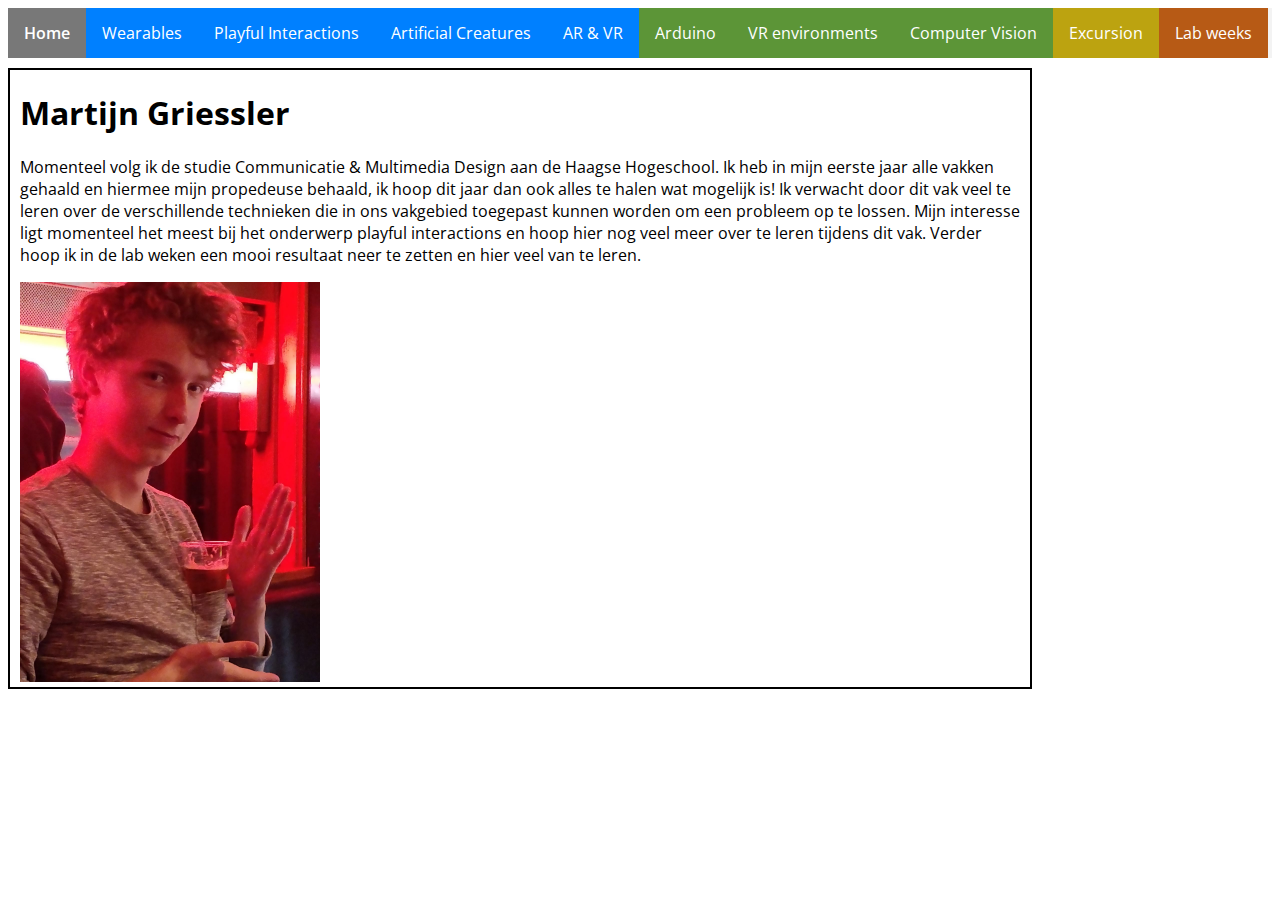
<file: index.html>
<!DOCTYPE html>
<html>
	<head>
		<meta charset="utf-8"/>
		<title>Portfolio</title>
		<link rel="stylesheet" type="text/css" href="css/style.css">
	</head>
	<body>
		<ul>
			<li><a class="grey active" 	href="index.html">Home</a></li>
			<li><a class="blue" 		href="html/wearables.html">Wearables</a></li>
			<li><a class="blue" 		href="html/playful.html">Playful Interactions</a></li>
			<li><a class="blue" 		href="html/creatures.html">Artificial Creatures</a></li>
			<li><a class="blue" 		href="html/arvr.html">AR &#38; VR</a></li>
			<li><a class="green" 		href="html/arduino.html">Arduino</a></li>
			<li><a class="green" 		href="html/vrworkshop.html">VR environments</a></li>
			<li><a class="green"		href="html/computer.html">Computer Vision</a></li>
			<li><a class="yellow" 		href="html/excursion.html">Excursion</a></li>
			<li><a class="orange" 		href="html/labweeks.html">Lab weeks</a></li>
		</ul>
		<div class="border">
			<h1>Martijn Griessler</h1>
			<p>Momenteel volg ik de studie Communicatie & Multimedia Design aan de Haagse Hogeschool. Ik heb in mijn eerste jaar alle vakken gehaald en hiermee mijn propedeuse behaald, ik hoop dit jaar dan ook alles te halen wat mogelijk is! Ik verwacht door dit vak veel te leren over de verschillende technieken die in ons vakgebied toegepast kunnen worden om een probleem op te lossen. Mijn interesse ligt momenteel het meest bij het onderwerp playful interactions en hoop hier nog veel meer over te leren tijdens dit vak. Verder hoop ik in de lab weken een mooi resultaat neer te zetten en hier veel van te leren.</p>
			<img style="width: 300px;" src="img/profielfoto.jpg"/>
		</div>
	</body>
</html>
</file>
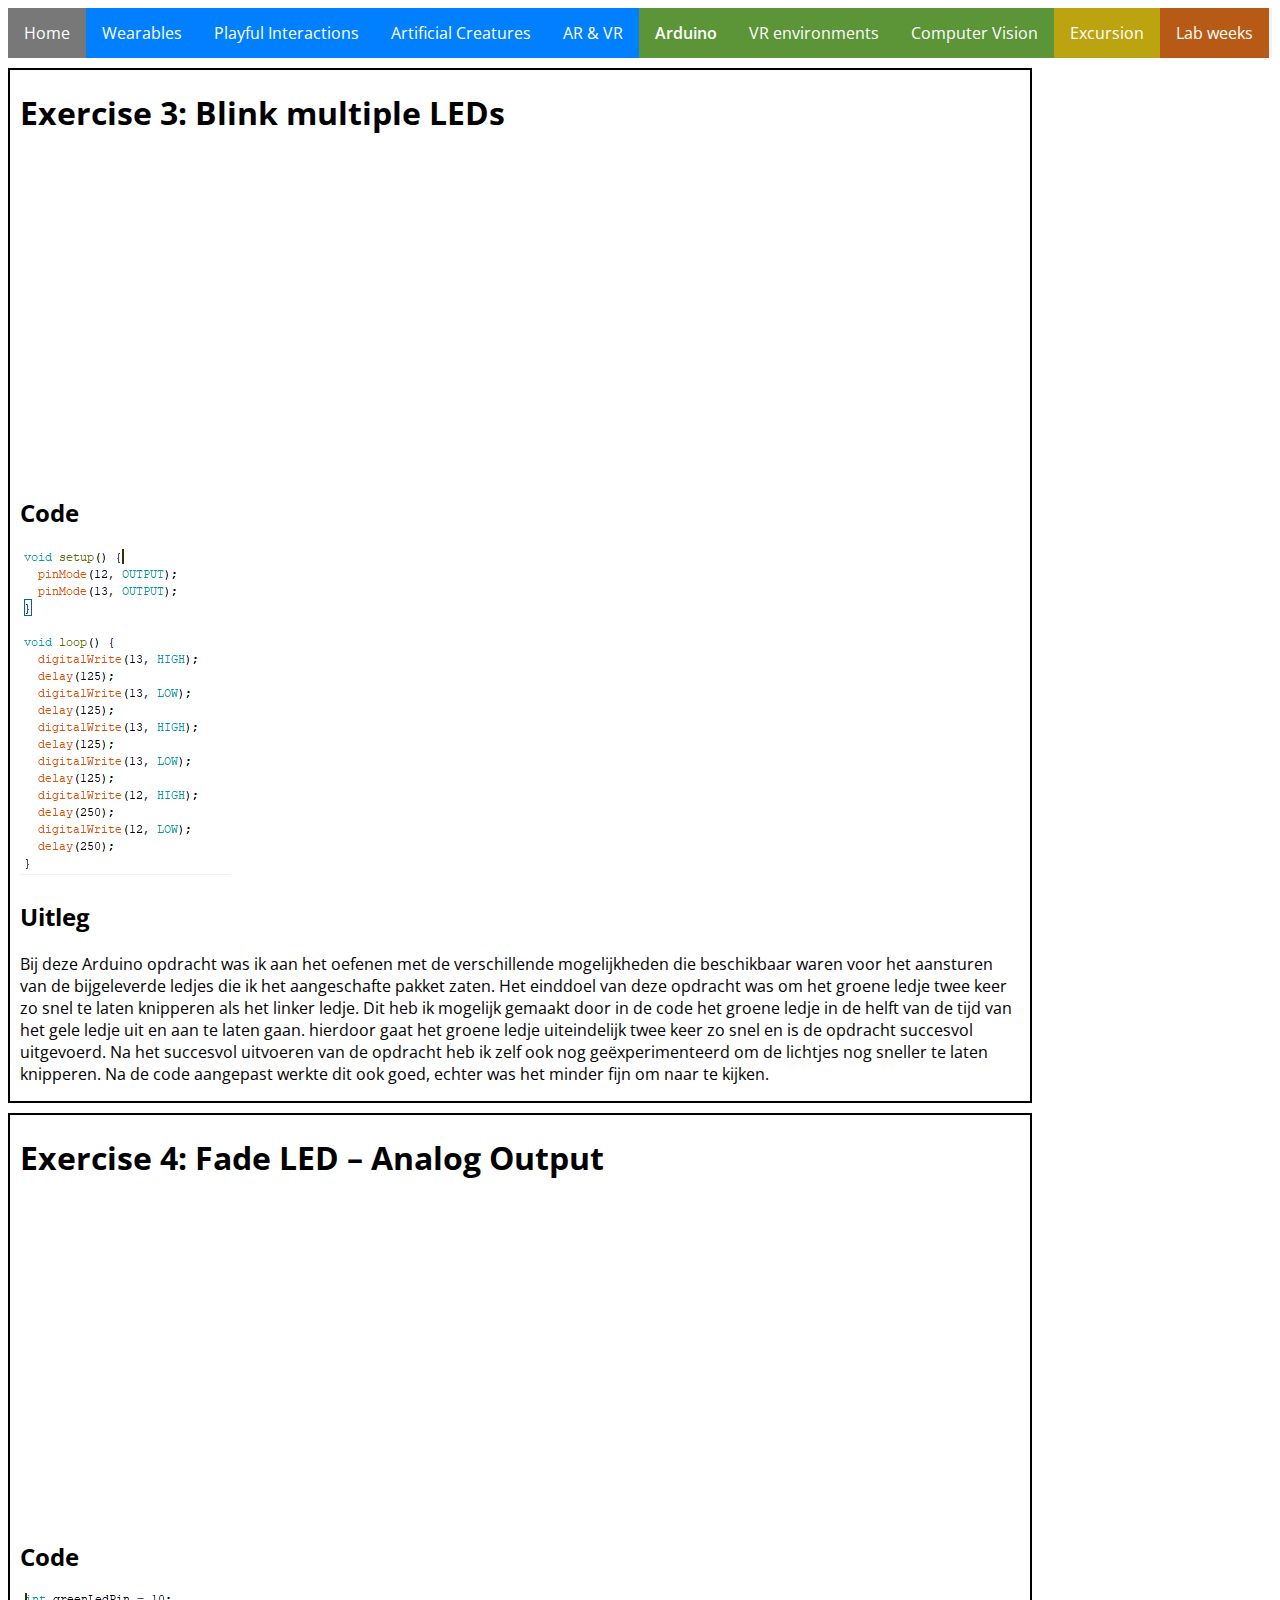
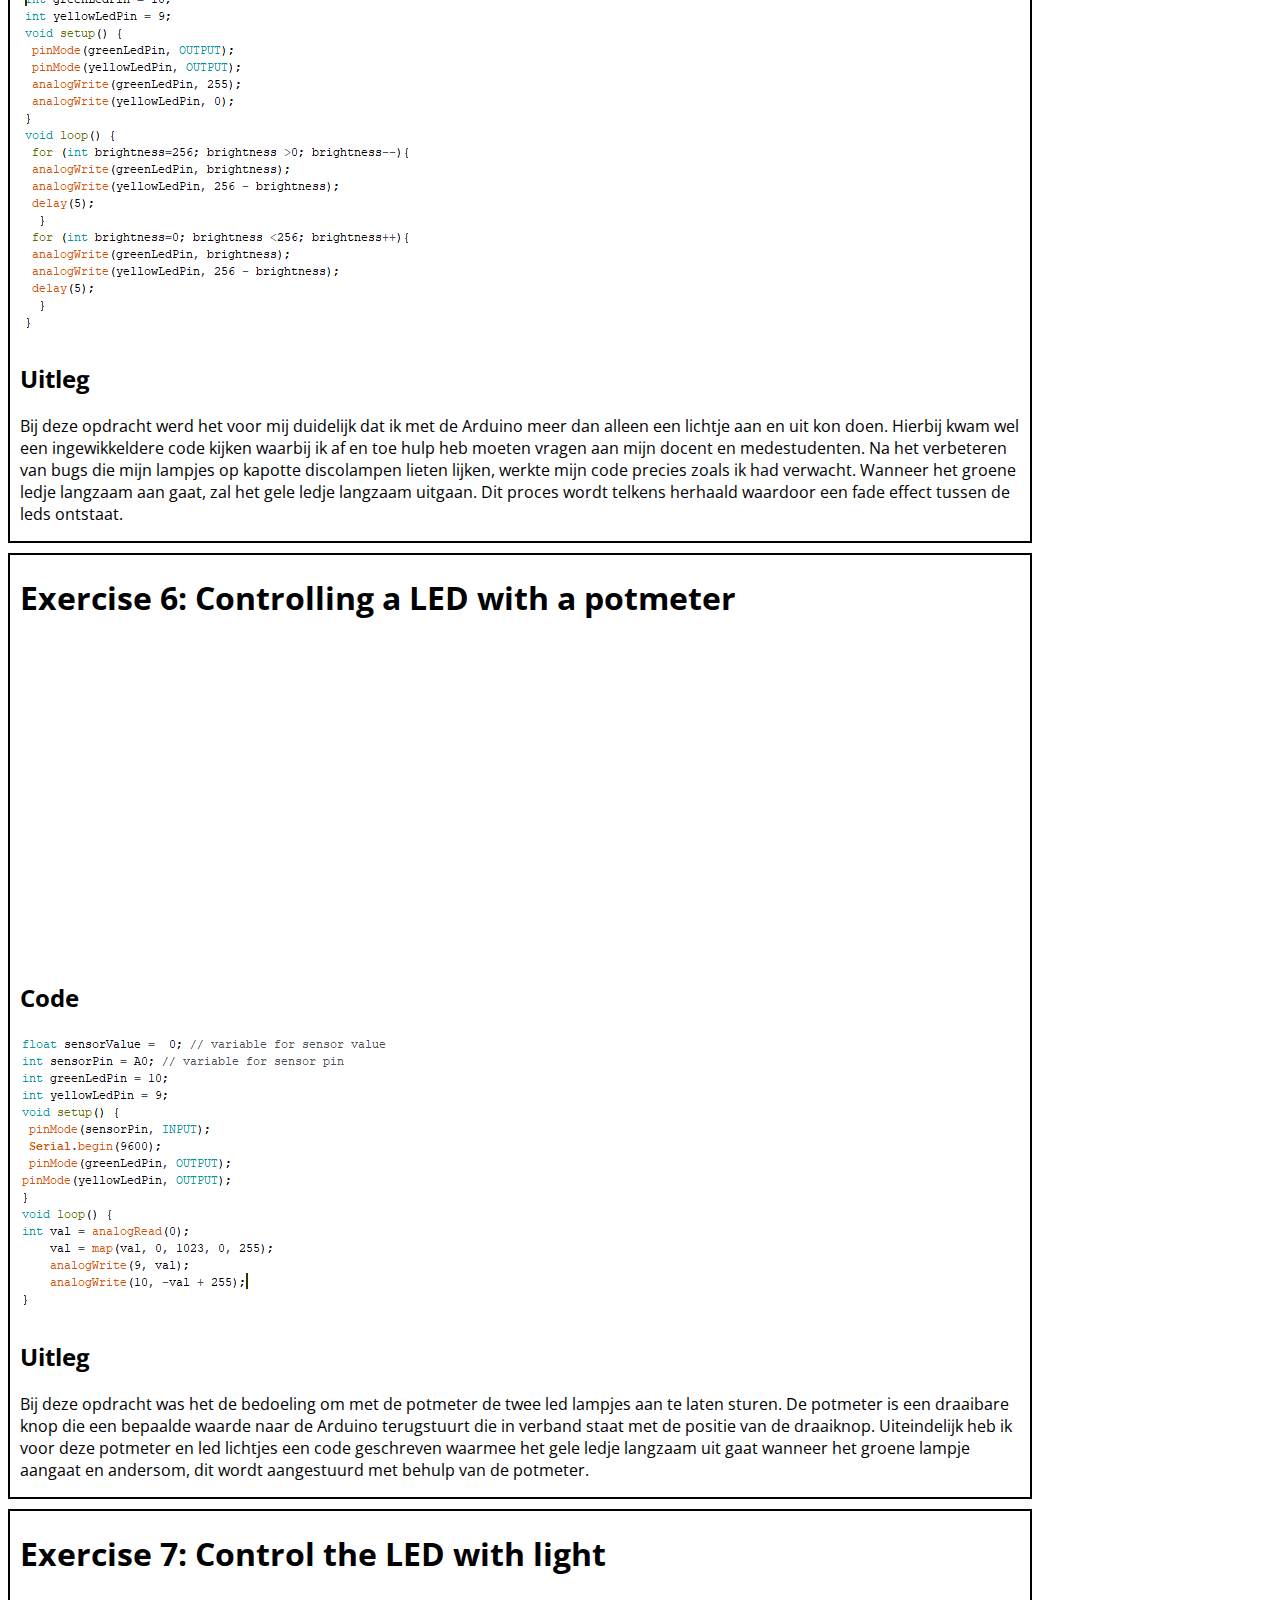
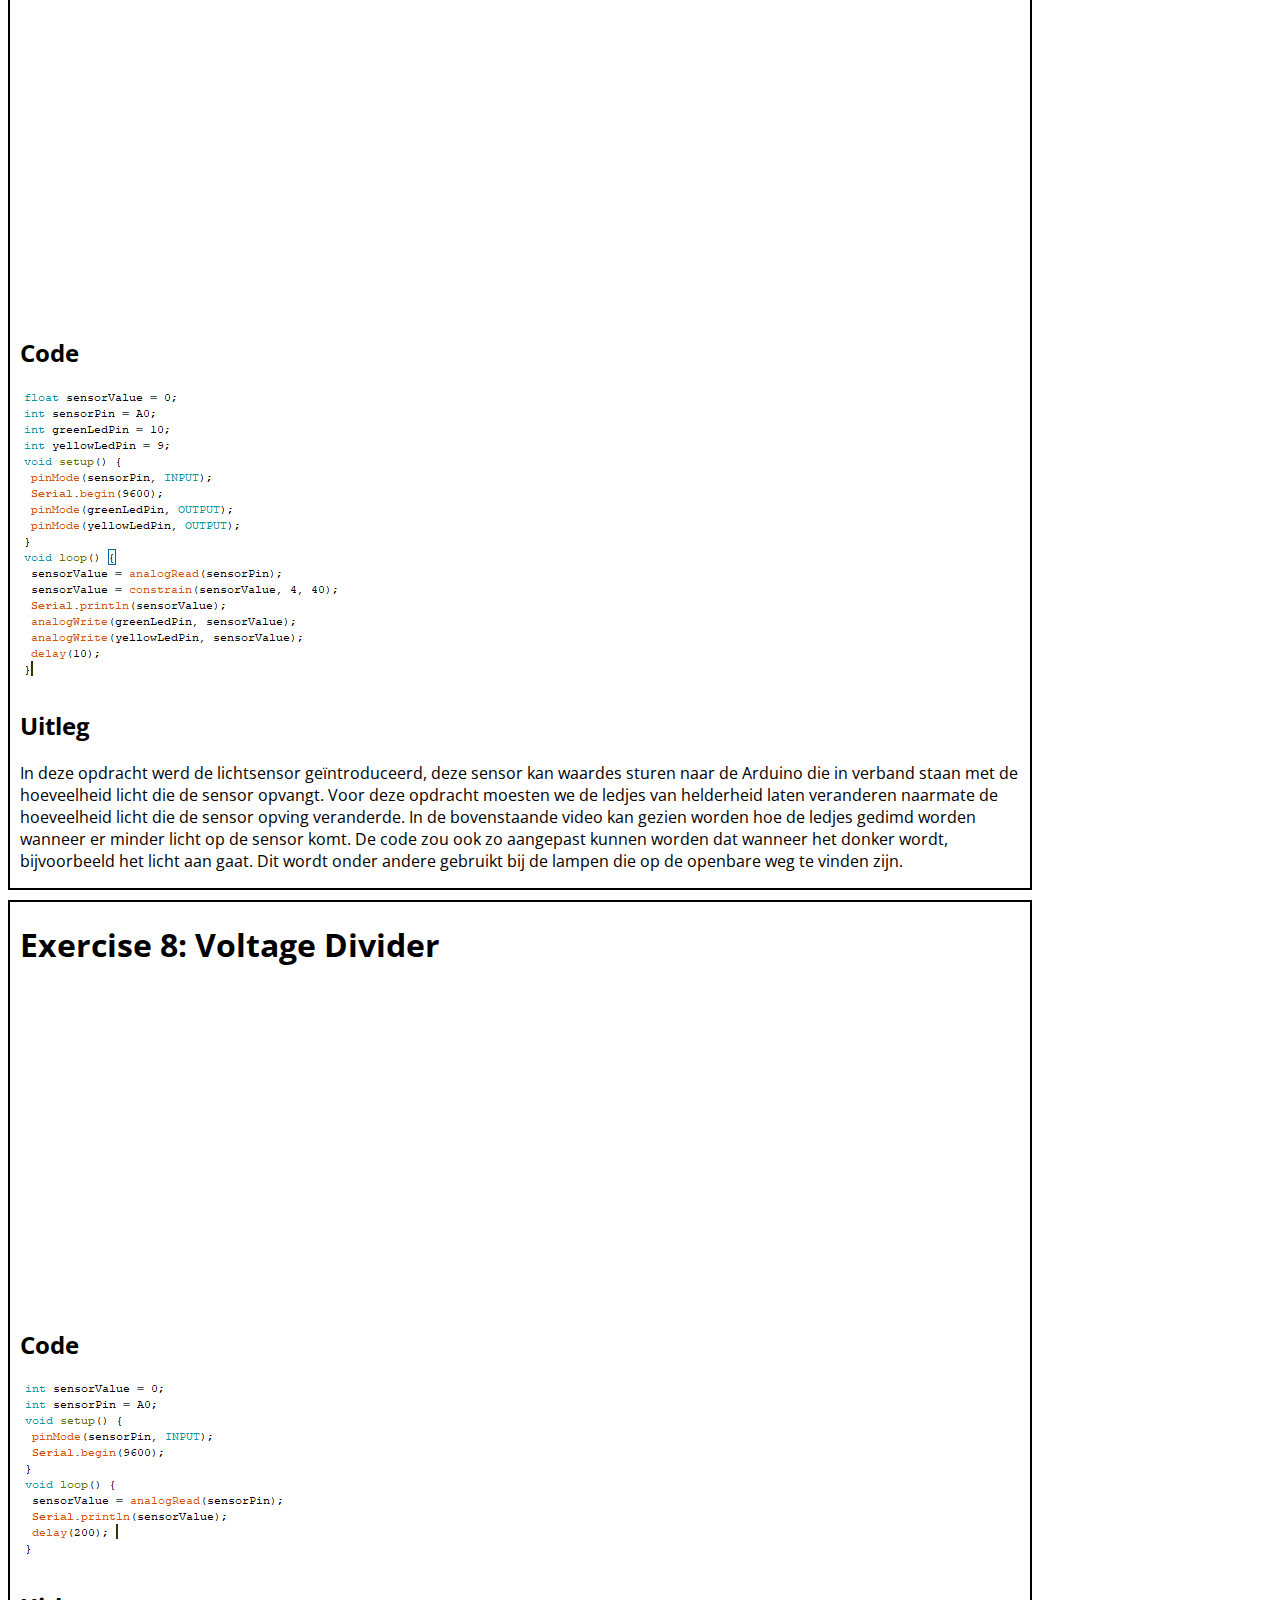
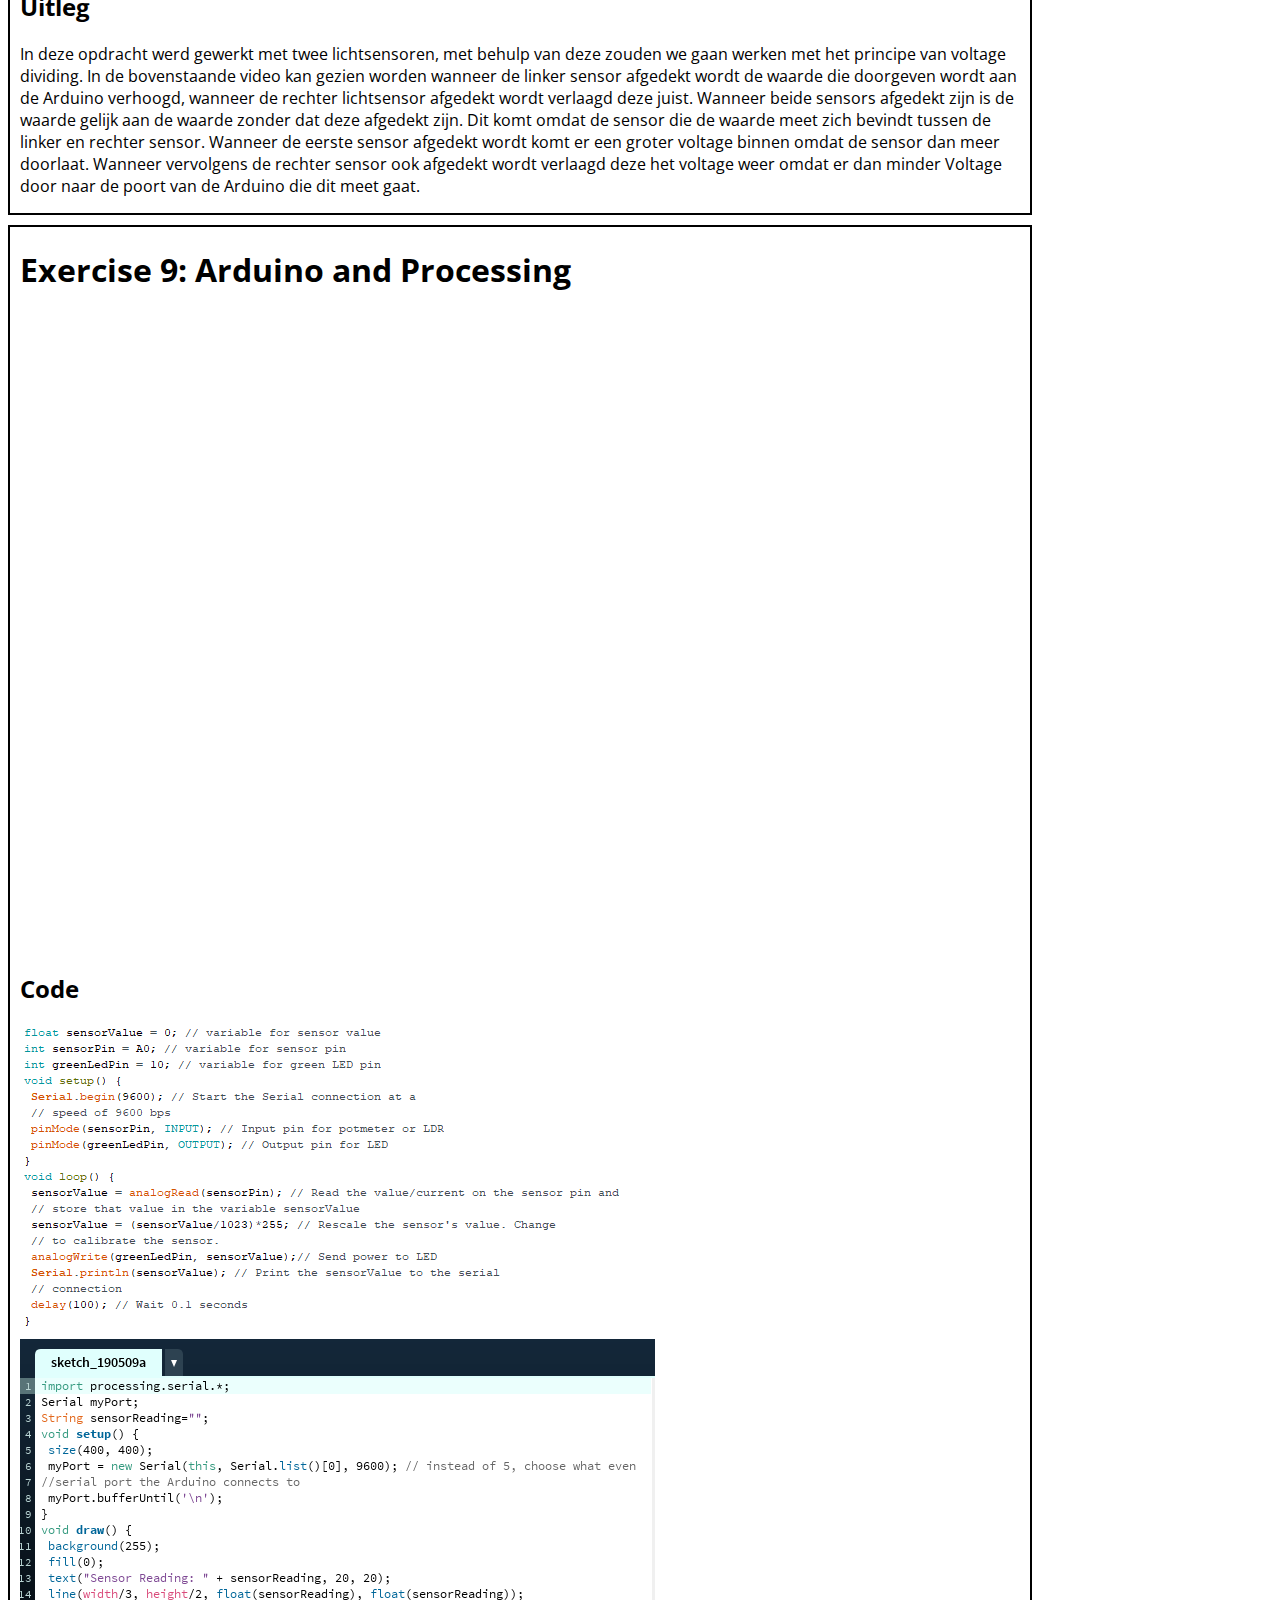
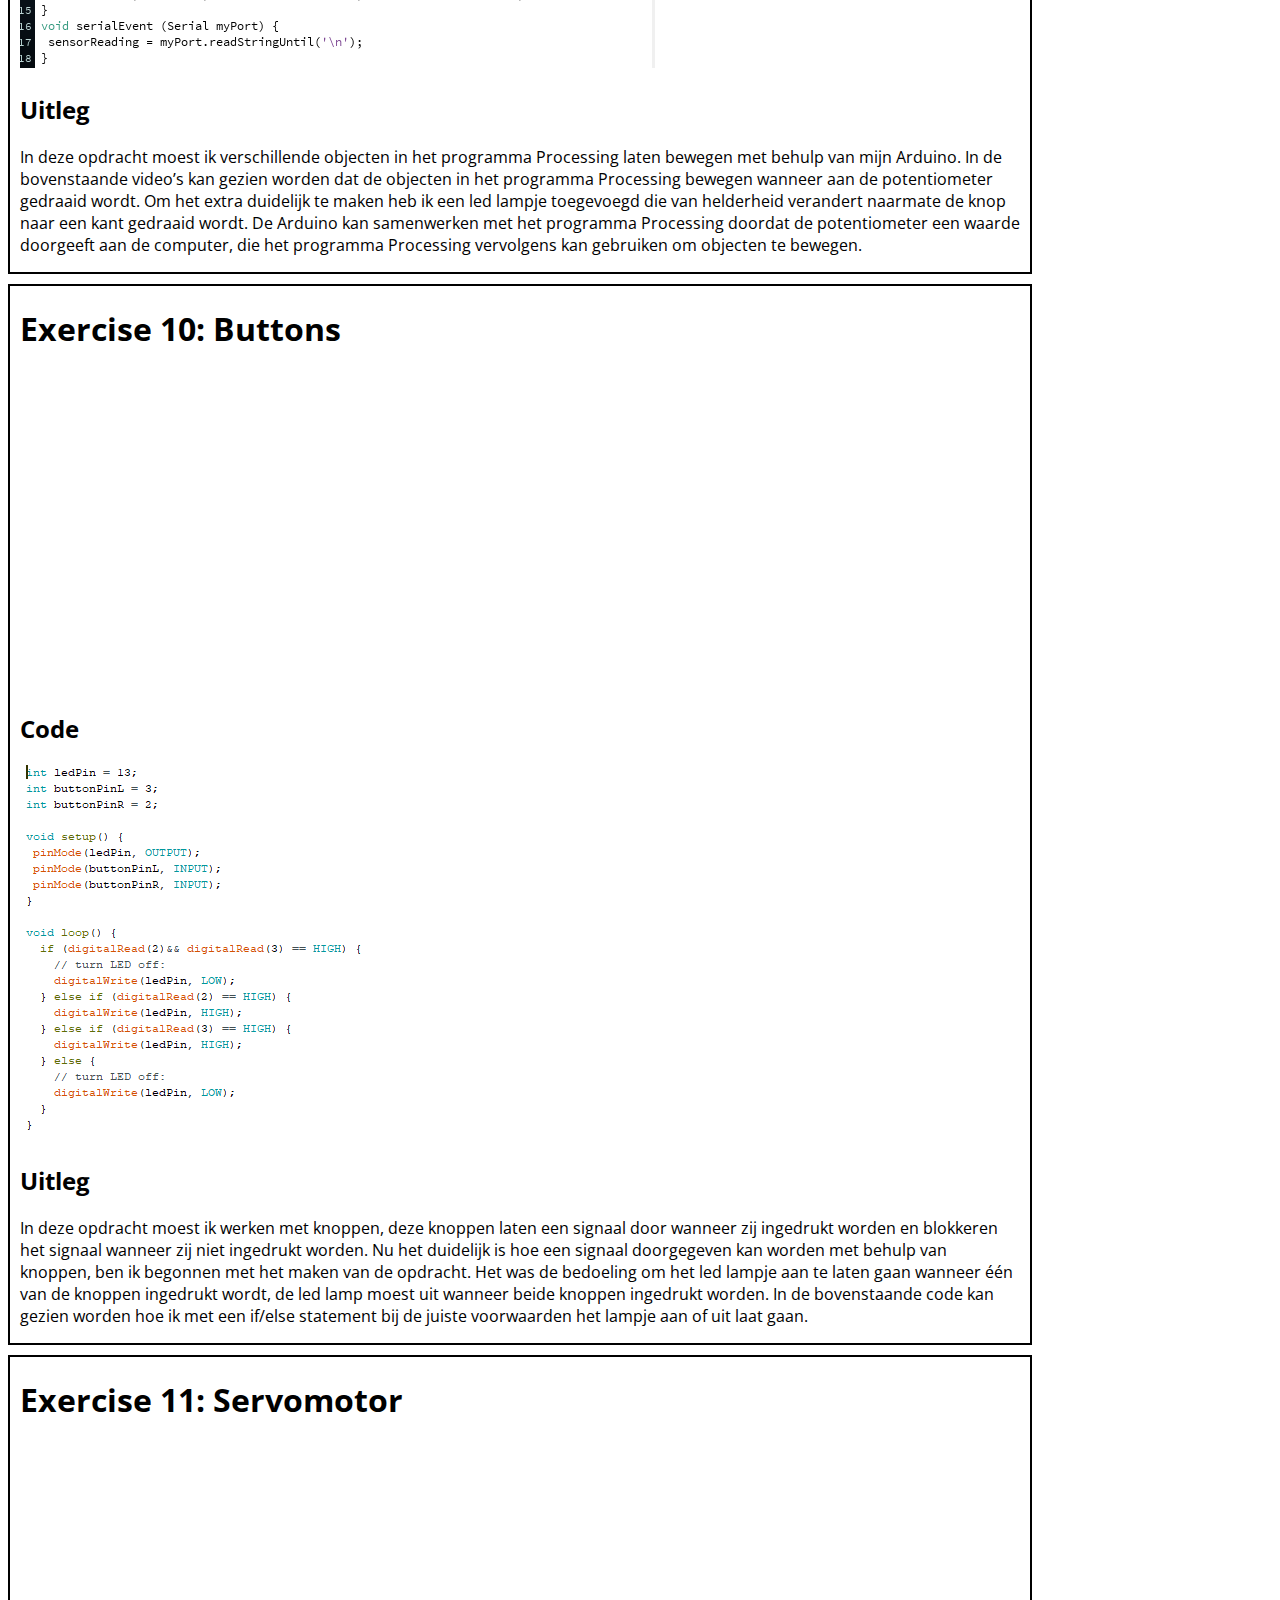
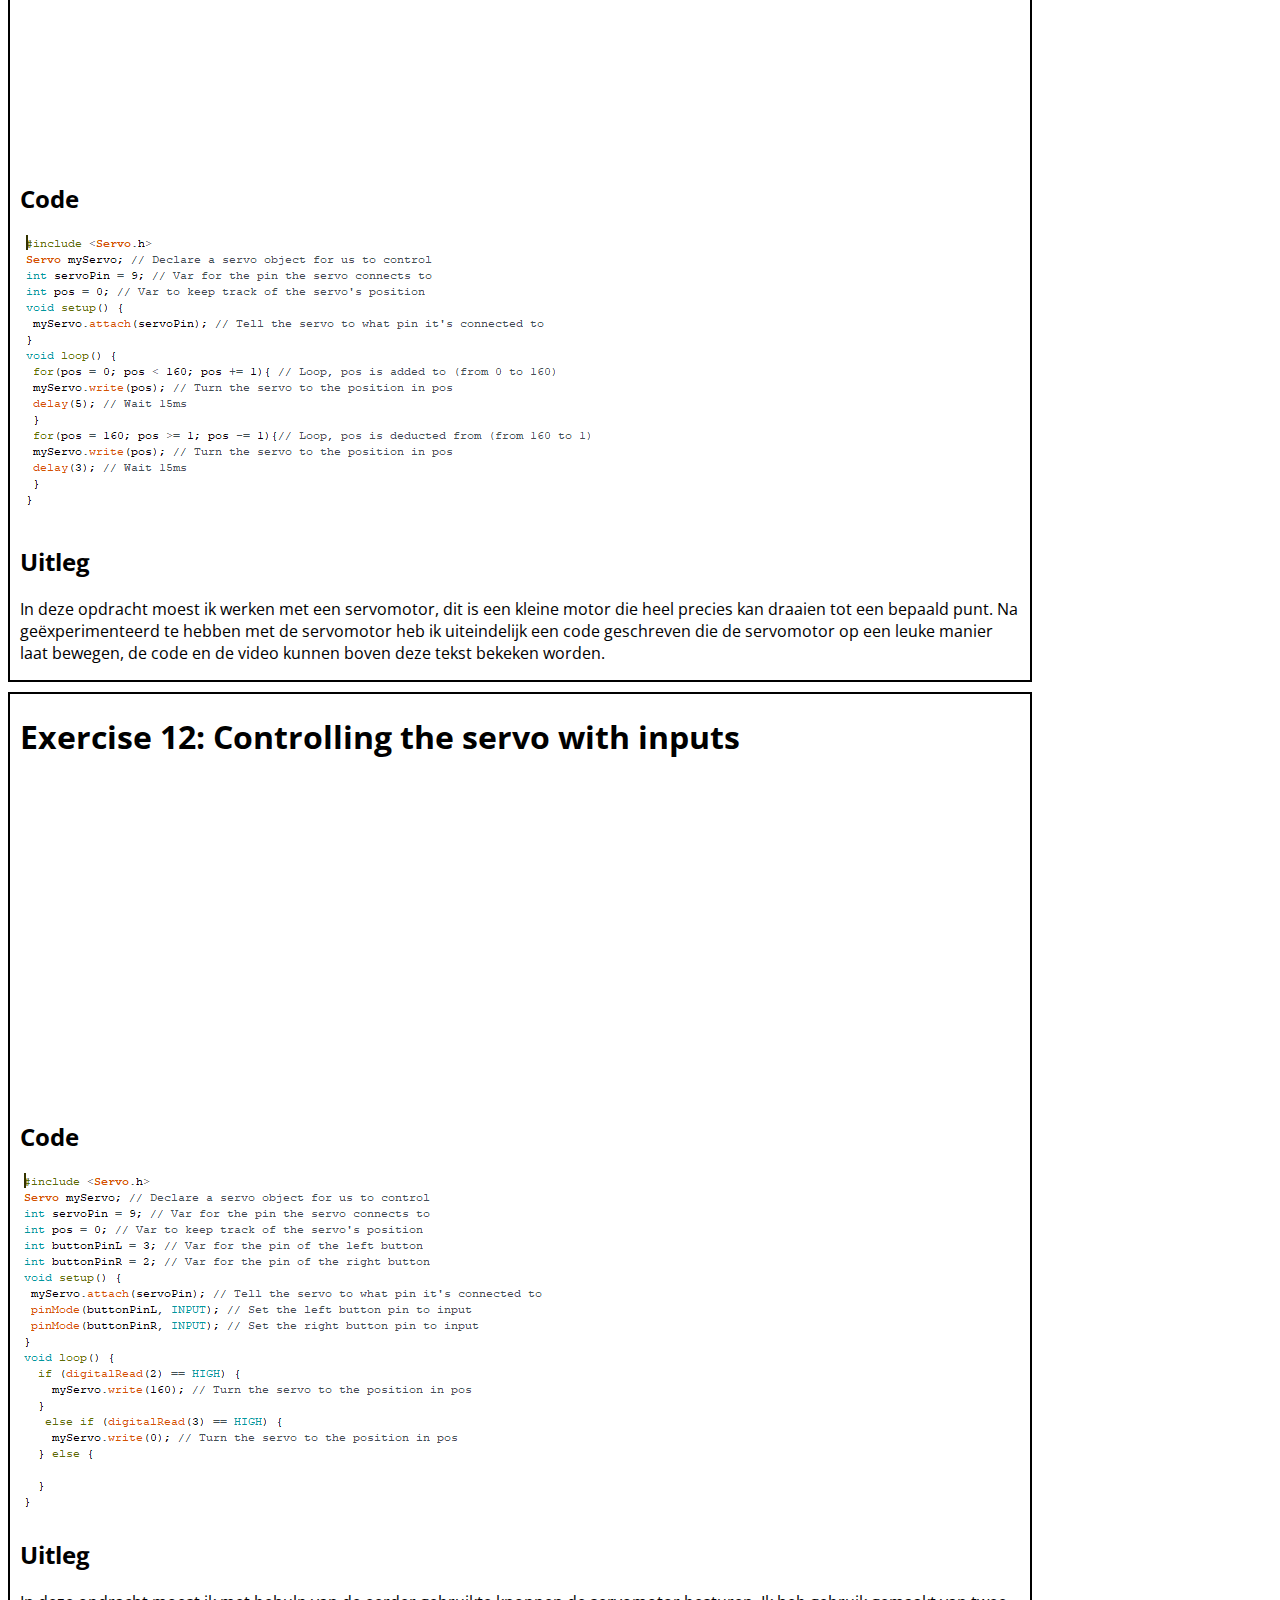
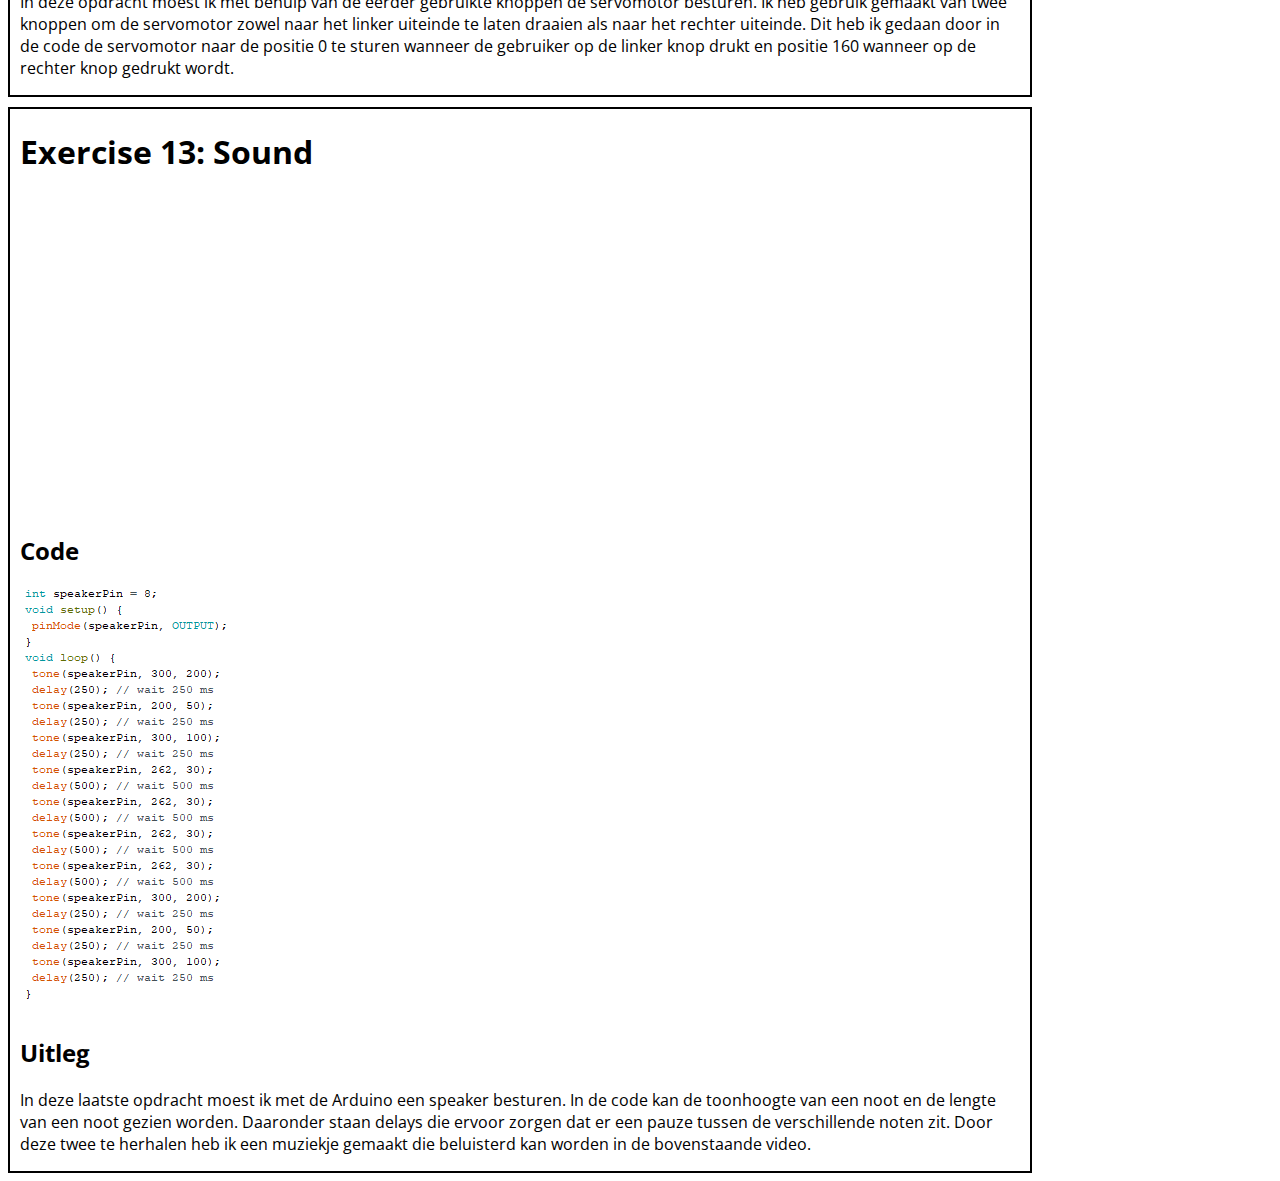
<file: html/arduino.html>
<!DOCTYPE html>
<html>
	<head>
		<meta charset="utf-8"/>
		<title>Portfolio</title>
		<link rel="stylesheet" type="text/css" href="../css/style.css">
	</head>
	<body>
		<ul>
			<li><a class="grey" 		href="../index.html">Home</a></li>
			<li><a class="blue" 		href="wearables.html">Wearables</a></li>
			<li><a class="blue" 		href="playful.html">Playful Interactions</a></li>
			<li><a class="blue" 		href="creatures.html">Artificial Creatures</a></li>
			<li><a class="blue" 		href="arvr.html">AR &#38; VR</a></li>
			<li><a class="green active" href="arduino.html">Arduino</a></li>
			<li><a class="green" 		href="vrworkshop.html">VR environments</a></li>
			<li><a class="green"		href="computer.html">Computer Vision</a></li>
			<li><a class="yellow" 		href="excursion.html">Excursion</a></li>
			<li><a class="orange" 		href="labweeks.html">Lab weeks</a></li>
		</ul>
		<div class="border">
			<h1>Exercise 3: Blink multiple LEDs</h1>
			<iframe width="560" height="315" src="https://www.youtube.com/embed/uGe00uDi2jI" frameborder="0" allow="accelerometer; autoplay; encrypted-media; gyroscope; picture-in-picture" allowfullscreen></iframe>
			<h2>Code</h2>
			<img src="../img/code/3c.PNG"/>
			<h2>Uitleg</h2>
			<p>Bij deze Arduino opdracht was ik aan het oefenen met de verschillende mogelijkheden die beschikbaar waren voor het aansturen van de bijgeleverde ledjes die ik het aangeschafte pakket zaten. Het einddoel van deze opdracht was om het groene ledje twee keer zo snel te laten knipperen als het linker ledje. Dit heb ik mogelijk gemaakt door in de code het groene ledje in de helft van de tijd van het gele ledje uit en aan te laten gaan. hierdoor gaat het groene ledje uiteindelijk twee keer zo snel en is de opdracht succesvol uitgevoerd. Na het succesvol uitvoeren van de opdracht heb ik zelf ook nog geëxperimenteerd om de lichtjes nog sneller te laten knipperen. Na de code aangepast werkte dit ook goed, echter was het minder fijn om naar te kijken.</p>
		</div>
		<div class="border">
			<h1>Exercise 4:	Fade LED – Analog Output</h1>
			<iframe width="560" height="315" src="https://www.youtube.com/embed/bzANX88QV-o" frameborder="0" allow="accelerometer; autoplay; encrypted-media; gyroscope; picture-in-picture" allowfullscreen></iframe>
			<h2>Code</h2>
			<img src="../img/code/4c.PNG"/>
			<h2>Uitleg</h2>
			<p>Bij deze opdracht werd het voor mij duidelijk dat ik met de Arduino meer dan alleen een lichtje aan en uit kon doen. Hierbij kwam wel een ingewikkeldere code kijken waarbij ik af en toe hulp heb moeten vragen aan mijn docent en medestudenten. Na het verbeteren van bugs die mijn lampjes op kapotte discolampen lieten lijken, werkte mijn code precies zoals ik had verwacht. Wanneer het groene ledje langzaam aan gaat, zal het gele ledje langzaam uitgaan. Dit proces wordt telkens herhaald waardoor een fade effect tussen de leds ontstaat.</p>
		</div>
		<div class="border">
			<h1>Exercise 6: Controlling a LED with a potmeter</h1>
			<iframe width="560" height="315" src="https://www.youtube.com/embed/63CITSGw6r4" frameborder="0" allow="accelerometer; autoplay; encrypted-media; gyroscope; picture-in-picture" allowfullscreen></iframe>
			<h2>Code</h2>
			<img src="../img/code/6c.PNG"/>
			<h2>Uitleg</h2>
			<p>Bij deze opdracht was het de bedoeling om met de potmeter de twee led lampjes aan te laten sturen. De potmeter is een draaibare knop die een bepaalde waarde naar de Arduino terugstuurt die in verband staat met de positie van de draaiknop. Uiteindelijk heb ik voor deze potmeter en led lichtjes een code geschreven waarmee het gele ledje langzaam uit gaat wanneer het groene lampje aangaat en andersom, dit wordt aangestuurd met behulp van de potmeter.</p>
		</div>
		<div class="border">
			<h1>Exercise 7: Control the LED with light</h1>
			<iframe width="560" height="315" src="https://www.youtube.com/embed/g6h_yLyynPk" frameborder="0" allow="accelerometer; autoplay; encrypted-media; gyroscope; picture-in-picture" allowfullscreen></iframe>
			<h2>Code</h2>
			<img src="../img/code/7.PNG"/>
			<h2>Uitleg</h2>
			<p>In deze opdracht werd de lichtsensor geïntroduceerd, deze sensor kan waardes sturen naar de Arduino die in verband staan met de hoeveelheid licht die de sensor opvangt. Voor deze opdracht moesten we de ledjes van helderheid laten veranderen naarmate de hoeveelheid licht die de sensor opving veranderde. In de bovenstaande video kan gezien worden hoe de ledjes gedimd worden wanneer er minder licht op de sensor komt. De code zou ook zo aangepast kunnen worden dat wanneer het donker wordt, bijvoorbeeld het licht aan gaat. Dit wordt onder andere gebruikt bij de lampen die op de openbare weg te vinden zijn.</p>
		</div>
		<div class="border">
			<h1>Exercise 8: Voltage Divider</h1>
			<iframe width="560" height="315" src="https://www.youtube.com/embed/Ayo9-8z63j0" frameborder="0" allow="accelerometer; autoplay; encrypted-media; gyroscope; picture-in-picture" allowfullscreen></iframe>
			<h2>Code</h2>
			<img src="../img/code/8.PNG"/>
			<h2>Uitleg</h2>
			<p>In deze opdracht werd gewerkt met twee lichtsensoren, met behulp van deze zouden we gaan werken met het principe van voltage dividing. In de bovenstaande video kan gezien worden wanneer de linker sensor afgedekt wordt de waarde die doorgeven wordt aan de Arduino verhoogd, wanneer de rechter lichtsensor afgedekt wordt verlaagd deze juist. Wanneer beide sensors afgedekt zijn is de waarde gelijk aan de waarde zonder dat deze afgedekt zijn. Dit komt omdat de sensor die de waarde meet zich bevindt tussen de linker en rechter sensor. Wanneer de eerste sensor afgedekt wordt komt er een groter voltage binnen omdat de sensor dan meer doorlaat. Wanneer vervolgens de rechter sensor ook afgedekt wordt verlaagd deze het voltage weer omdat er dan minder Voltage door naar de poort van de Arduino die dit meet gaat.</p>
		</div>
		<div class="border">
			<h1>Exercise 9: Arduino and Processing</h1>
			<iframe width="560" height="315" src="https://www.youtube.com/embed/ijjM6R488FU" frameborder="0" allow="accelerometer; autoplay; encrypted-media; gyroscope; picture-in-picture" allowfullscreen></iframe>
			<iframe width="560" height="315" src="https://www.youtube.com/embed/10qIZ5vC-c8" frameborder="0" allow="accelerometer; autoplay; encrypted-media; gyroscope; picture-in-picture" allowfullscreen></iframe>
			<h2>Code</h2>
			<img src="../img/code/9.PNG"/>
			<img src="../img/code/9p.PNG"/>
			<h2>Uitleg</h2>
			<p>In deze opdracht moest ik verschillende objecten in het programma Processing laten bewegen met behulp van mijn Arduino. In de bovenstaande video’s kan gezien worden dat de objecten in het programma Processing bewegen wanneer aan de potentiometer gedraaid wordt. Om het extra duidelijk te maken heb ik een led lampje toegevoegd die van helderheid verandert naarmate de knop naar een kant gedraaid wordt. De Arduino kan samenwerken met het programma Processing doordat de potentiometer een waarde doorgeeft aan de computer, die het programma Processing vervolgens kan gebruiken om objecten te bewegen.</p>
		</div>
		<div class="border">
			<h1>Exercise 10: Buttons</h1>
			<iframe width="560" height="315" src="https://www.youtube.com/embed/t3nApcZNtMY" frameborder="0" allow="accelerometer; autoplay; encrypted-media; gyroscope; picture-in-picture" allowfullscreen></iframe>
			<h2>Code</h2>
			<img src="../img/code/10.PNG"/>
			<h2>Uitleg</h2>
			<p>In deze opdracht moest ik werken met knoppen, deze knoppen laten een signaal door wanneer zij ingedrukt worden en blokkeren het signaal wanneer zij niet ingedrukt worden. Nu het duidelijk is hoe een signaal doorgegeven kan worden met behulp van knoppen, ben ik begonnen met het maken van de opdracht. Het was de bedoeling om het led lampje aan te laten gaan wanneer één van de knoppen ingedrukt wordt, de led lamp moest uit wanneer beide knoppen ingedrukt worden. In de bovenstaande code kan gezien worden hoe ik met een if/else statement bij de juiste voorwaarden het lampje aan of uit laat gaan.</p>
		</div>
		<div class="border">
			<h1>Exercise 11: Servomotor</h1>
			<iframe width="560" height="315" src="https://www.youtube.com/embed/HOWeSDj0ooE" frameborder="0" allow="accelerometer; autoplay; encrypted-media; gyroscope; picture-in-picture" allowfullscreen></iframe>
			<h2>Code</h2>
			<img src="../img/code/11.PNG"/>
			<h2>Uitleg</h2>
			<p>In deze opdracht moest ik werken met een servomotor, dit is een kleine motor die heel precies kan draaien tot een bepaald punt. Na geëxperimenteerd te hebben met de servomotor heb ik uiteindelijk een code geschreven die de servomotor op een leuke manier laat bewegen, de code en de video kunnen boven deze tekst bekeken worden.</p>
		</div>
		<div class="border">
			<h1>Exercise 12: Controlling the servo with inputs</h1>
			<iframe width="560" height="315" src="https://www.youtube.com/embed/Ww_g1cqiQzg" frameborder="0" allow="accelerometer; autoplay; encrypted-media; gyroscope; picture-in-picture" allowfullscreen></iframe>
			<h2>Code</h2>
			<img src="../img/code/12.PNG"/>
			<h2>Uitleg</h2>
			<p>In deze opdracht moest ik met behulp van de eerder gebruikte knoppen de servomotor besturen. Ik heb gebruik gemaakt van twee knoppen om de servomotor zowel naar het linker uiteinde te laten draaien als naar het rechter uiteinde. Dit heb ik gedaan door in de code de servomotor naar de positie 0 te sturen wanneer de gebruiker op de linker knop drukt en positie 160 wanneer op de rechter knop gedrukt wordt.</p>
		</div>
		<div class="border">
			<h1>Exercise 13: Sound</h1>
			<iframe width="560" height="315" src="https://www.youtube.com/embed/1-V8ASm0F60" frameborder="0" allow="accelerometer; autoplay; encrypted-media; gyroscope; picture-in-picture" allowfullscreen></iframe>
			<h2>Code</h2>
			<img src="../img/code/13.PNG"/>
			<h2>Uitleg</h2>
			<p>In deze laatste opdracht moest ik met de Arduino een speaker besturen. In de code kan de toonhoogte van een noot en de lengte van een noot gezien worden. Daaronder staan delays die ervoor zorgen dat er een pauze tussen de verschillende noten zit. Door deze twee te herhalen heb ik een muziekje gemaakt die beluisterd kan worden in de bovenstaande video.</p>
		</div>
		
		
	</body>
</html>
</file>
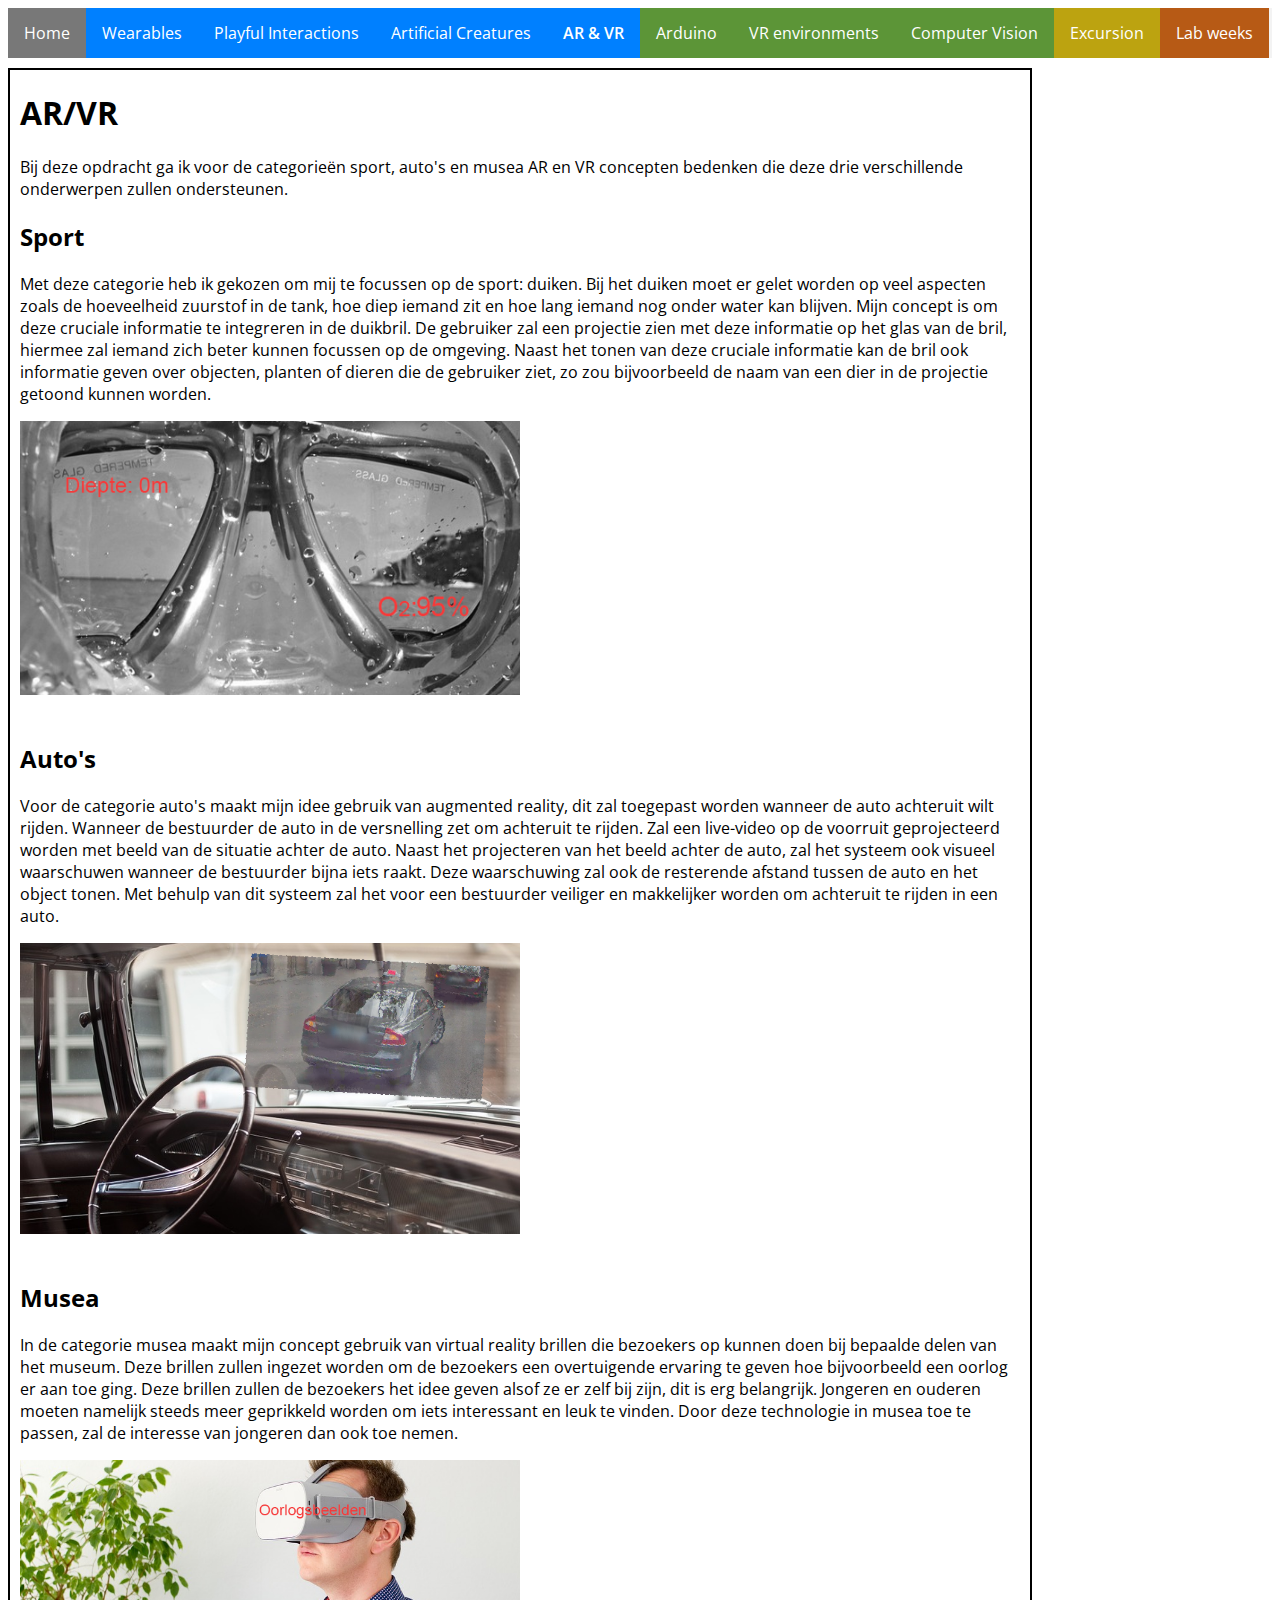
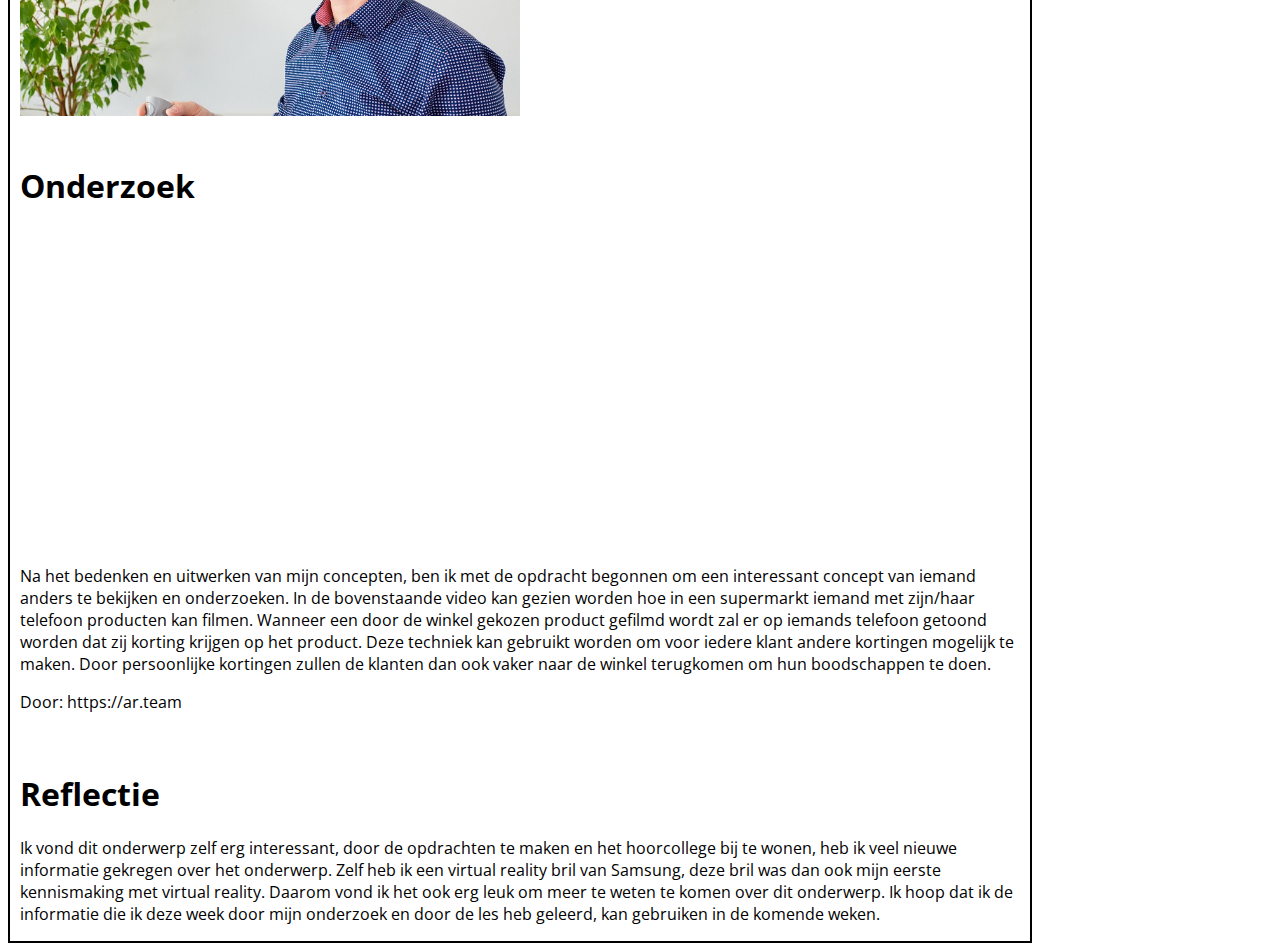
<file: html/arvr.html>
<!DOCTYPE html>
<html>
	<head>
		<meta charset="utf-8"/>
		<title>Portfolio</title>
		<link rel="stylesheet" type="text/css" href="../css/style.css">
	</head>
	<body>
		<ul>
			<li><a class="grey" 		href="../index.html">Home</a></li>
			<li><a class="blue" 		href="wearables.html">Wearables</a></li>
			<li><a class="blue" 		href="playful.html">Playful Interactions</a></li>
			<li><a class="blue" 		href="creatures.html">Artificial Creatures</a></li>
			<li><a class="blue active" 	href="arvr.html">AR &#38; VR</a></li>
			<li><a class="green" 		href="arduino.html">Arduino</a></li>
			<li><a class="green" 		href="vrworkshop.html">VR environments</a></li>
			<li><a class="green"		href="computer.html">Computer Vision</a></li>
			<li><a class="yellow" 		href="excursion.html">Excursion</a></li>
			<li><a class="orange" 		href="labweeks.html">Lab weeks</a></li>
		</ul>
		<div class="border">
			<h1>AR/VR</h1>
			<p>Bij deze opdracht ga ik voor de categorieën sport, auto's en musea AR en VR concepten bedenken die deze drie verschillende onderwerpen zullen ondersteunen.</p>
			<h2>Sport</h2>
			<p>Met deze categorie heb ik gekozen om mij te focussen op de sport: duiken. Bij het duiken moet er gelet worden op veel aspecten zoals de hoeveelheid zuurstof in de tank, hoe diep iemand zit en hoe lang iemand nog onder water kan blijven. Mijn concept is om deze cruciale informatie te integreren in de duikbril. De gebruiker zal een projectie zien met deze informatie op het glas van de bril, hiermee zal iemand zich beter kunnen focussen op de omgeving. Naast het tonen van deze cruciale informatie kan de bril ook informatie geven over objecten, planten of dieren die de gebruiker ziet, zo zou bijvoorbeeld de naam van een dier in de projectie getoond kunnen worden.</p>
			<img style="width:500px;" src="../img/duik.PNG"/>
			<br/>
			<br/>
			<h2>Auto's</h2>
			<p>Voor de categorie auto's maakt mijn idee gebruik van augmented reality, dit zal toegepast worden wanneer de auto achteruit wilt rijden. Wanneer de bestuurder de auto in de versnelling zet om achteruit te rijden. Zal een live-video op de voorruit geprojecteerd worden met beeld van de situatie achter de auto. Naast het projecteren van het beeld achter de auto, zal het systeem ook visueel waarschuwen wanneer de bestuurder bijna iets raakt. Deze waarschuwing zal ook de resterende afstand tussen de auto en het object tonen. Met behulp van dit systeem zal het voor een bestuurder veiliger en makkelijker worden om achteruit te rijden in een auto.</p>
			<img style="width:500px;" src="../img/auto.PNG"/>
			<br/>
			<br/>
			<h2>Musea</h2>
			<p>In de categorie musea maakt mijn concept gebruik van virtual reality brillen die bezoekers op kunnen doen bij bepaalde delen van het museum. Deze brillen zullen ingezet worden om de bezoekers een overtuigende ervaring te geven hoe bijvoorbeeld een oorlog er aan toe ging. Deze brillen zullen de bezoekers het idee geven alsof ze er zelf bij zijn, dit is erg belangrijk. Jongeren en ouderen moeten namelijk steeds meer geprikkeld worden om iets interessant en leuk te vinden. Door deze technologie in musea toe te passen, zal de interesse van jongeren dan ook toe nemen.</p>
			<img style="width:500px;" src="../img/vr.PNG"/>
			<br/>
			<br/>
			<h1>Onderzoek</h1>
			<iframe width="560" height="315" src="https://www.youtube.com/embed/qG0IjSVHYXE" frameborder="0" allow="accelerometer; autoplay; encrypted-media; gyroscope; picture-in-picture" allowfullscreen></iframe>
			<p>Na het bedenken en uitwerken van mijn concepten, ben ik met de opdracht begonnen om een interessant concept van iemand anders te bekijken en onderzoeken. In de bovenstaande video kan gezien worden hoe in een supermarkt iemand met zijn/haar telefoon producten kan filmen. Wanneer een door de winkel gekozen product gefilmd wordt zal er op iemands telefoon getoond worden dat zij korting krijgen op het product. Deze techniek kan gebruikt worden om voor iedere klant andere kortingen mogelijk te maken. Door persoonlijke kortingen zullen de klanten dan ook vaker naar de winkel terugkomen om hun boodschappen te doen.</p>
			<p>Door: https://ar.team</p>
			<br/>
			<h1>Reflectie</h1>
			<p>Ik vond dit onderwerp zelf erg interessant, door de opdrachten te maken en het hoorcollege bij te wonen, heb ik veel nieuwe informatie gekregen over het onderwerp. Zelf heb ik een virtual reality bril van Samsung, deze bril was dan ook mijn eerste kennismaking met virtual reality. Daarom vond ik het ook erg leuk om meer te weten te komen over dit onderwerp. Ik hoop dat ik de informatie die ik deze week door mijn onderzoek en door de les heb geleerd, kan gebruiken in de komende weken.</p>
		</div>
		
	</body>
</html>
</file>
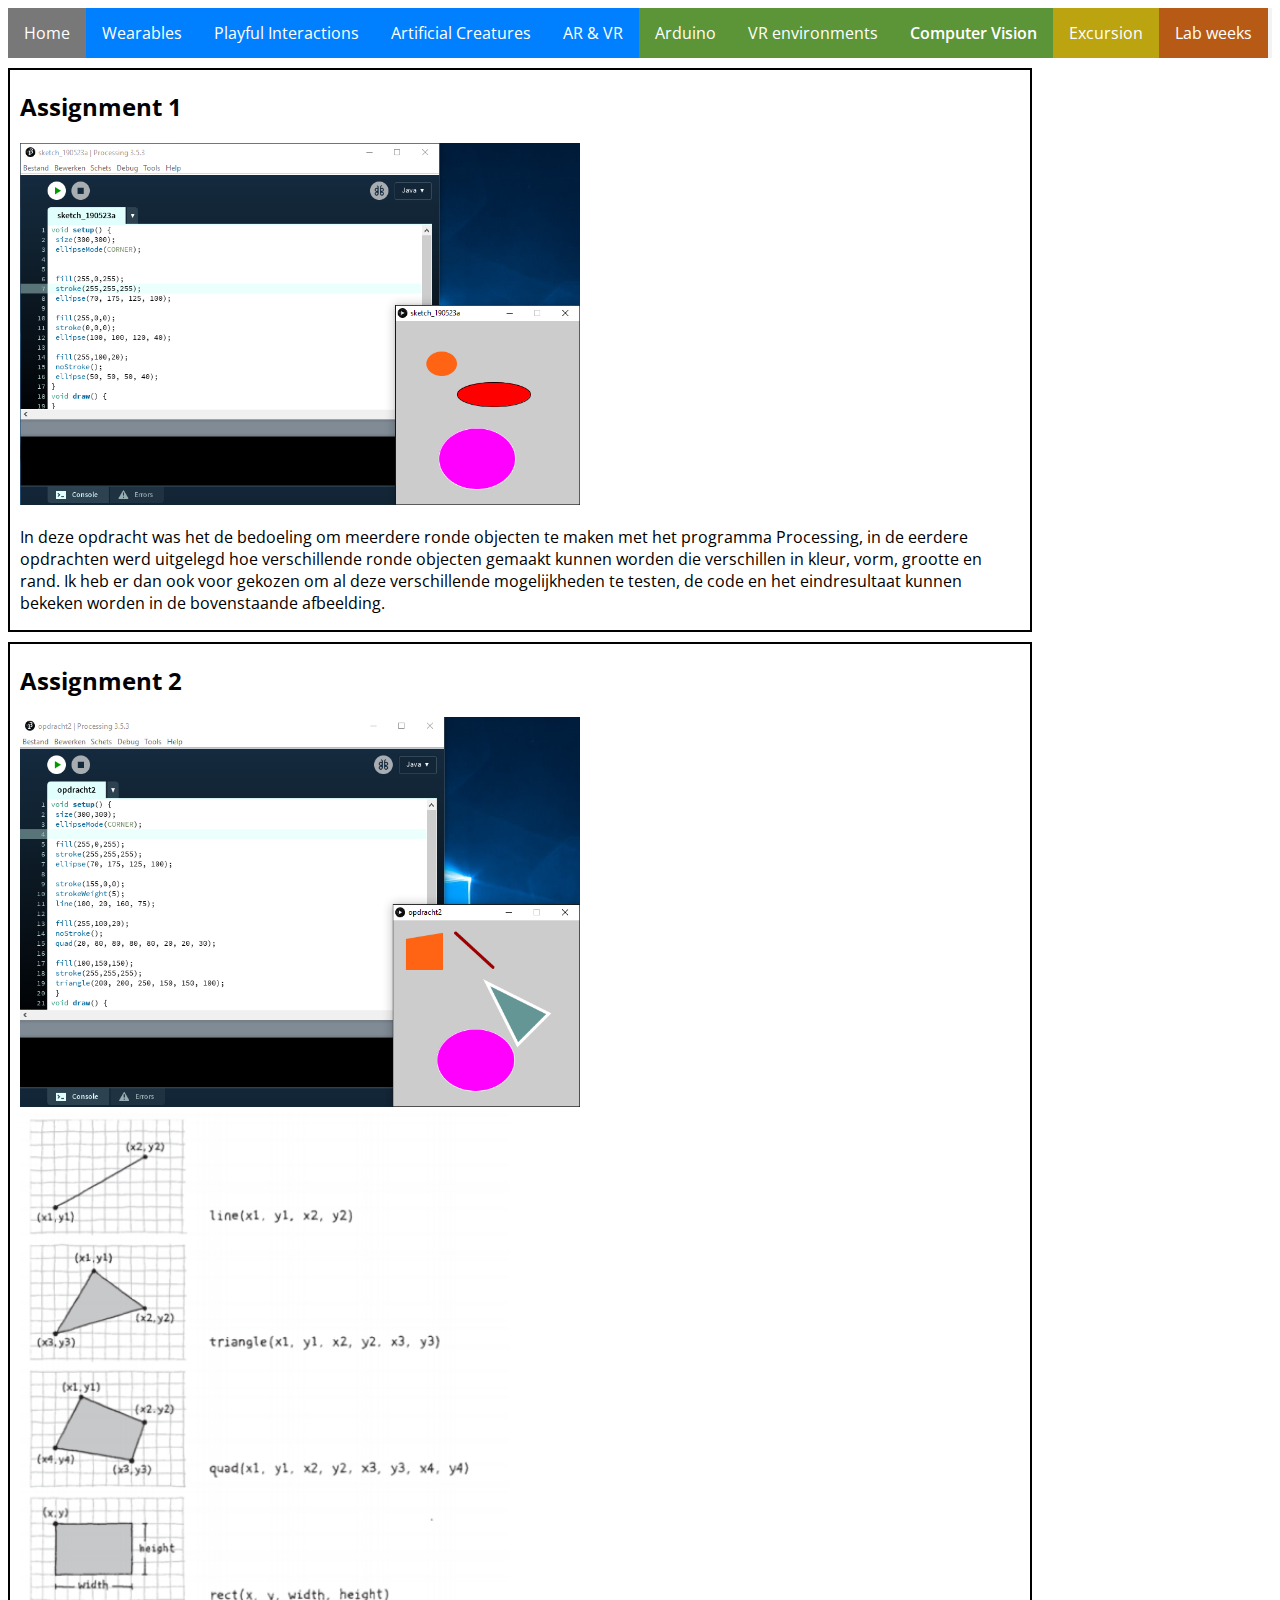
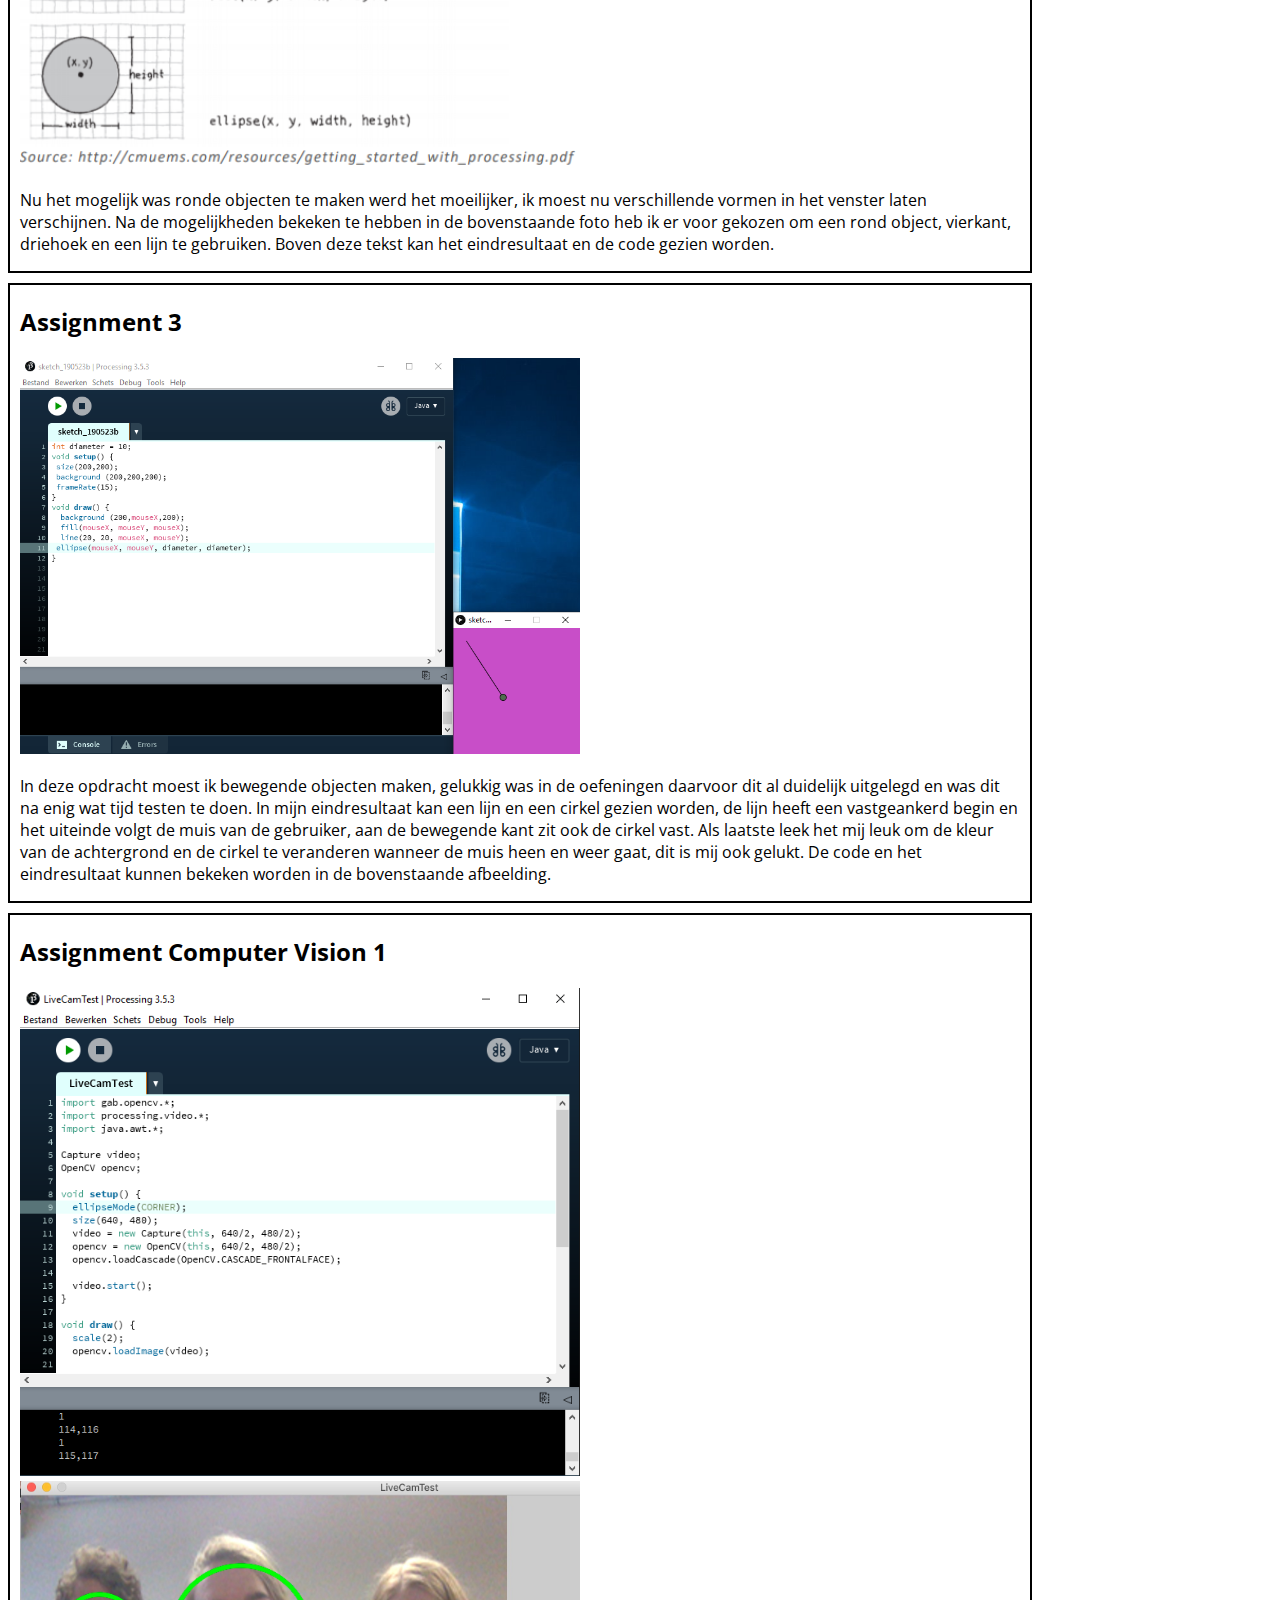
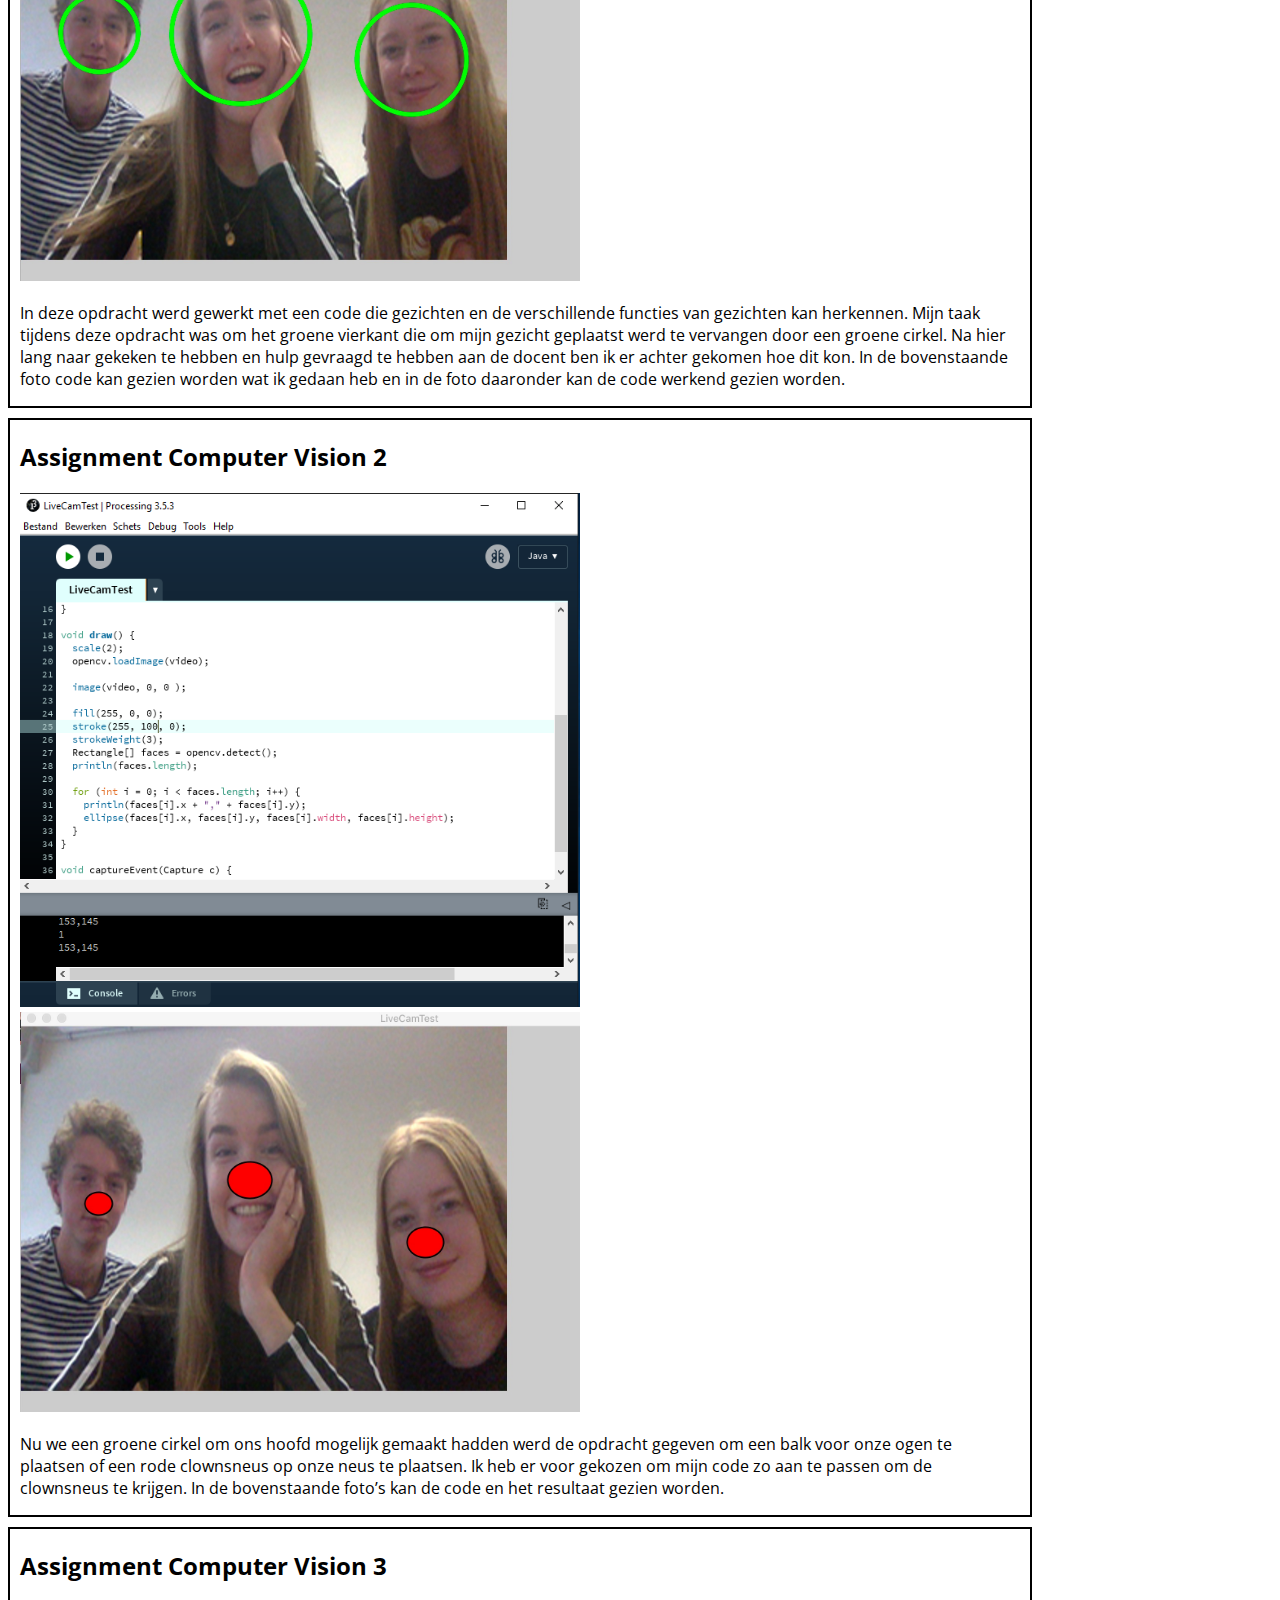
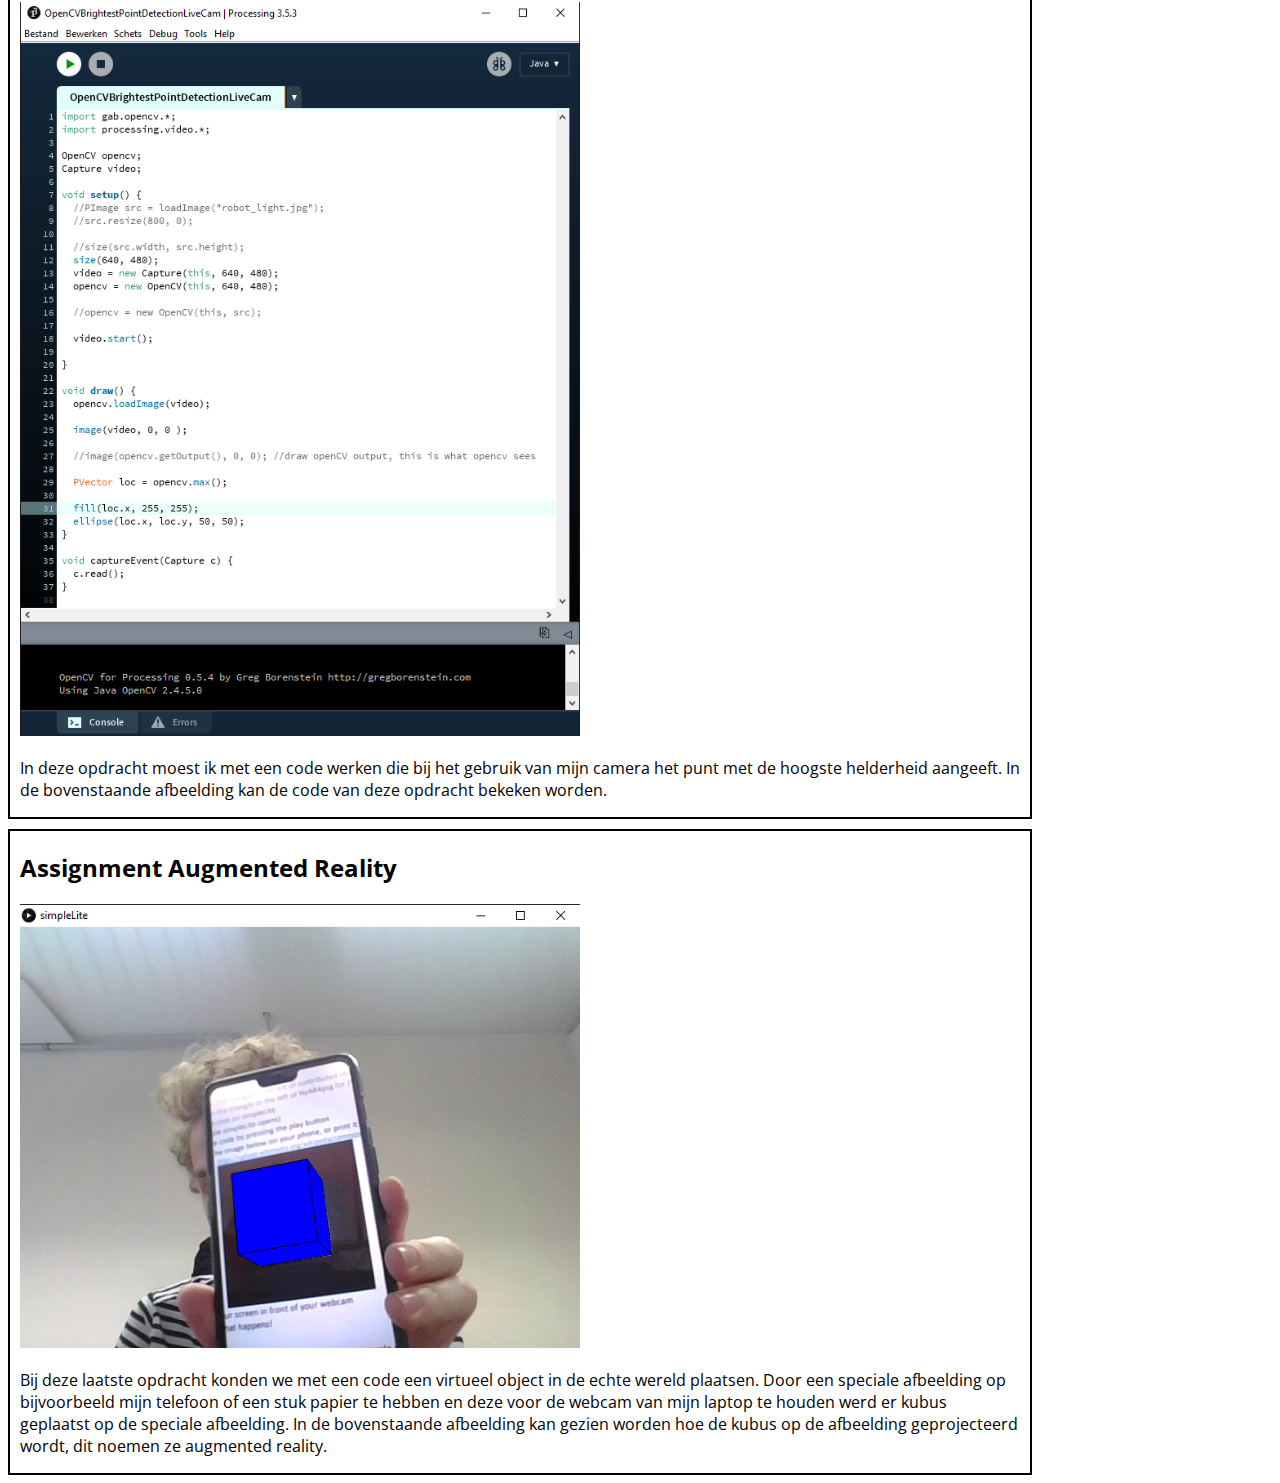
<file: html/computer.html>
<!DOCTYPE html>
<html>
	<head>
		<meta charset="utf-8"/>
		<title>Portfolio</title>
		<link rel="stylesheet" type="text/css" href="../css/style.css">
	</head>
	<body>
		<ul>
			<li><a class="grey" 		href="../index.html">Home</a></li>
			<li><a class="blue" 		href="wearables.html">Wearables</a></li>
			<li><a class="blue" 		href="playful.html">Playful Interactions</a></li>
			<li><a class="blue" 		href="creatures.html">Artificial Creatures</a></li>
			<li><a class="blue" 		href="arvr.html">AR &#38; VR</a></li>
			<li><a class="green" 		href="arduino.html">Arduino</a></li>
			<li><a class="green" 		href="vrworkshop.html">VR environments</a></li>
			<li><a class="green active"	href="computer.html">Computer Vision</a></li>
			<li><a class="yellow" 		href="excursion.html">Excursion</a></li>
			<li><a class="orange" 		href="labweeks.html">Lab weeks</a></li>
		</ul>
		<div class="border">
			<h2>Assignment 1</h2>
			<img style="width:560px;" src="../img/opdracht1.PNG"/>
			<p>In deze opdracht was het de bedoeling om meerdere ronde objecten te maken met het programma Processing, in de eerdere opdrachten werd uitgelegd hoe verschillende ronde objecten gemaakt kunnen worden die verschillen in kleur, vorm, grootte en rand. Ik heb er dan ook voor gekozen om al deze verschillende mogelijkheden te testen, de code en het eindresultaat kunnen bekeken worden in de bovenstaande afbeelding.</p>
		</div>
		<div class="border">
			<h2>Assignment 2</h2>
			<img style="width:560px;" src="../img/opdracht2.PNG"/>
			<img style="width:560px;" src="../img/vormen.PNG"/>
			<p>Nu het mogelijk was ronde objecten te maken werd het moeilijker, ik moest nu verschillende vormen in het venster laten verschijnen. Na de mogelijkheden bekeken te hebben in de bovenstaande foto heb ik er voor gekozen om een rond object, vierkant, driehoek en een lijn te gebruiken. Boven deze tekst kan het eindresultaat en de code gezien worden.</p>
		</div>
		<div class="border">
			<h2>Assignment 3</h2>
			<img style="width:560px;" src="../img/opdracht3.PNG"/>
			<p>In deze opdracht moest ik bewegende objecten maken, gelukkig was in de oefeningen daarvoor dit al duidelijk uitgelegd en was dit na enig wat tijd testen te doen. In mijn eindresultaat kan een lijn en een cirkel gezien worden, de lijn heeft een vastgeankerd begin en het uiteinde volgt de muis van de gebruiker, aan de bewegende kant zit ook de cirkel vast. Als laatste leek het mij leuk om de kleur van de achtergrond en de cirkel te veranderen wanneer de muis heen en weer gaat, dit is mij ook gelukt. De code en het eindresultaat kunnen bekeken worden in de bovenstaande afbeelding.</p>
		</div>
		<div class="border">
			<h2>Assignment Computer Vision 1</h2>
			<img style="width:560px;" src="../img/CV1.PNG"/>
			<img style="width:560px;" src="../img/group1.jpeg"/>
			<p>In deze opdracht werd gewerkt met een code die gezichten en de verschillende functies van gezichten kan herkennen. Mijn taak tijdens deze opdracht was om het groene vierkant die om mijn gezicht geplaatst werd te vervangen door een groene cirkel. Na hier lang naar gekeken te hebben en hulp gevraagd te hebben aan de docent ben ik er achter gekomen hoe dit kon. In de bovenstaande foto code kan gezien worden wat ik gedaan heb en in de foto daaronder kan de code werkend gezien worden.</p>
		</div>
		<div class="border">
			<h2>Assignment Computer Vision 2</h2>
			<img style="width:560px;" src="../img/CV2.PNG"/>
			<img style="width:560px;" src="../img/group2.jpeg"/>
			<p>Nu we een groene cirkel om ons hoofd mogelijk gemaakt hadden werd de opdracht gegeven om een balk voor onze ogen te plaatsen of een rode clownsneus op onze neus te plaatsen. Ik heb er voor gekozen om mijn code zo aan te passen om de clownsneus te krijgen. In de bovenstaande foto’s kan de code en het resultaat gezien worden.</p>
		</div>
		<div class="border">
			<h2>Assignment Computer Vision 3</h2>
			<img style="width:560px;" src="../img/CV3.PNG"/>
			<p>In deze opdracht moest ik met een code werken die bij het gebruik van mijn camera het punt met de hoogste helderheid aangeeft. In de bovenstaande afbeelding kan de code van deze opdracht bekeken worden.</p>
		</div>
		<div class="border">
			<h2>Assignment Augmented Reality</h2>
			<img style="width:560px;" src="../img/marker.PNG"/>
			<p>Bij deze laatste opdracht konden we met een code een virtueel object in de echte wereld plaatsen. Door een speciale afbeelding op bijvoorbeeld mijn telefoon of een stuk papier te hebben en deze voor de webcam van mijn laptop te houden werd er kubus geplaatst op de speciale afbeelding. In de bovenstaande afbeelding kan gezien worden hoe de kubus op de afbeelding geprojecteerd wordt, dit noemen ze augmented reality.</p>
		</div>
	</body>
</html>
</file>
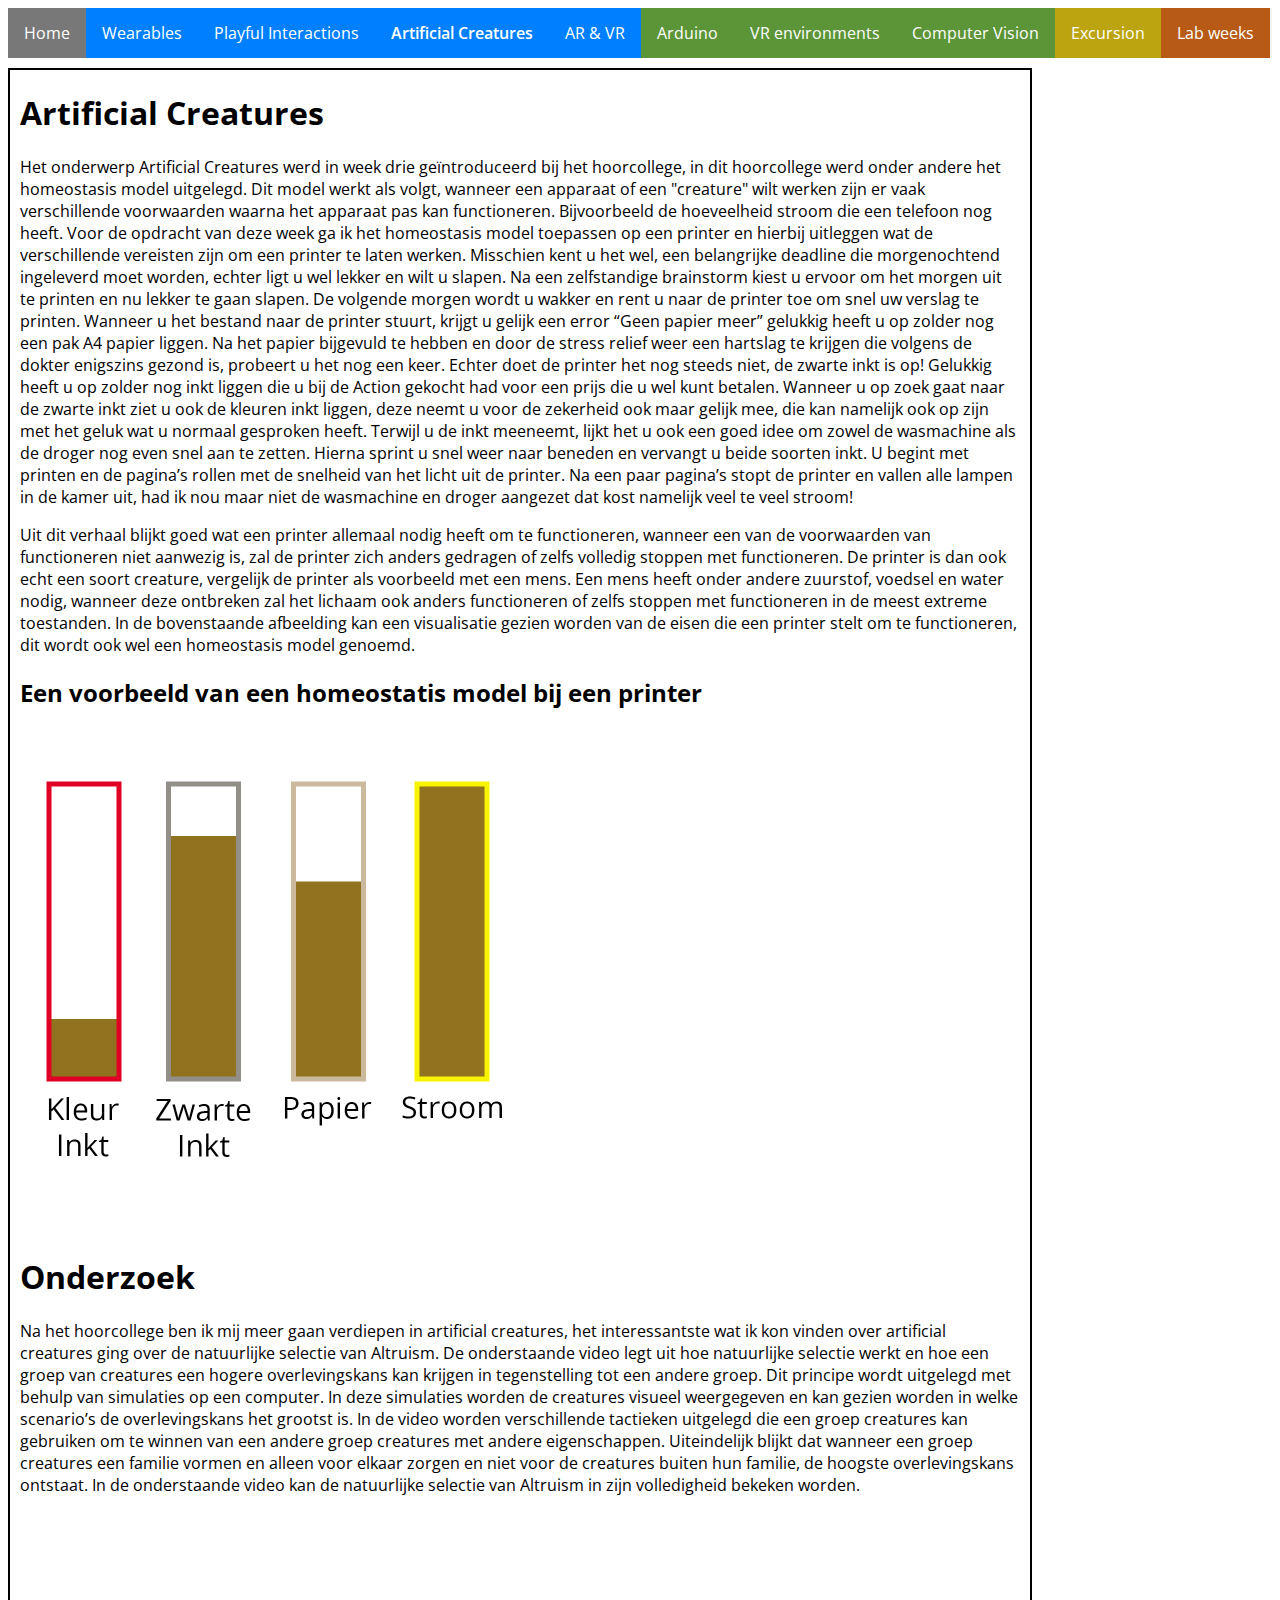
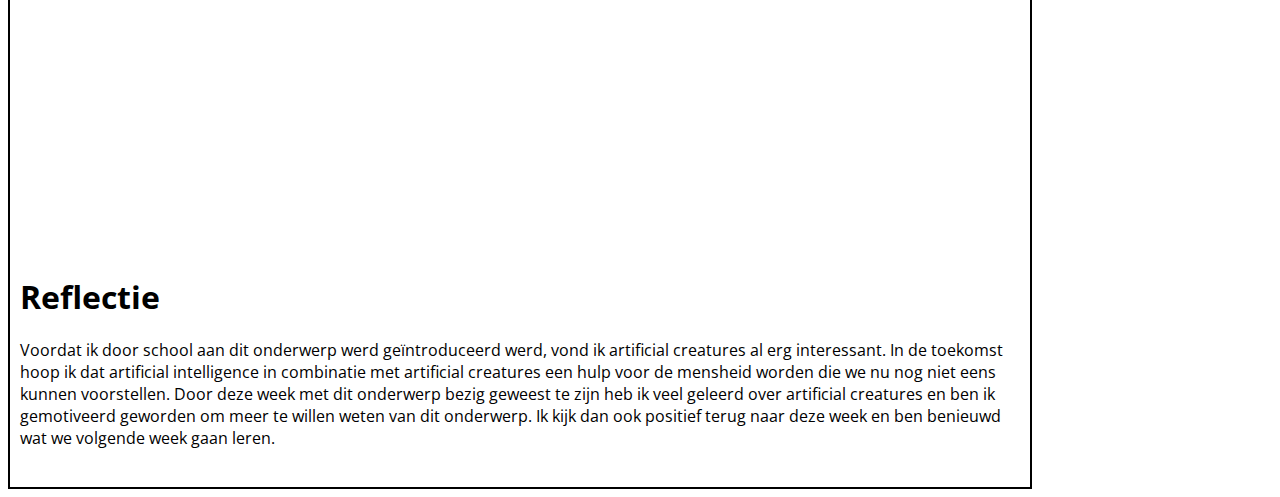
<file: html/creatures.html>
<!DOCTYPE html>
<html>
	<head>
		<meta charset="utf-8"/>
		<title>Portfolio</title>
		<link rel="stylesheet" type="text/css" href="../css/style.css">
	</head>
	<body>
		<ul>
			<li><a class="grey" 		href="../index.html">Home</a></li>
			<li><a class="blue" 		href="wearables.html">Wearables</a></li>
			<li><a class="blue" 		href="playful.html">Playful Interactions</a></li>
			<li><a class="blue active" 	href="creatures.html">Artificial Creatures</a></li>
			<li><a class="blue" 		href="arvr.html">AR &#38; VR</a></li>
			<li><a class="green" 		href="arduino.html">Arduino</a></li>
			<li><a class="green" 		href="vrworkshop.html">VR environments</a></li>
			<li><a class="green"		href="computer.html">Computer Vision</a></li>
			<li><a class="yellow" 		href="excursion.html">Excursion</a></li>
			<li><a class="orange" 		href="labweeks.html">Lab weeks</a></li>
		</ul>
		<div class="border">
			<h1>Artificial Creatures</h1>
			<p>Het onderwerp Artificial Creatures werd in week drie geïntroduceerd bij het hoorcollege, in dit hoorcollege werd onder andere het homeostasis model uitgelegd. Dit model werkt als volgt, wanneer een apparaat of een "creature" wilt werken zijn er vaak verschillende voorwaarden waarna het apparaat pas kan functioneren. Bijvoorbeeld de hoeveelheid stroom die een telefoon nog heeft. Voor de opdracht van deze week ga ik het homeostasis model toepassen op een printer en hierbij uitleggen wat de verschillende vereisten zijn om een printer te laten werken. Misschien kent u het wel, een belangrijke deadline die morgenochtend ingeleverd moet worden, echter ligt u wel lekker en wilt u slapen. Na een zelfstandige brainstorm kiest u ervoor om het morgen uit te printen en nu lekker te gaan slapen. De volgende morgen wordt u wakker en rent u naar de printer toe om snel uw verslag te printen. Wanneer u het bestand naar de printer stuurt, krijgt u gelijk een error “Geen papier meer” gelukkig heeft u op zolder nog een pak A4 papier liggen. Na het papier bijgevuld te hebben en door de stress relief weer een hartslag te krijgen die volgens de dokter enigszins gezond is, probeert u het nog een keer. Echter doet de printer het nog steeds niet, de zwarte inkt is op! Gelukkig heeft u op zolder nog inkt liggen die u bij de Action gekocht had voor een prijs die u wel kunt betalen. Wanneer u op zoek gaat naar de zwarte inkt ziet u ook de kleuren inkt liggen, deze neemt u voor de zekerheid ook maar gelijk mee, die kan namelijk ook op zijn met het geluk wat u normaal gesproken heeft. Terwijl u de inkt meeneemt, lijkt het u ook een goed idee om zowel de wasmachine als de droger nog even snel aan te zetten. Hierna sprint u snel weer naar beneden en vervangt u beide soorten inkt. U begint met printen en de pagina’s rollen met de snelheid van het licht uit de printer. Na een paar pagina’s stopt de printer en vallen alle lampen in de kamer uit, had ik nou maar niet de wasmachine en droger aangezet dat kost namelijk veel te veel stroom!</p>
			<p>Uit dit verhaal blijkt goed wat een printer allemaal nodig heeft om te functioneren, wanneer een van de voorwaarden van functioneren niet aanwezig is, zal de printer zich anders gedragen of zelfs volledig stoppen met functioneren. De printer is dan ook echt een soort creature, vergelijk de printer als voorbeeld met een mens. Een mens heeft onder andere zuurstof, voedsel en water nodig, wanneer deze ontbreken zal het lichaam ook anders functioneren of zelfs stoppen met functioneren in de meest extreme toestanden. In de bovenstaande afbeelding kan een visualisatie gezien worden van de eisen die een printer stelt om te functioneren, dit wordt ook wel een homeostasis model genoemd. </p>
			<h2>Een voorbeeld van een homeostatis model bij een printer</h2>
			<img style="width:500px;" src="../img/creatures.png"/>
			<h1>Onderzoek</h1>
			<p>Na het hoorcollege ben ik mij meer gaan verdiepen in artificial creatures, het interessantste wat ik kon vinden over artificial creatures ging over de natuurlijke selectie van Altruism. De onderstaande video legt uit hoe natuurlijke selectie werkt en hoe een groep van creatures een hogere overlevingskans kan krijgen in tegenstelling tot een andere groep. Dit principe wordt uitgelegd met behulp van simulaties op een computer. In deze simulaties worden de creatures visueel weergegeven en kan gezien worden in welke scenario’s de overlevingskans het grootst is. In de video worden verschillende tactieken uitgelegd die een groep creatures kan gebruiken om te winnen van een andere groep creatures met andere eigenschappen. Uiteindelijk blijkt dat wanneer een groep creatures een familie vormen en alleen voor elkaar zorgen en niet voor de creatures buiten hun familie, de hoogste overlevingskans ontstaat. In de onderstaande video kan de natuurlijke selectie van Altruism in zijn volledigheid bekeken worden.</p>
			<iframe width="560" height="315" src="https://www.youtube.com/embed/lFEgohhfxOA" frameborder="0" allow="accelerometer; autoplay; encrypted-media; gyroscope; picture-in-picture" allowfullscreen></iframe>
			<br/>
			<br/>			
			<h1>Reflectie</h1>
			<p>Voordat ik door school aan dit onderwerp werd geïntroduceerd werd, vond ik artificial creatures al erg interessant. In de toekomst hoop ik dat artificial intelligence in combinatie met artificial creatures een hulp voor de mensheid worden die we nu nog niet eens kunnen voorstellen. Door deze week met dit onderwerp bezig geweest te zijn heb ik veel geleerd over artificial creatures en ben ik gemotiveerd geworden om meer te willen weten van dit onderwerp. Ik kijk dan ook positief terug naar deze week en ben benieuwd wat we volgende week gaan leren.</p>
			<br/>
		</div>
		
	</body>
</html>
</file>
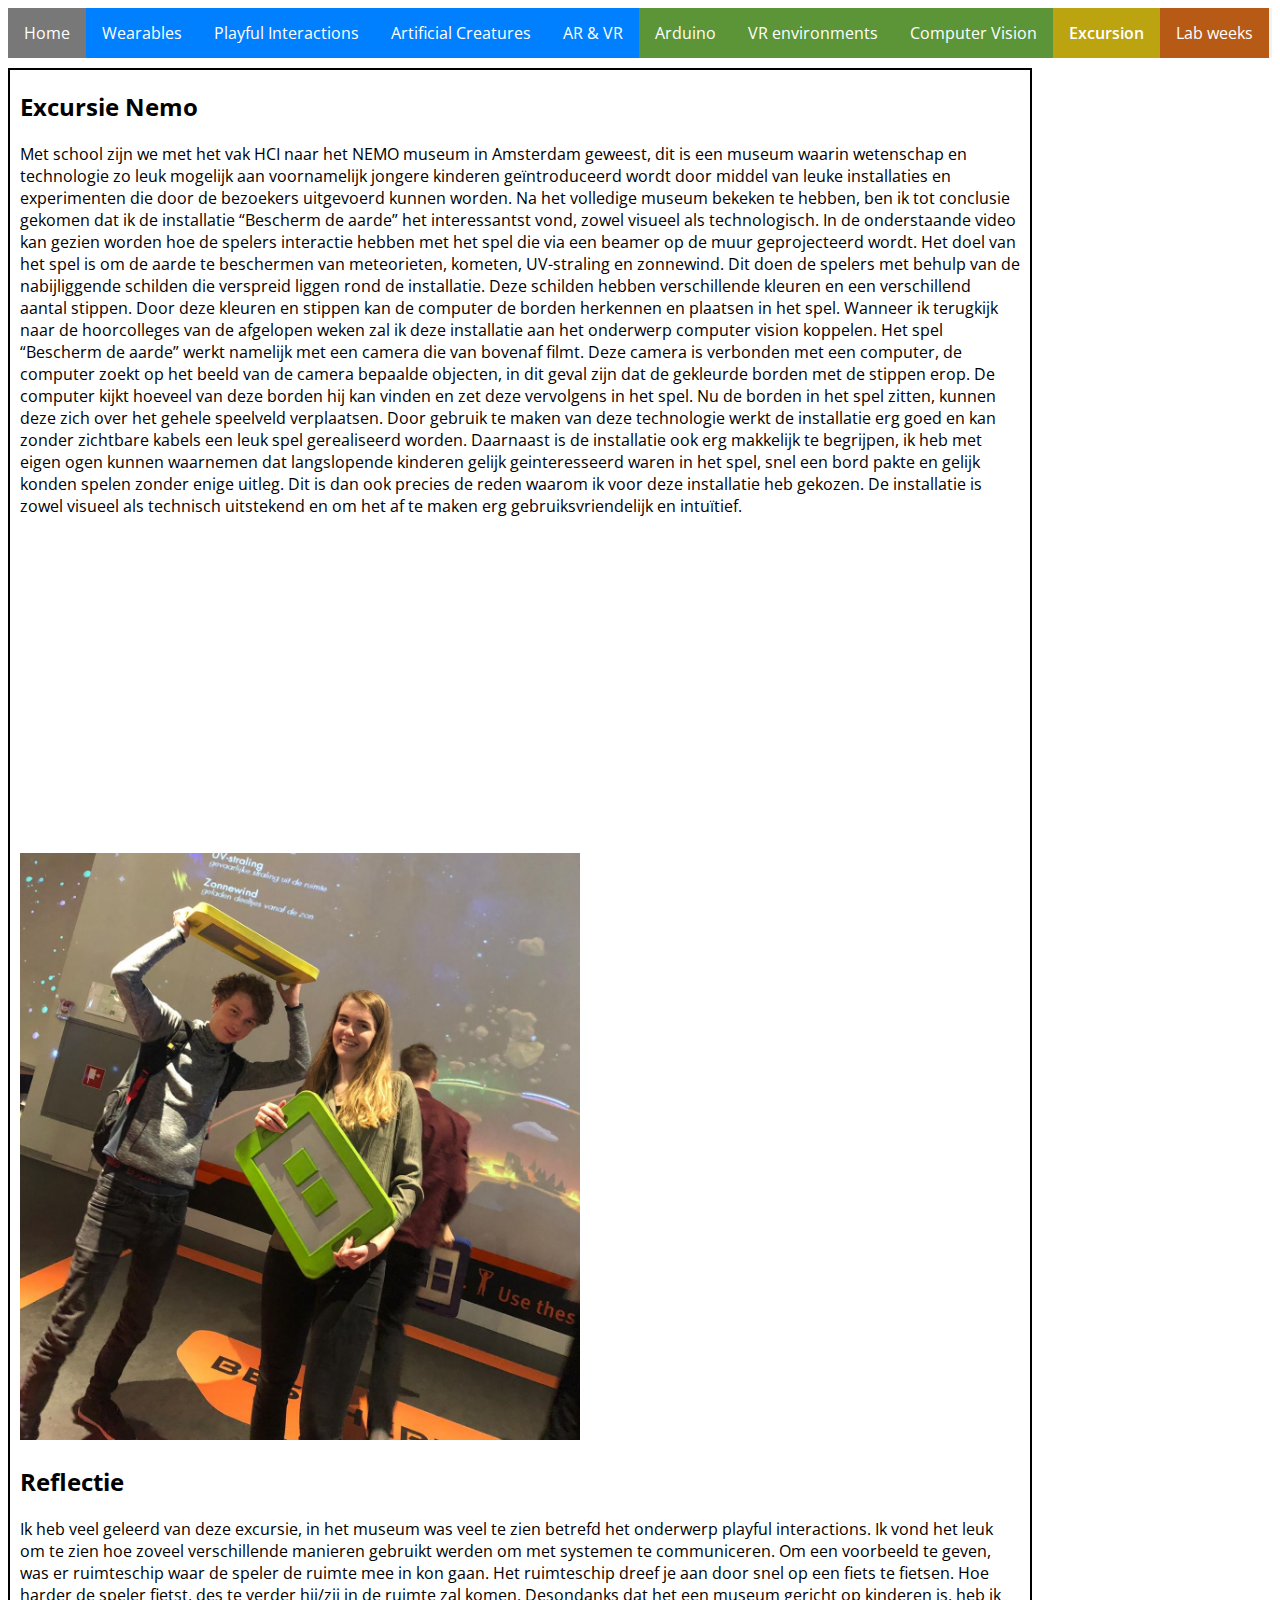
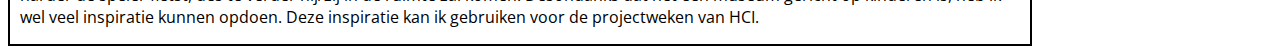
<file: html/excursion.html>
<!DOCTYPE html>
<html>
	<head>
		<meta charset="utf-8"/>
		<title>Portfolio</title>
		<link rel="stylesheet" type="text/css" href="../css/style.css">
	</head>
	<body>
		<ul>
			<li><a class="grey" 			href="../index.html">Home</a></li>
			<li><a class="blue" 			href="wearables.html">Wearables</a></li>
			<li><a class="blue" 			href="playful.html">Playful Interactions</a></li>
			<li><a class="blue" 			href="creatures.html">Artificial Creatures</a></li>
			<li><a class="blue" 			href="arvr.html">AR &#38; VR</a></li>
			<li><a class="green" 			href="arduino.html">Arduino</a></li>
			<li><a class="green" 			href="vrworkshop.html">VR environments</a></li>
			<li><a class="green"			href="computer.html">Computer Vision</a></li>
			<li><a class="yellow active"	href="excursion.html">Excursion</a></li>
			<li><a class="orange" 			href="labweeks.html">Lab weeks</a></li>
		</ul>
		<div class="border">
			<h2>Excursie Nemo</h2>
			<p>Met school zijn we met het vak HCI naar het NEMO museum in Amsterdam geweest, dit is een museum waarin wetenschap en technologie zo leuk mogelijk aan voornamelijk jongere kinderen geïntroduceerd wordt door middel van leuke installaties en experimenten die door de bezoekers uitgevoerd kunnen worden. Na het volledige museum bekeken te hebben, ben ik tot conclusie gekomen dat ik de installatie “Bescherm de aarde” het interessantst vond, zowel visueel als technologisch. In de onderstaande video kan gezien worden hoe de spelers interactie hebben met het spel die via een beamer op de muur geprojecteerd wordt. Het doel van het spel is om de aarde te beschermen van meteorieten, kometen, UV-straling en zonnewind. Dit doen de spelers met behulp van de nabijliggende schilden die verspreid liggen rond de installatie. Deze schilden hebben verschillende kleuren en een verschillend aantal stippen. Door deze kleuren en stippen kan de computer de borden herkennen en plaatsen in het spel. Wanneer ik terugkijk naar de hoorcolleges van de afgelopen weken zal ik deze installatie aan het onderwerp computer vision koppelen. Het spel “Bescherm de aarde” werkt namelijk met een camera die van bovenaf filmt. Deze camera is verbonden met een computer, de computer zoekt op het beeld van de camera bepaalde objecten, in dit geval zijn dat de gekleurde borden met de stippen erop. De computer kijkt hoeveel van deze borden hij kan vinden en zet deze vervolgens in het spel. Nu de borden in het spel zitten, kunnen deze zich over het gehele speelveld verplaatsen. Door gebruik te maken van deze technologie werkt de installatie erg goed en kan zonder zichtbare kabels een leuk spel gerealiseerd worden. Daarnaast is de installatie ook erg makkelijk te begrijpen, ik heb met eigen ogen kunnen waarnemen dat langslopende kinderen gelijk geinteresseerd waren in het spel, snel een bord pakte en gelijk konden spelen zonder enige uitleg. Dit is dan ook precies de reden waarom ik voor deze installatie heb gekozen. De installatie is zowel visueel als technisch uitstekend en om het af te maken erg gebruiksvriendelijk en intuïtief.</p>
			<iframe width="560" height="315" src="https://www.youtube.com/embed/ynvcxeWCw_g" frameborder="0" allow="accelerometer; autoplay; encrypted-media; gyroscope; picture-in-picture" allowfullscreen></iframe>
			<img style="width:560px;" src="../img/nemo1.jpg"/>
			<h2>Reflectie</h2>
			<p>Ik heb veel geleerd van deze excursie, in het museum was veel te zien betrefd het onderwerp playful interactions. Ik vond het leuk om te zien hoe zoveel verschillende manieren gebruikt werden om met systemen te communiceren. Om een voorbeeld te geven, was er ruimteschip waar de speler de ruimte mee in kon gaan. Het ruimteschip dreef je aan door snel op een fiets te fietsen. Hoe harder de speler fietst, des te verder hij/zij in de ruimte zal komen. Desondanks dat het een museum gericht op kinderen is, heb ik wel veel inspiratie kunnen opdoen. Deze inspiratie kan ik gebruiken voor de projectweken van HCI.</p>
		</div>
	</body>
</html>
</file>
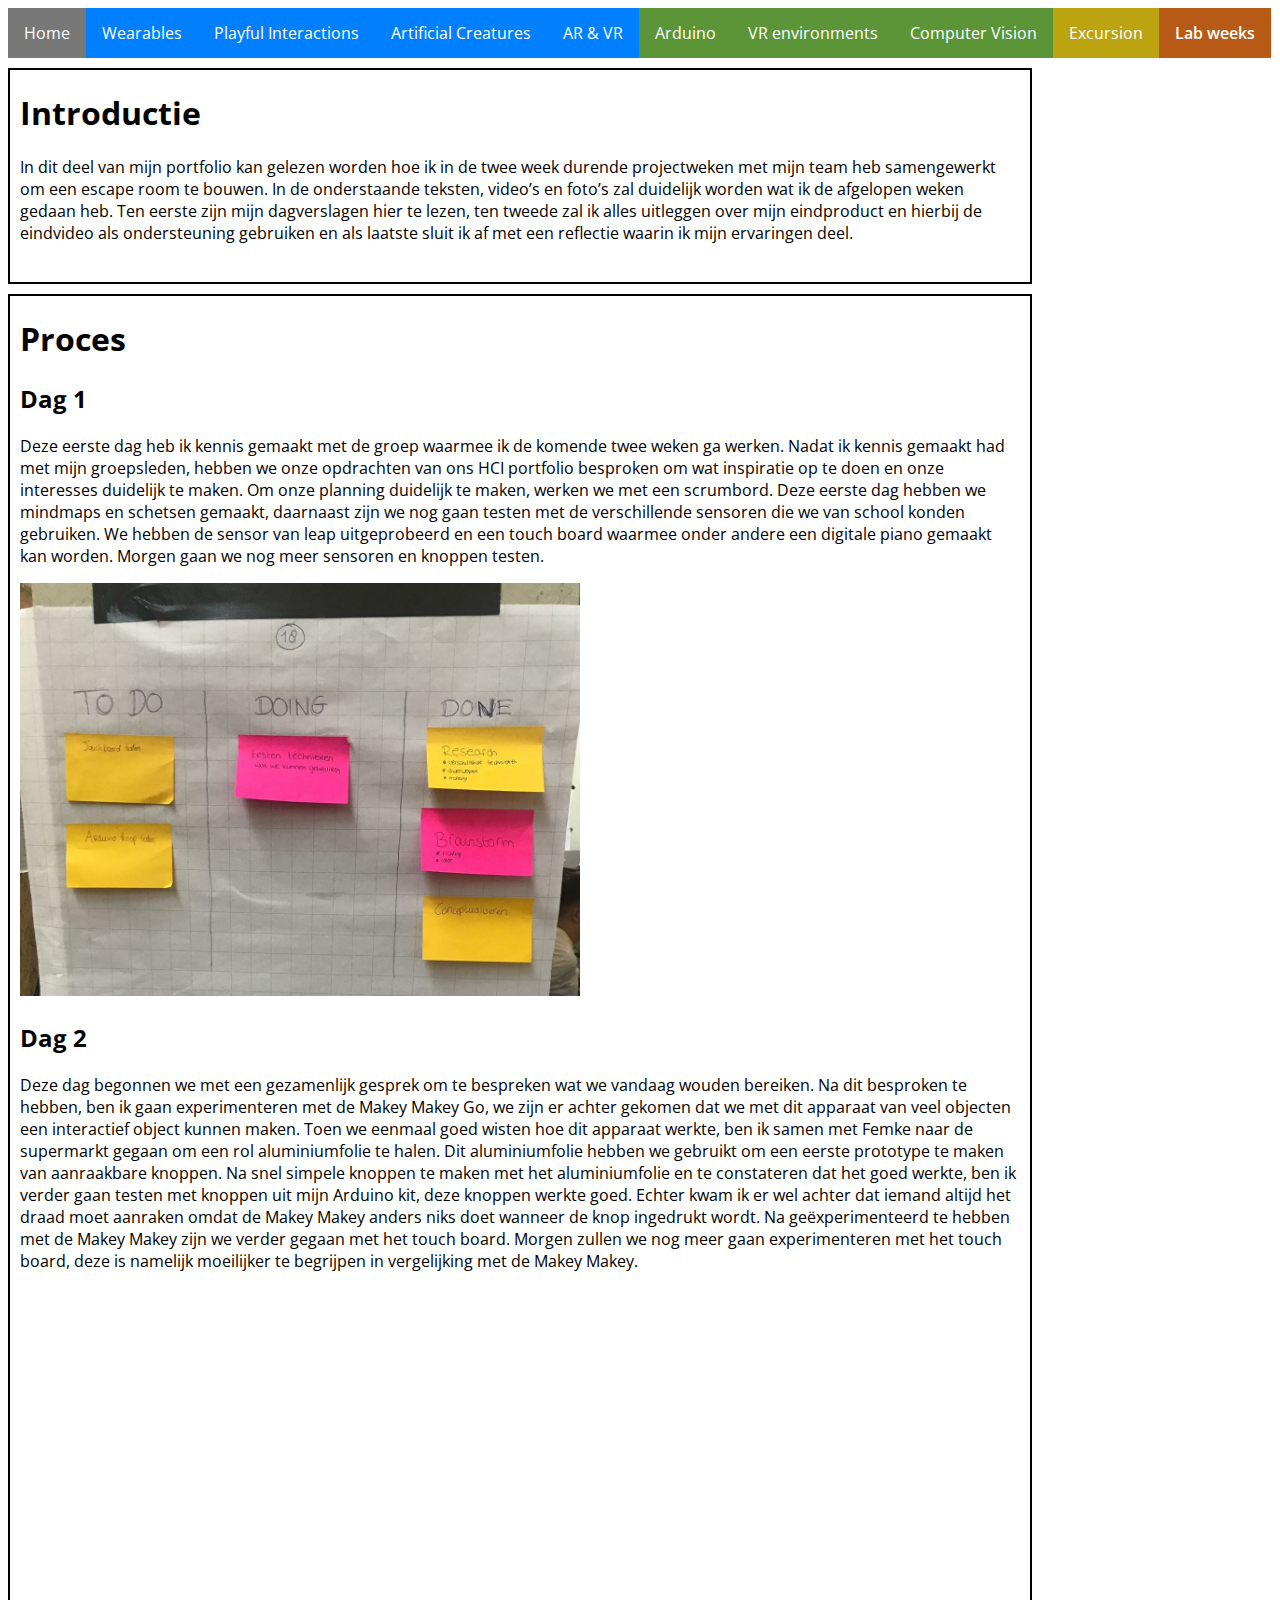
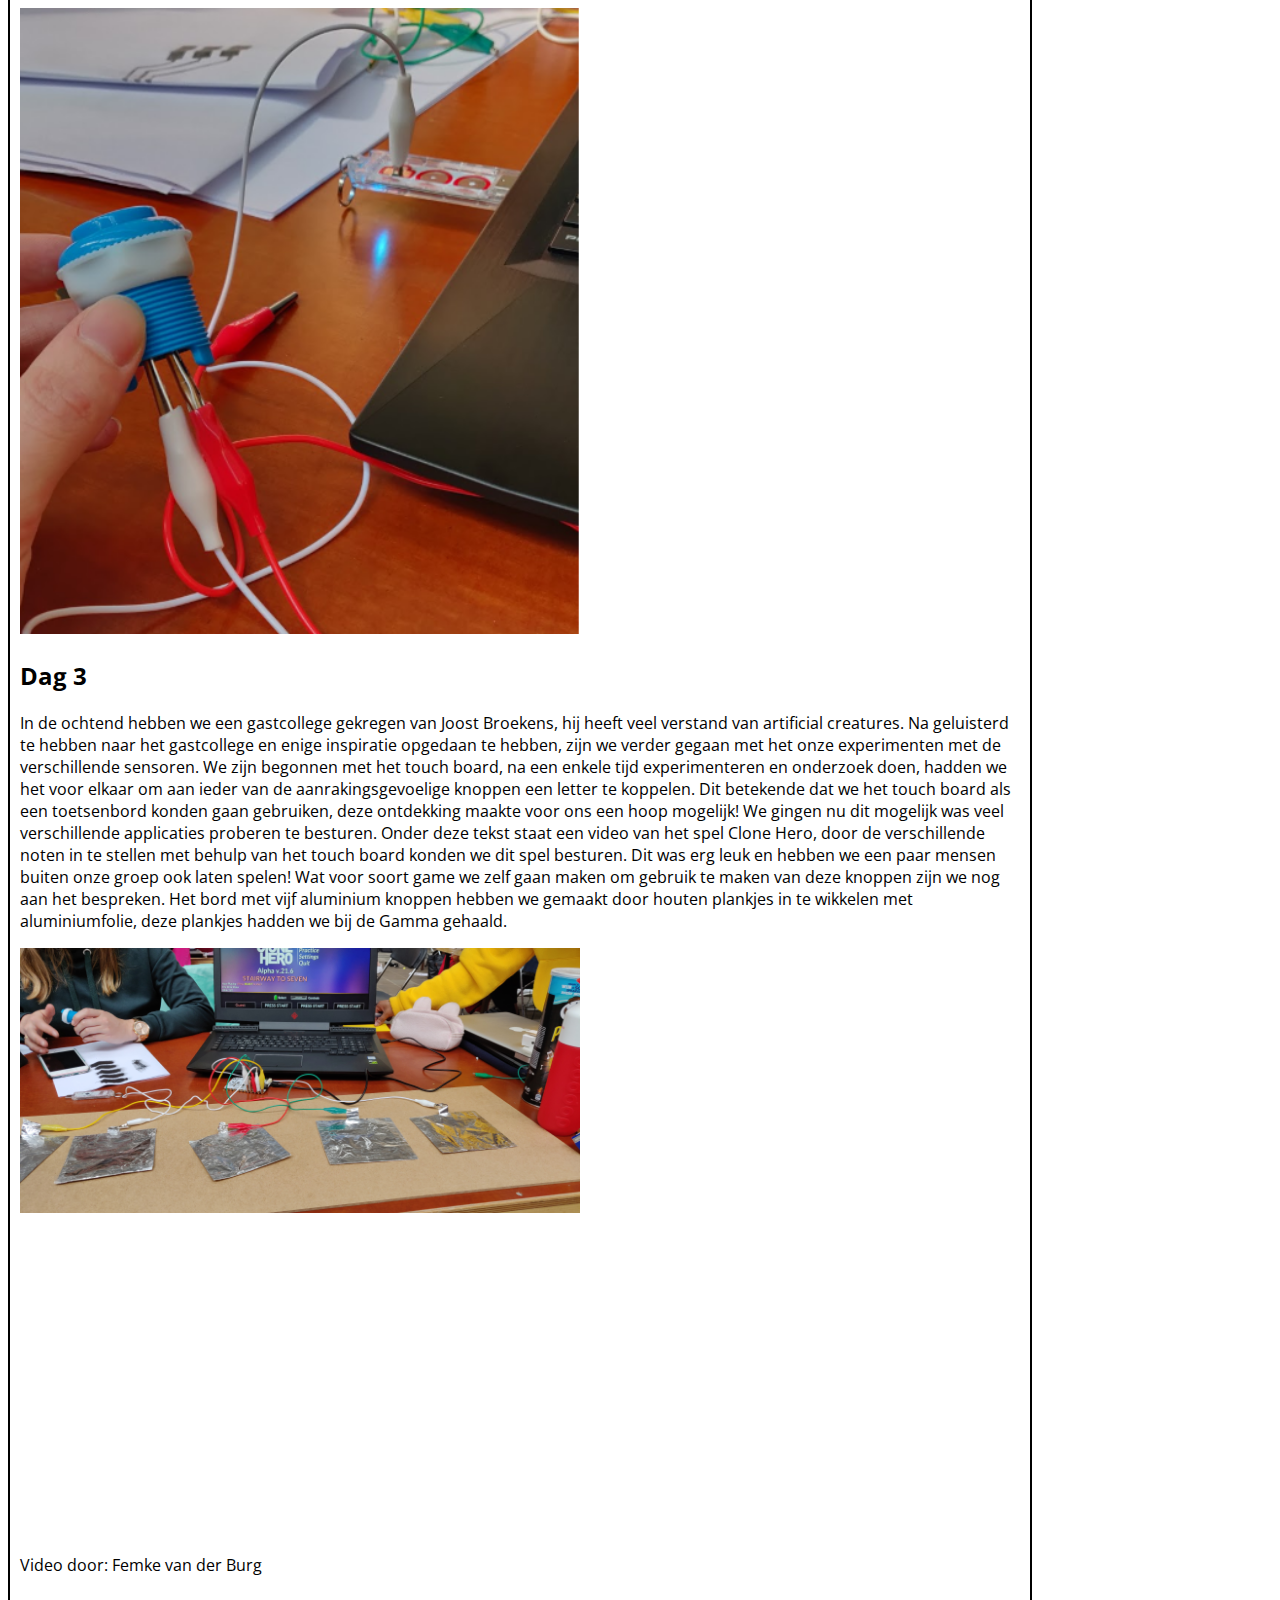
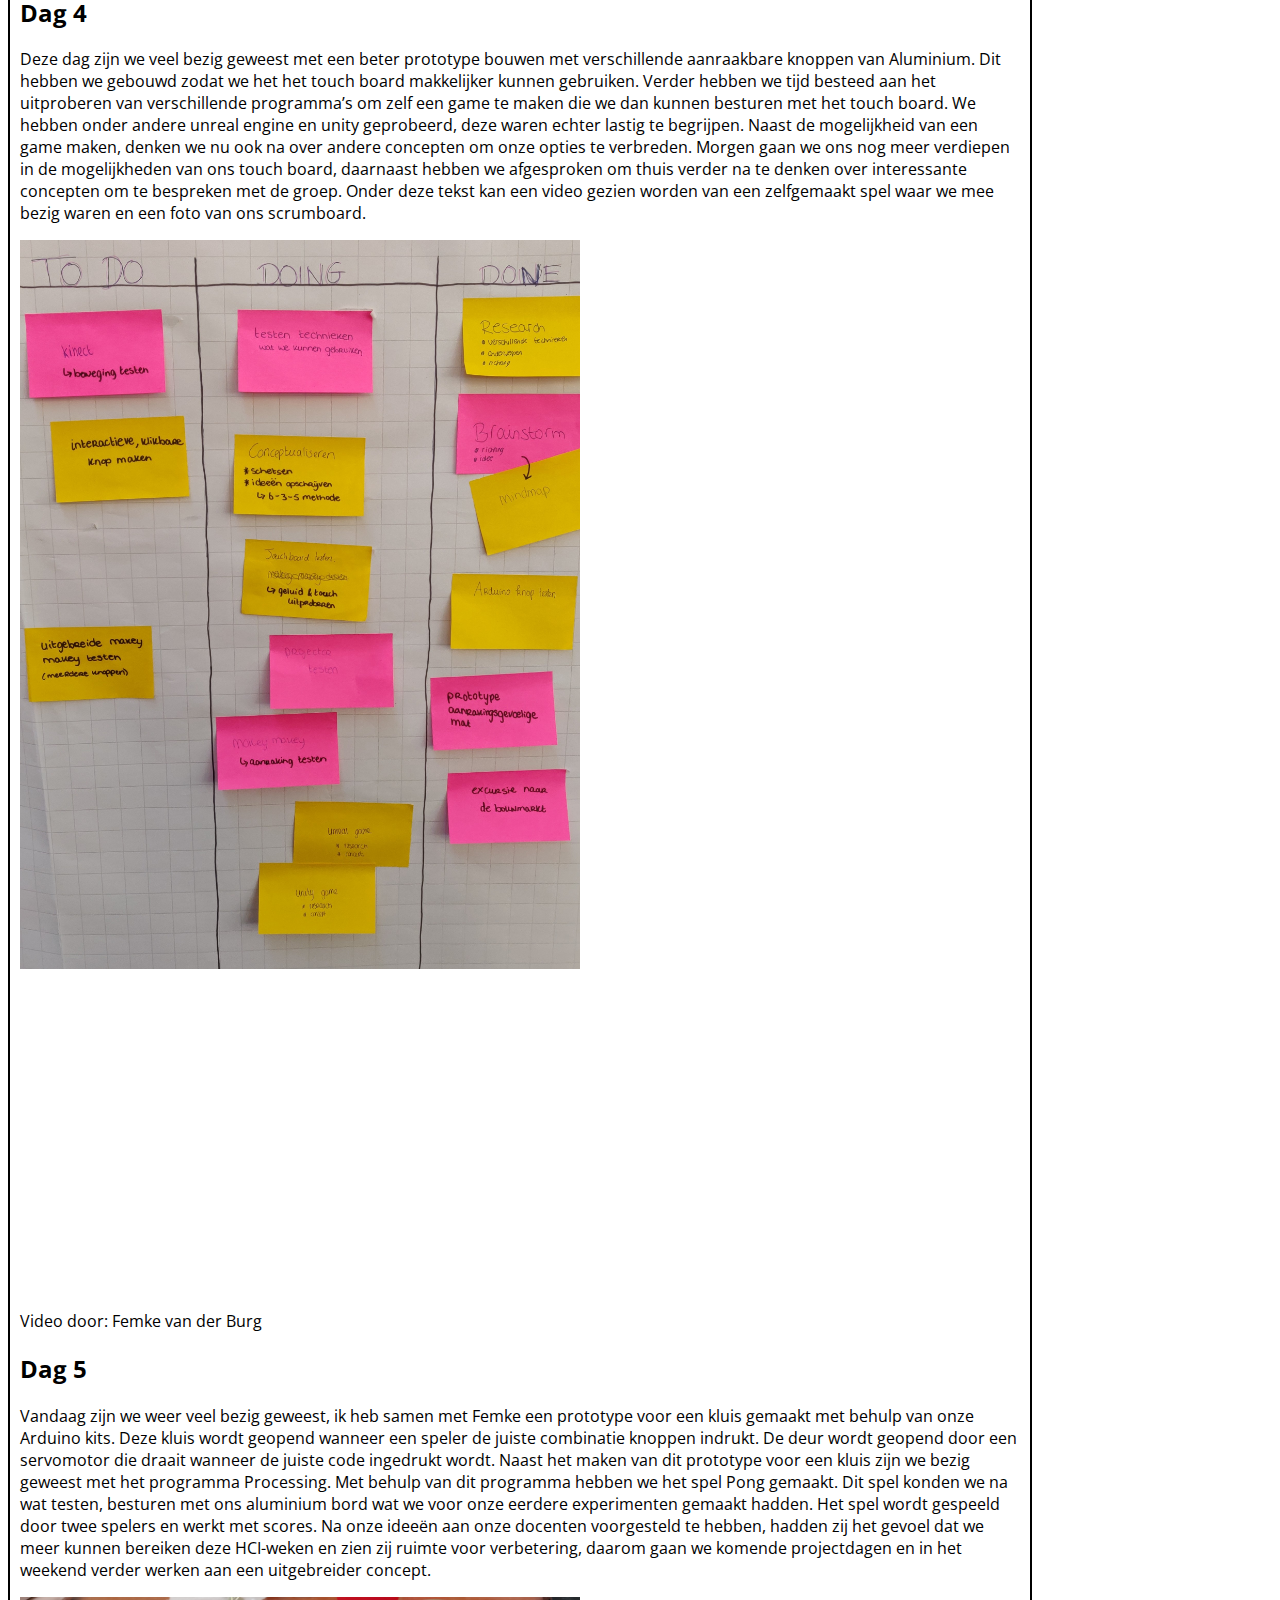
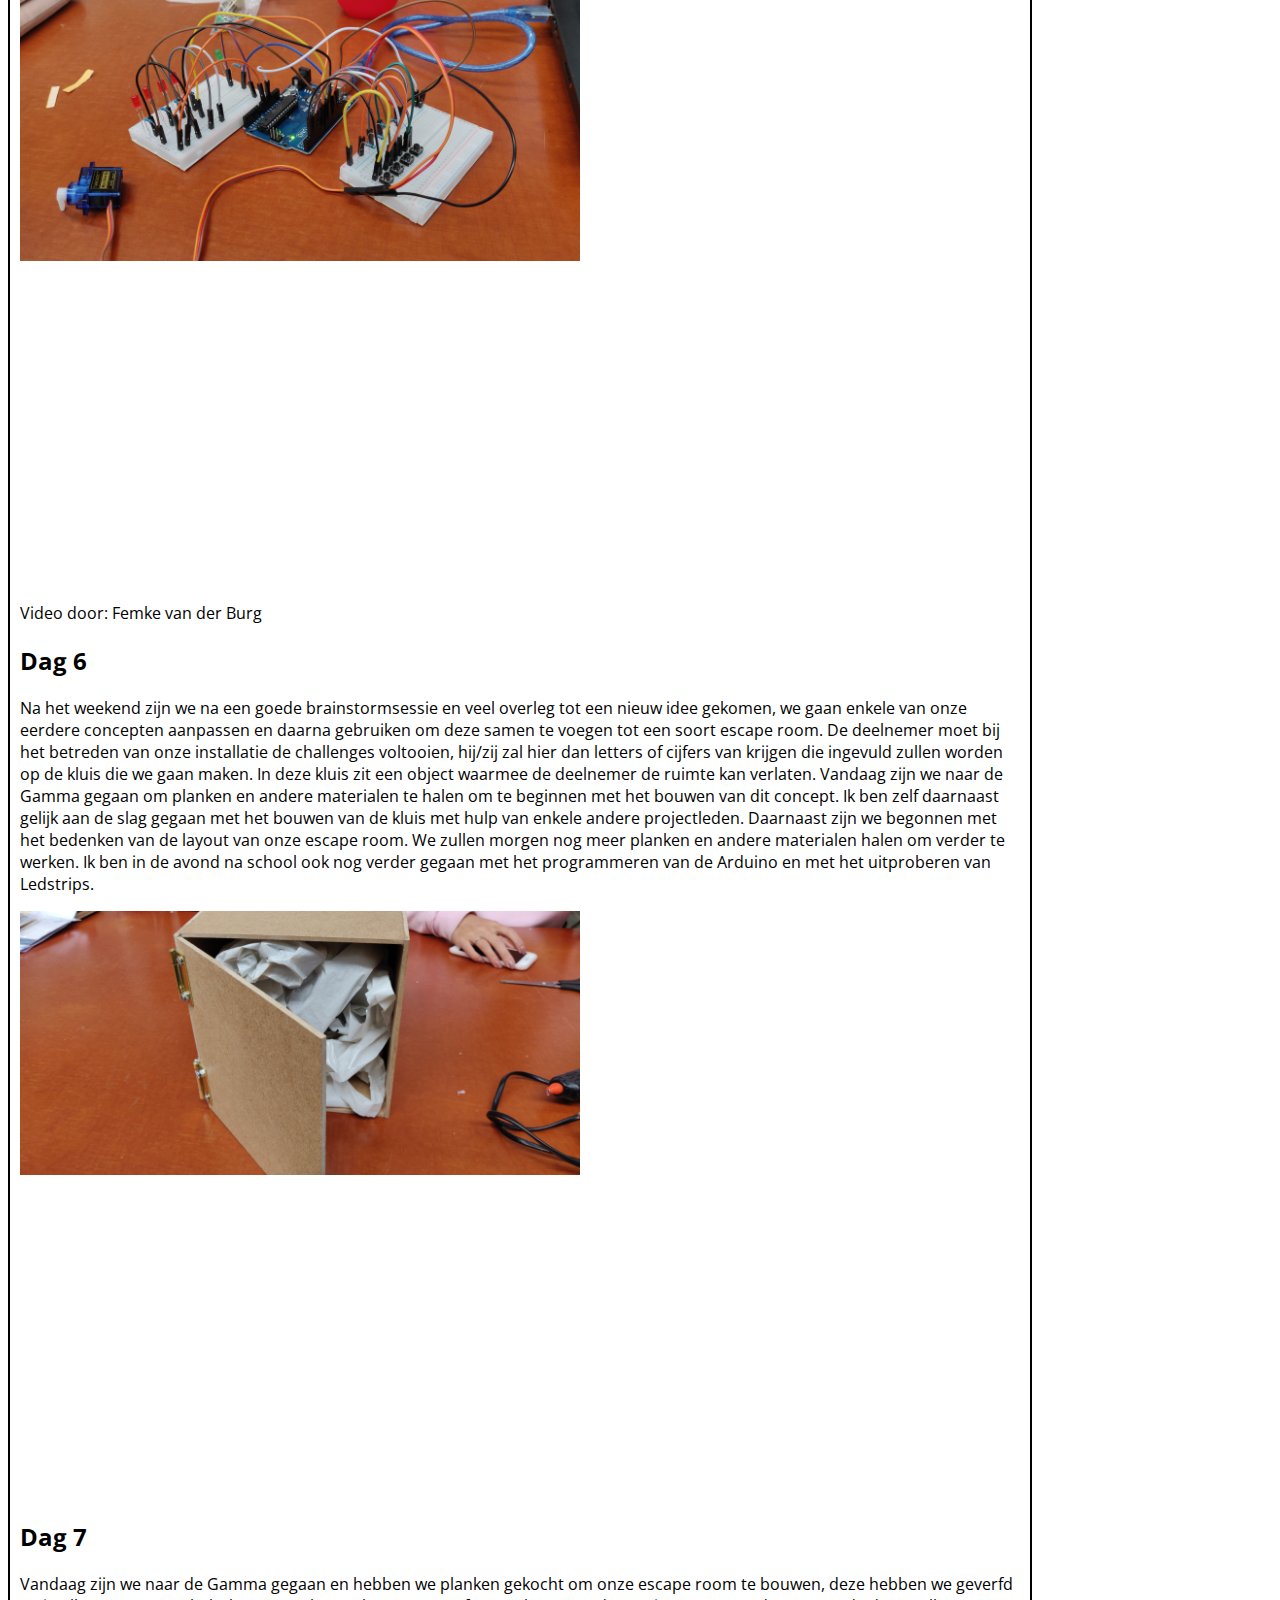
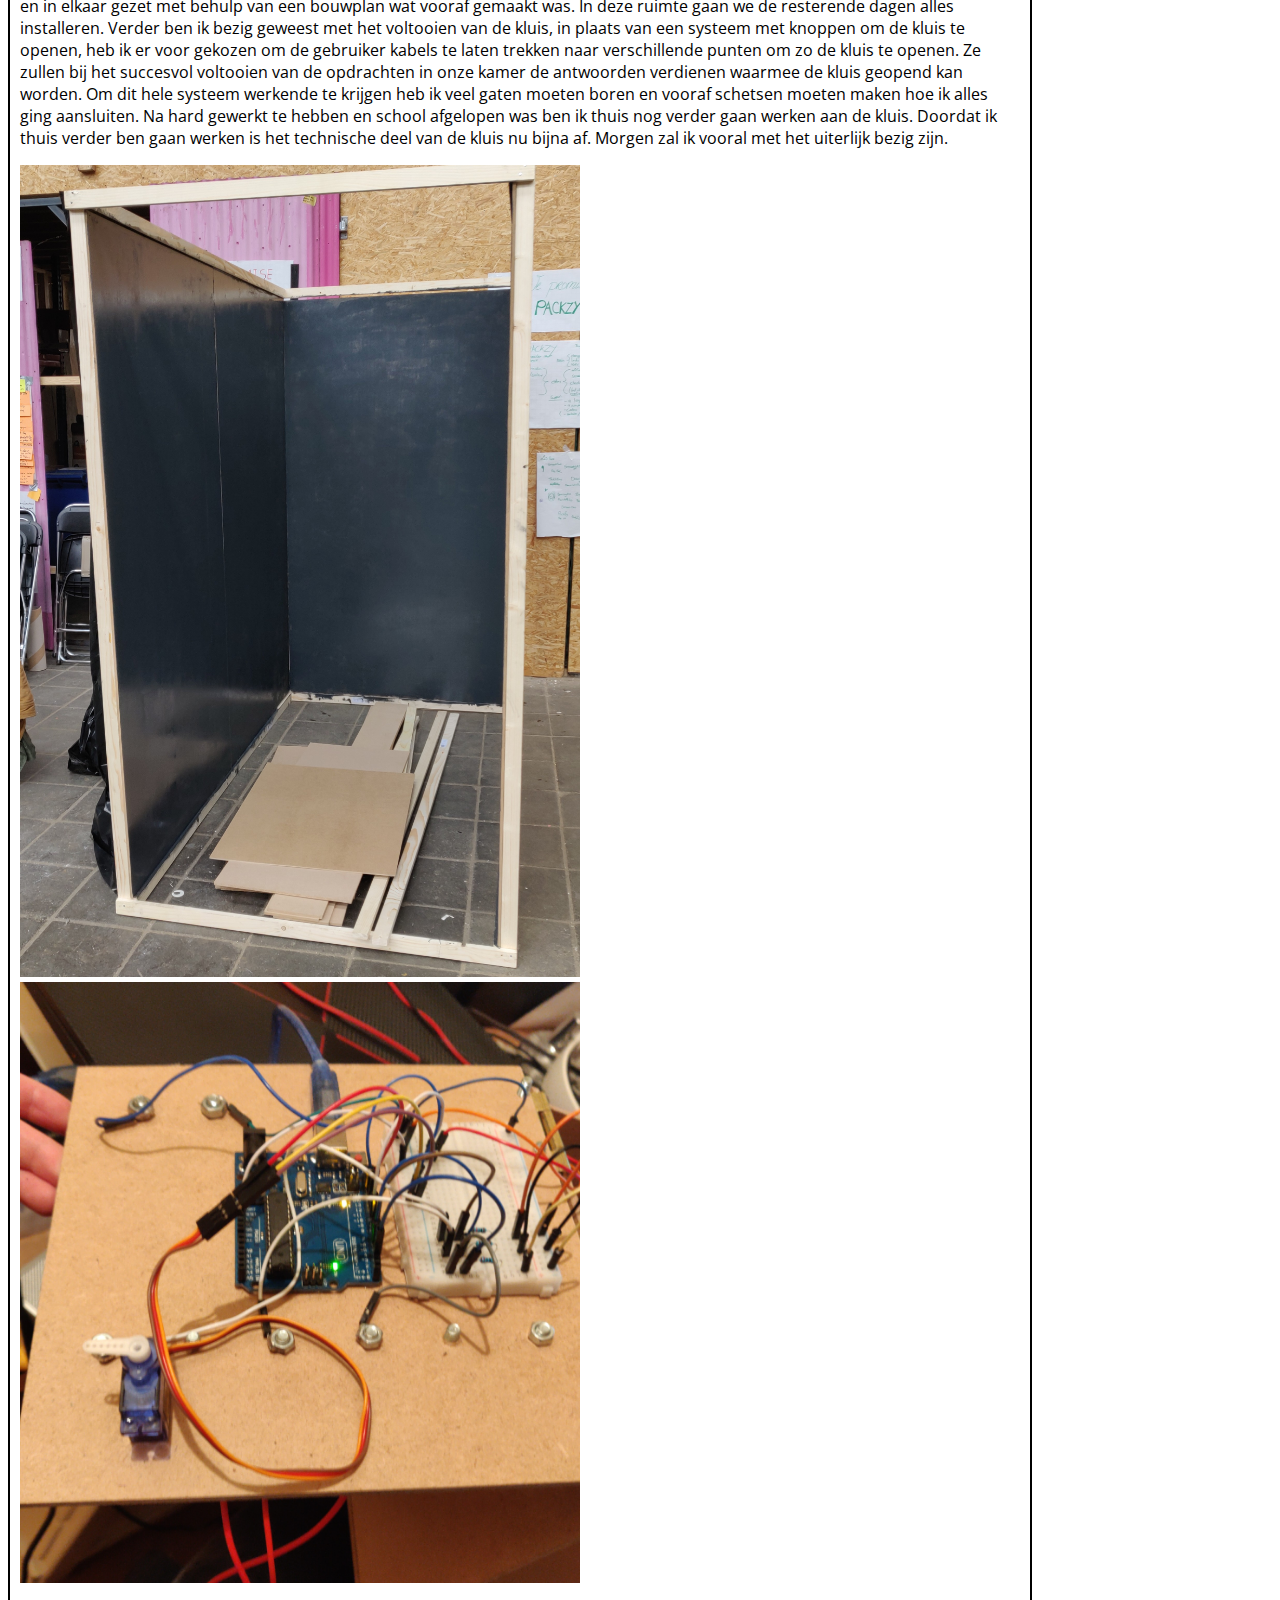
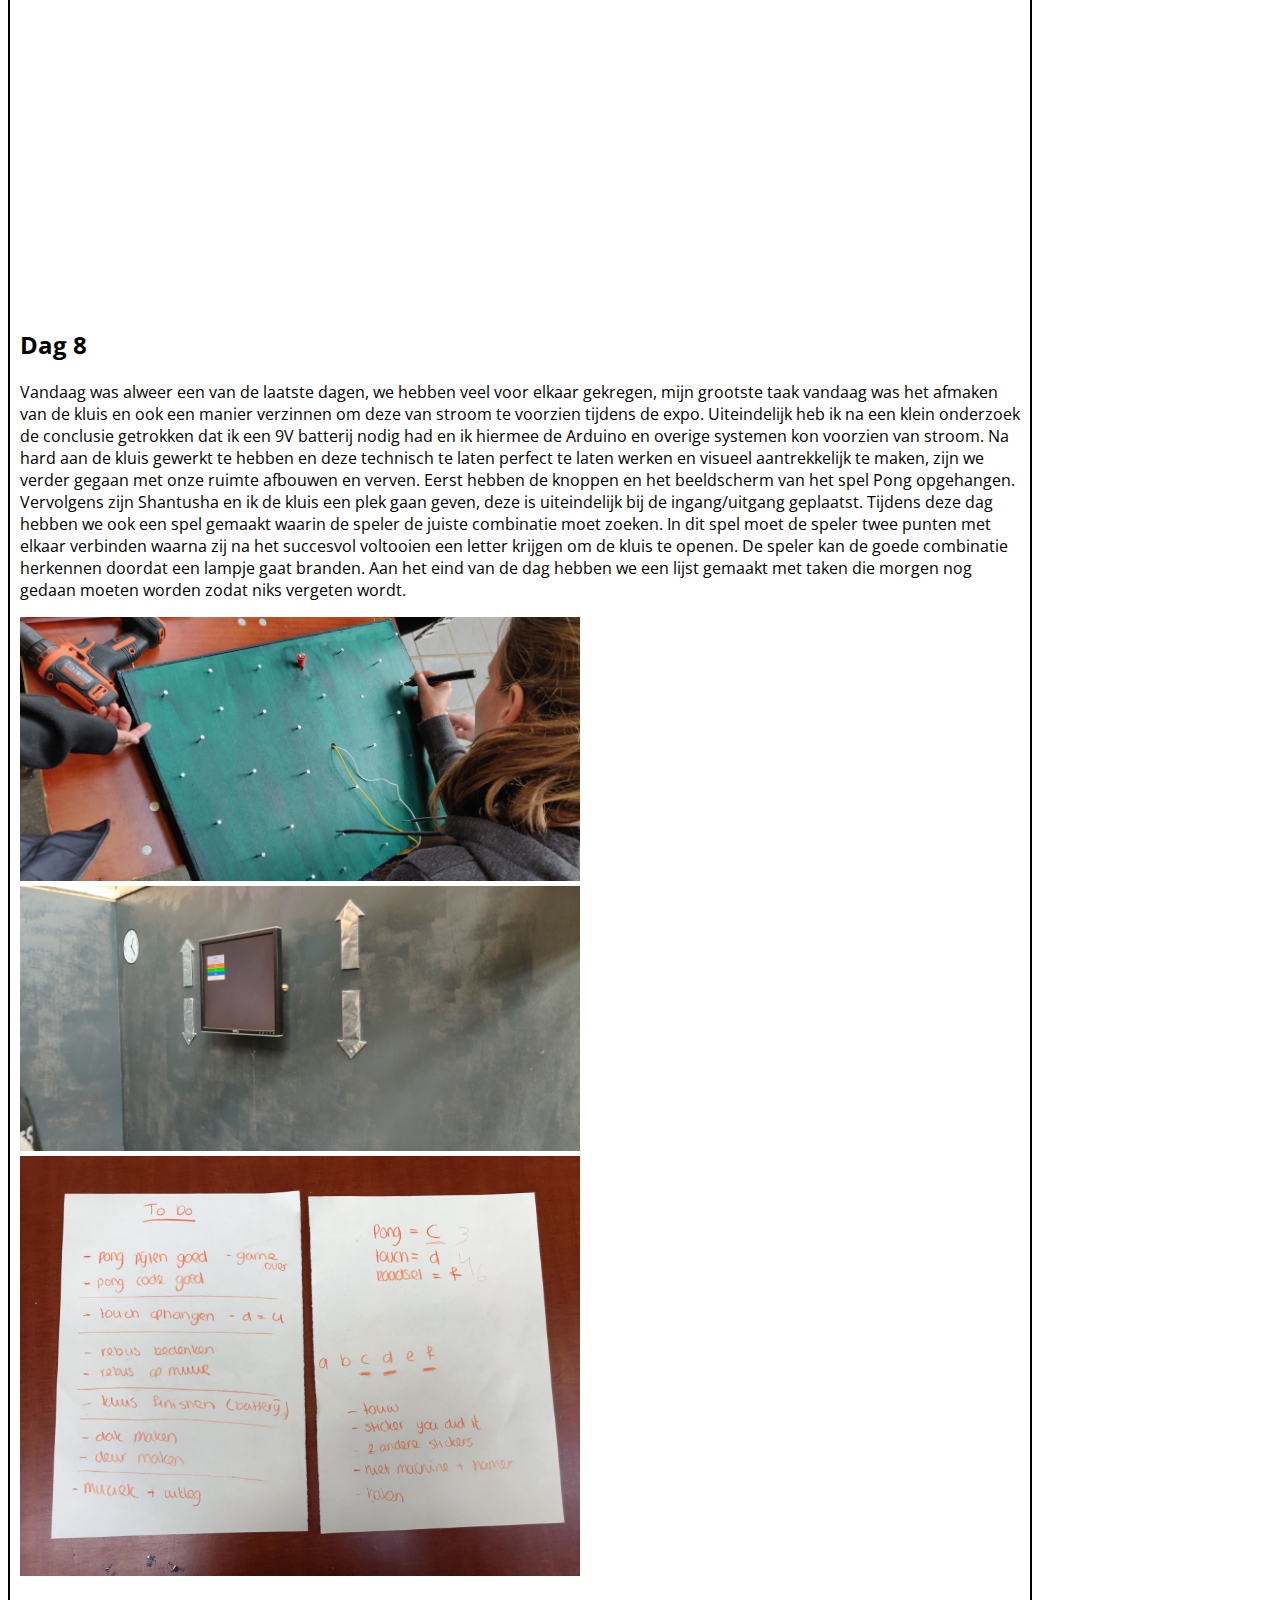
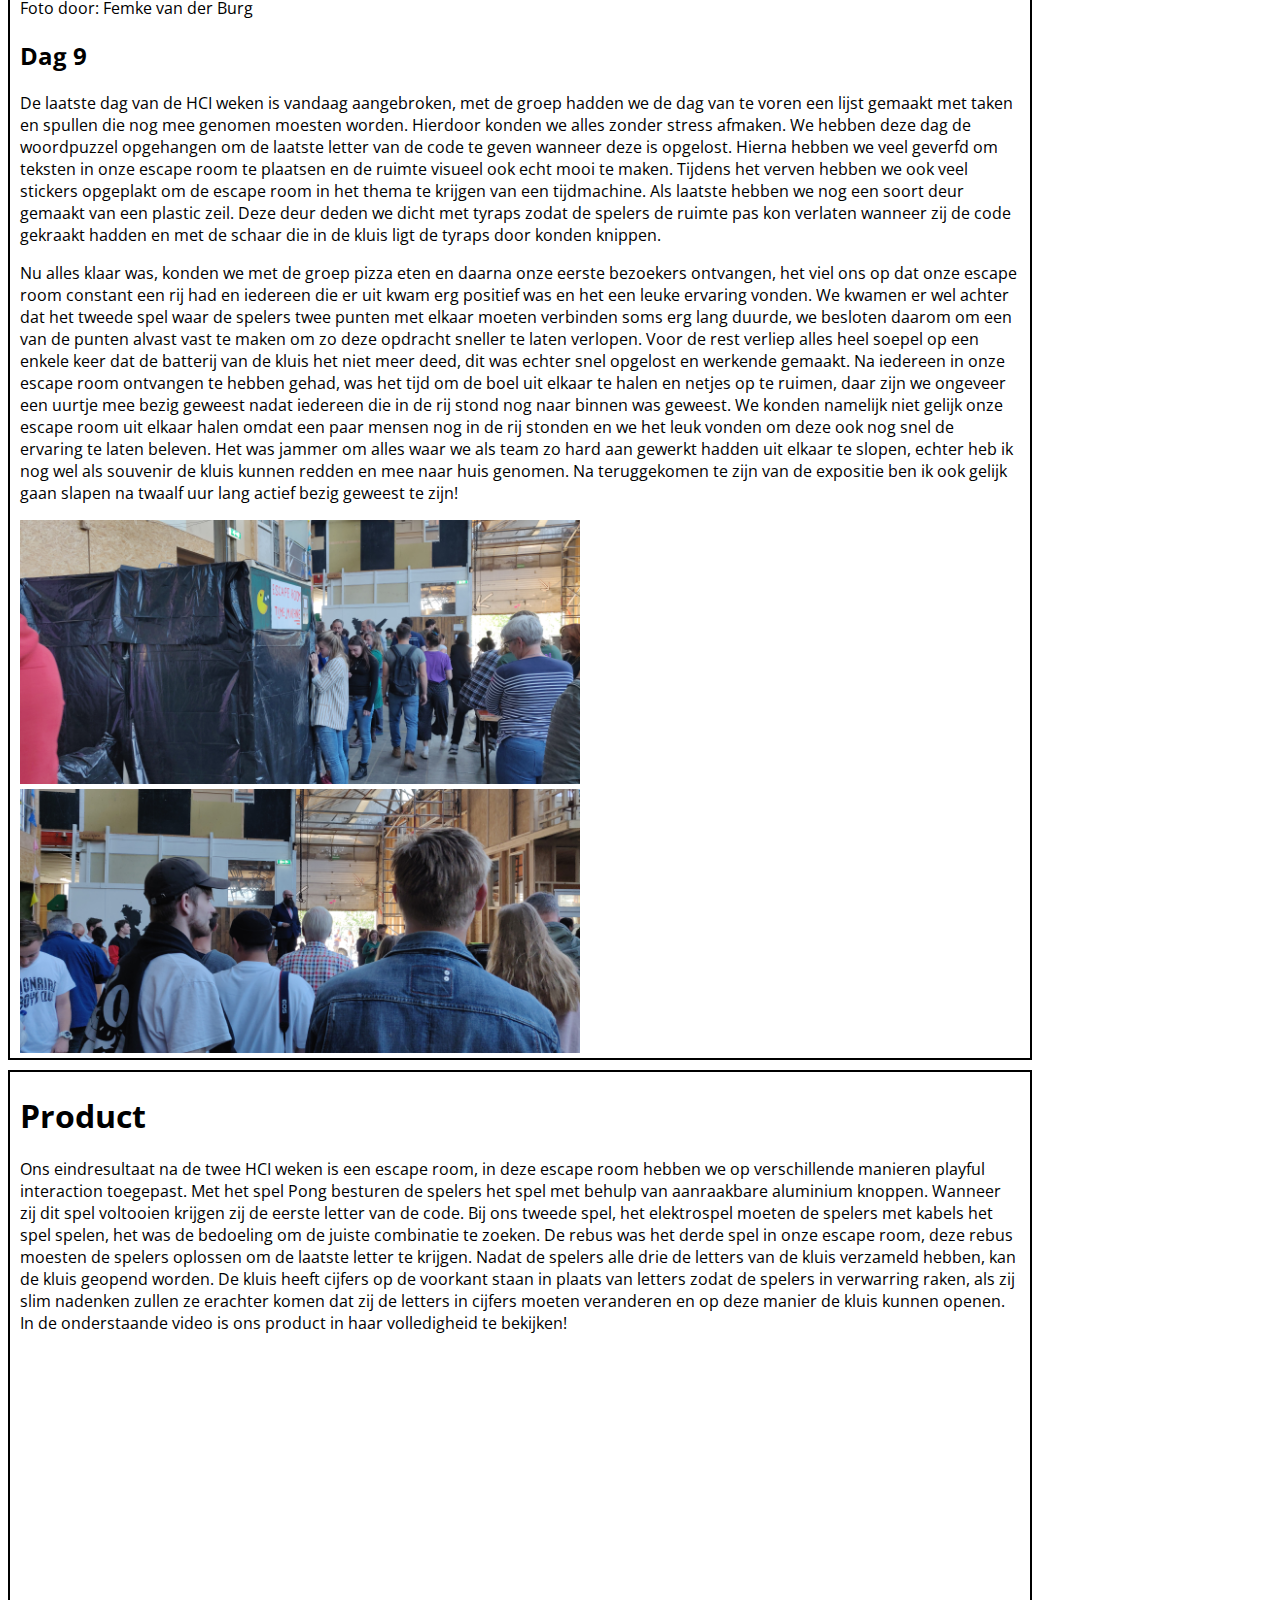
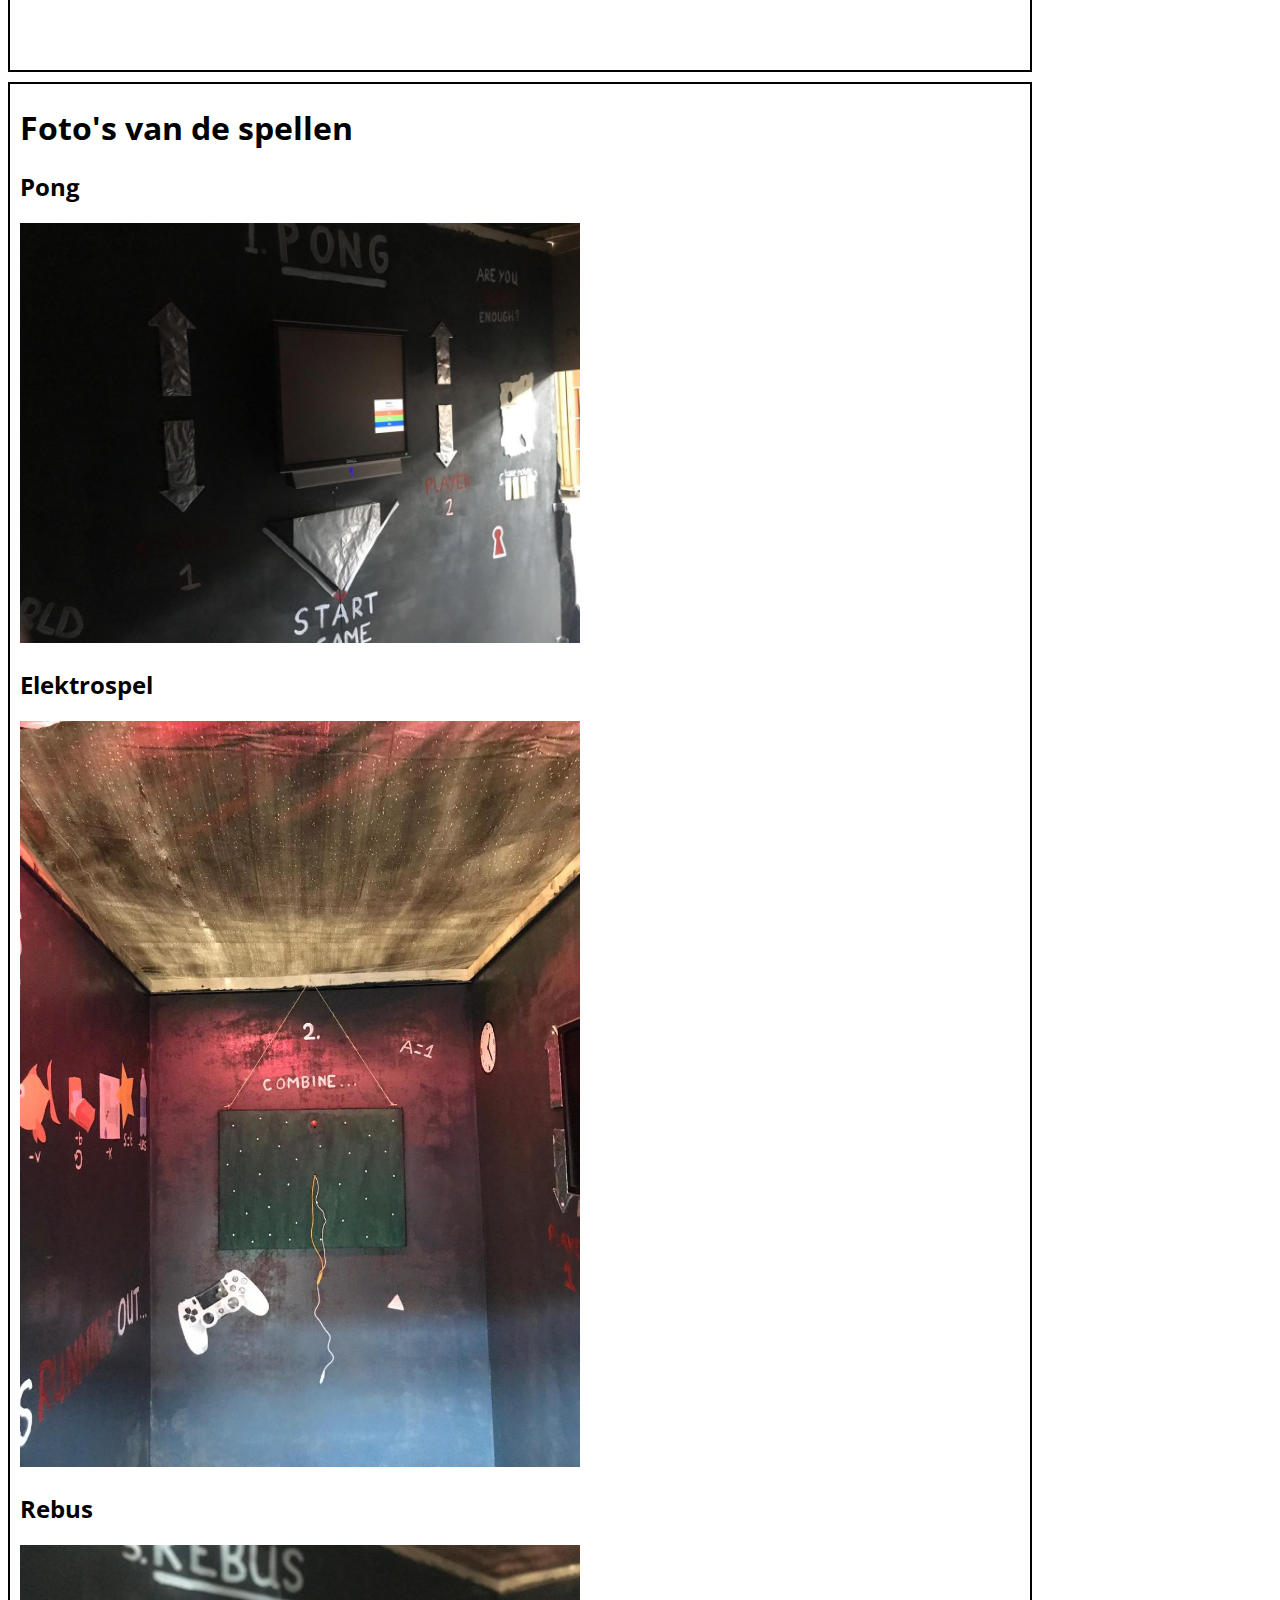
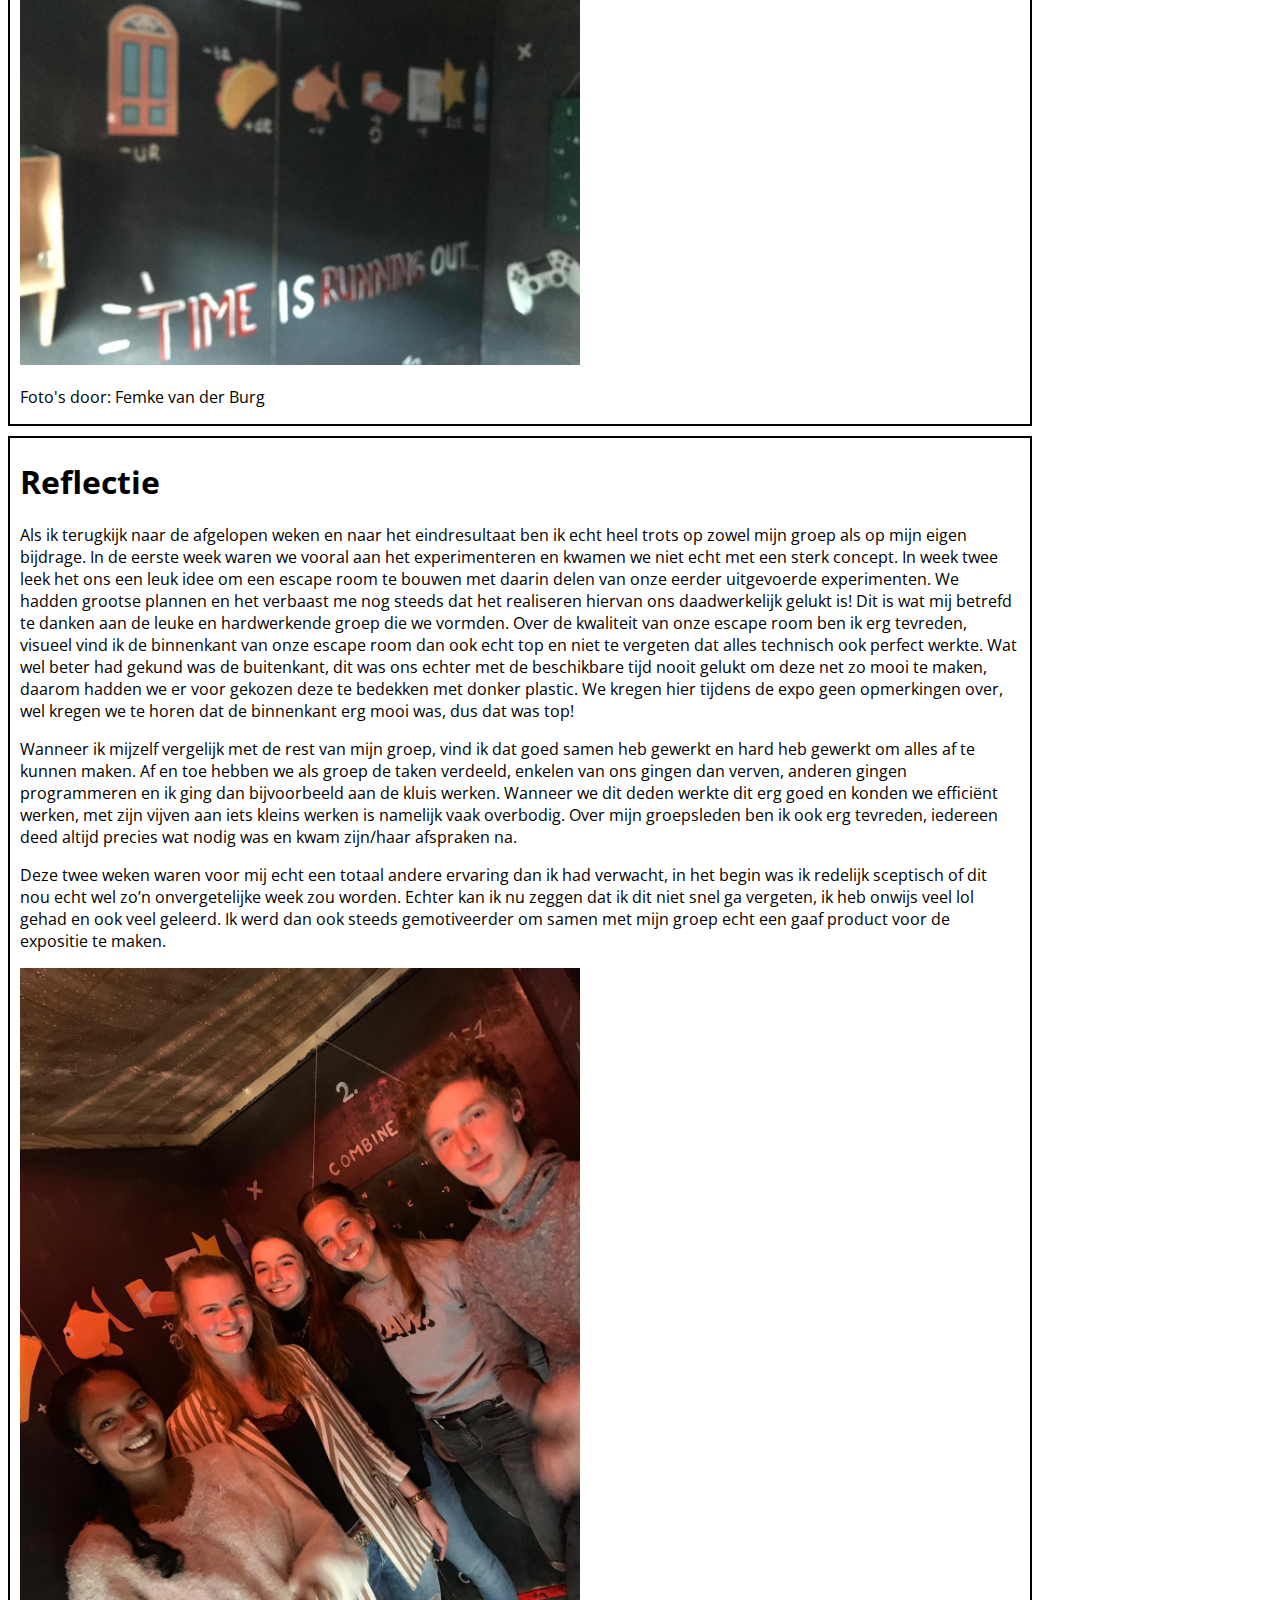
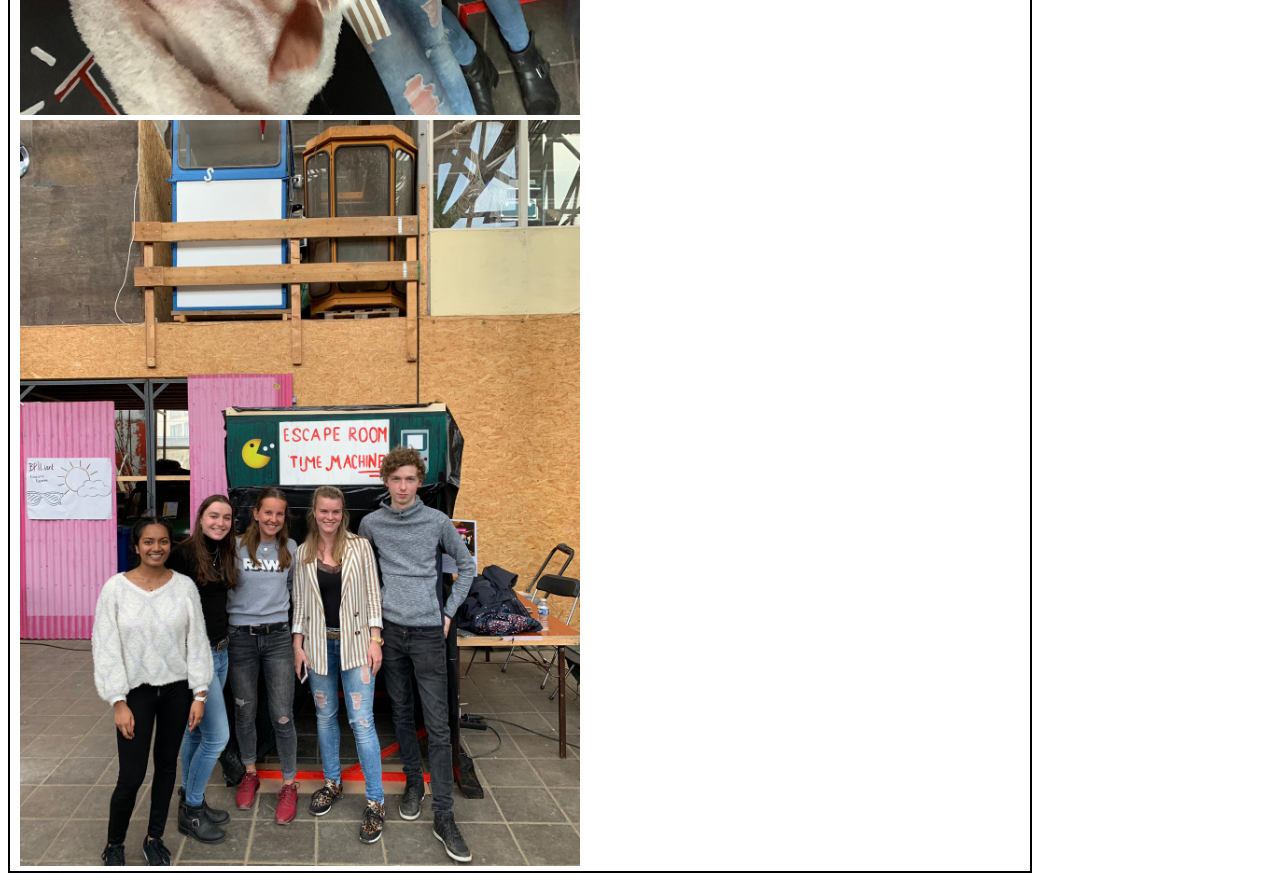
<file: html/labweeks.html>
<!DOCTYPE html>
<html>
	<head>
		<meta charset="utf-8"/>
		<title>Portfolio</title>
		<link rel="stylesheet" type="text/css" href="../css/style.css">
	</head>
	<body>
		<ul>
			<li><a class="grey" 		href="../index.html">Home</a></li>
			<li><a class="blue" 		href="wearables.html">Wearables</a></li>
			<li><a class="blue" 		href="playful.html">Playful Interactions</a></li>
			<li><a class="blue" 		href="creatures.html">Artificial Creatures</a></li>
			<li><a class="blue" 		href="arvr.html">AR &#38; VR</a></li>
			<li><a class="green" 		href="arduino.html">Arduino</a></li>
			<li><a class="green" 		href="vrworkshop.html">VR environments</a></li>
			<li><a class="green"		href="computer.html">Computer Vision</a></li>
			<li><a class="yellow" 		href="excursion.html">Excursion</a></li>
			<li><a class="orange active" href="labweeks.html">Lab weeks</a></li>
		</ul>
		<div class="border">
			<h1>Introductie</h1>
			<p>In dit deel van mijn portfolio kan gelezen worden hoe ik in de twee week durende projectweken met mijn team heb samengewerkt om een escape room te bouwen. In de onderstaande teksten, video’s en foto’s zal duidelijk worden wat ik de afgelopen weken gedaan heb. Ten eerste zijn mijn dagverslagen hier te lezen, ten tweede zal ik alles uitleggen over mijn eindproduct en hierbij de eindvideo als ondersteuning gebruiken en als laatste sluit ik af met een reflectie waarin ik mijn ervaringen deel.</p>
			<br/>
		</div>
		<div class="border">
			<h1>Proces</h1>
			<h2>Dag 1</h2>
			<p>Deze eerste dag heb ik kennis gemaakt met de groep waarmee ik de komende twee weken ga werken. Nadat ik kennis gemaakt had met mijn groepsleden, hebben we onze opdrachten van ons HCI portfolio besproken om wat inspiratie op te doen en onze interesses duidelijk te maken. Om onze planning duidelijk te maken, werken we met een scrumbord. Deze eerste dag hebben we mindmaps en schetsen gemaakt, daarnaast zijn we nog gaan testen met de verschillende sensoren die we van school konden gebruiken. We hebben de sensor van leap uitgeprobeerd en een touch board waarmee onder andere een digitale piano gemaakt kan worden. Morgen gaan we nog meer sensoren en knoppen testen.</p>
			<img style="width:560px;" src="../img/bord.jpg"/>
			<h2>Dag 2</h2>
			<p>Deze dag begonnen we met een gezamenlijk gesprek om te bespreken wat we vandaag wouden bereiken. Na dit besproken te hebben, ben ik gaan experimenteren met de Makey Makey Go, we zijn er achter gekomen dat we met dit apparaat van veel objecten een interactief object kunnen maken. Toen we eenmaal goed wisten hoe dit apparaat werkte, ben ik samen met Femke naar de supermarkt gegaan om een rol aluminiumfolie te halen. Dit aluminiumfolie hebben we gebruikt om een eerste prototype te maken van aanraakbare knoppen. Na snel simpele knoppen te maken met het aluminiumfolie en te constateren dat het goed werkte, ben ik verder gaan testen met knoppen uit mijn Arduino kit, deze knoppen werkte goed. Echter kwam ik er wel achter dat iemand altijd het draad moet aanraken omdat de Makey Makey anders niks doet wanneer de knop ingedrukt wordt. Na geëxperimenteerd te hebben met de Makey Makey zijn we verder gegaan met het touch board. Morgen zullen we nog meer gaan experimenteren met het touch board, deze is namelijk moeilijker te begrijpen in vergelijking met de Makey Makey.</p>
			<iframe width="560" height="315" src="https://www.youtube.com/embed/PzCqKzB_i_I" frameborder="0" allow="accelerometer; autoplay; encrypted-media; gyroscope; picture-in-picture" allowfullscreen></iframe>
			<img style="width:560px;" src="../img/knop.PNG"/>
			<h2>Dag 3</h2>
			<p>In de ochtend hebben we een gastcollege gekregen van Joost Broekens, hij heeft veel verstand van artificial creatures. Na geluisterd te hebben naar het gastcollege en enige inspiratie opgedaan te hebben, zijn we verder gegaan met het onze experimenten met de verschillende sensoren. We zijn begonnen met het touch board, na een enkele tijd experimenteren en onderzoek doen, hadden we het voor elkaar om aan ieder van de aanrakingsgevoelige knoppen een letter te koppelen. Dit betekende dat we het touch board als een toetsenbord konden gaan gebruiken, deze ontdekking maakte voor ons een hoop mogelijk! We gingen nu dit mogelijk was veel verschillende applicaties proberen te besturen. Onder deze tekst staat een video van het spel Clone Hero, door de verschillende noten in te stellen met behulp van het touch board konden we dit spel besturen. Dit was erg leuk en hebben we een paar mensen buiten onze groep ook laten spelen! Wat voor soort game we zelf gaan maken om gebruik te maken van deze knoppen zijn we nog aan het bespreken. Het bord met vijf aluminium knoppen hebben we gemaakt door houten plankjes in te wikkelen met aluminiumfolie, deze plankjes hadden we bij de Gamma gehaald.</p>
			<img style="width:560px;" src="../img/clonehero.jpg"/>
			<iframe width="560" height="315" src="https://www.youtube.com/embed/xj88WvLGhEY" frameborder="0" allow="accelerometer; autoplay; encrypted-media; gyroscope; picture-in-picture" allowfullscreen></iframe>
			<p>Video door: Femke van der Burg</p>
			<h2>Dag 4</h2>
			<p>Deze dag zijn we veel bezig geweest met een beter prototype bouwen met verschillende aanraakbare knoppen van Aluminium. Dit hebben we gebouwd zodat we het het touch board makkelijker kunnen gebruiken. Verder hebben we tijd besteed aan het uitproberen van verschillende programma’s om zelf een game te maken die we dan kunnen besturen met het touch board. We hebben onder andere unreal engine en unity geprobeerd, deze waren echter lastig te begrijpen. Naast de mogelijkheid van een game maken, denken we nu ook na over andere concepten om onze opties te verbreden. Morgen gaan we ons nog meer verdiepen in de mogelijkheden van ons touch board, daarnaast hebben we afgesproken om thuis verder na te denken over interessante concepten om te bespreken met de groep. Onder deze tekst kan een video gezien worden van een zelfgemaakt spel waar we mee bezig waren en een foto van ons scrumboard.</p>
			<img style="width:560px;" src="../img/scrumbord2.jpg"/>
			<iframe width="560" height="315" src="https://www.youtube.com/embed/cDP7lP6QWvc" frameborder="0" allow="accelerometer; autoplay; encrypted-media; gyroscope; picture-in-picture" allowfullscreen></iframe>
			<p>Video door: Femke van der Burg</p>
			<h2>Dag 5</h2>
			<p>Vandaag zijn we weer veel bezig geweest, ik heb samen met Femke een prototype voor een kluis gemaakt met behulp van onze Arduino kits. Deze kluis wordt geopend wanneer een speler de juiste combinatie knoppen indrukt. De deur wordt geopend door een servomotor die draait wanneer de juiste code ingedrukt wordt. Naast het maken van dit prototype voor een kluis zijn we bezig geweest met het programma Processing. Met behulp van dit programma hebben we het spel Pong gemaakt. Dit spel konden we na wat testen, besturen met ons aluminium bord wat we voor onze eerdere experimenten gemaakt hadden. Het spel wordt gespeeld door twee spelers en werkt met scores. Na onze ideeën aan onze docenten voorgesteld te hebben, hadden zij het gevoel dat we meer kunnen bereiken deze HCI-weken en zien zij ruimte voor verbetering, daarom gaan we komende projectdagen en in het weekend verder werken aan een uitgebreider concept.</p>
			<img style="width:560px;" src="../img/kluis.jpg"/>
			<iframe width="560" height="315" src="https://www.youtube.com/embed/E4Jc6bm4zPQ" frameborder="0" allow="accelerometer; autoplay; encrypted-media; gyroscope; picture-in-picture" allowfullscreen></iframe>
			<p>Video door: Femke van der Burg</p>
			<h2>Dag 6</h2>
			<p>Na het weekend zijn we na een goede brainstormsessie en veel overleg tot een nieuw idee gekomen, we gaan enkele van onze eerdere concepten aanpassen en daarna gebruiken om deze samen te voegen tot een soort escape room. De deelnemer moet bij het betreden van onze installatie de challenges voltooien, hij/zij zal hier dan letters of cijfers van krijgen die ingevuld zullen worden op de kluis die we gaan maken. In deze kluis zit een object waarmee de deelnemer de ruimte kan verlaten. Vandaag zijn we naar de Gamma gegaan om planken en andere materialen te halen om te beginnen met het bouwen van dit concept. Ik ben zelf daarnaast gelijk aan de slag gegaan met het bouwen van de kluis met hulp van enkele andere projectleden. Daarnaast zijn we begonnen met het bedenken van de layout van onze escape room. We zullen morgen nog meer planken en andere materialen halen om verder te werken. Ik ben in de avond na school ook nog verder gegaan met het programmeren van de Arduino en met het uitproberen van Ledstrips.</p>
			<img style="width:560px;" src="../img/kluisaf.jpg"/>
			<iframe width="560" height="315" src="https://www.youtube.com/embed/7XXFRL2S4lk" frameborder="0" allow="accelerometer; autoplay; encrypted-media; gyroscope; picture-in-picture" allowfullscreen></iframe>
			<h2>Dag 7</h2>
			<p>Vandaag zijn we naar de Gamma gegaan en hebben we planken gekocht om onze escape room te bouwen, deze hebben we geverfd en in elkaar gezet met behulp van een bouwplan wat vooraf gemaakt was. In deze ruimte gaan we de resterende dagen alles installeren. Verder ben ik bezig geweest met het voltooien van de kluis, in plaats van een systeem met knoppen om de kluis te openen, heb ik er voor gekozen om de gebruiker kabels te laten trekken naar verschillende punten om zo de kluis te openen. Ze zullen bij het succesvol voltooien van de opdrachten in onze kamer de antwoorden verdienen waarmee de kluis geopend kan worden. Om dit hele systeem werkende te krijgen heb ik veel gaten moeten boren en vooraf schetsen moeten maken hoe ik alles ging aansluiten. Na hard gewerkt te hebben en school afgelopen was ben ik thuis nog verder gaan werken aan de kluis. Doordat ik thuis verder ben gaan werken is het technische deel van de kluis nu bijna af. Morgen zal ik vooral met het uiterlijk bezig zijn.</p>
			<img style="width:560px;" src="../img/room.jpg"/>
			<img style="width:560px;" src="../img/kluistech.jpeg"/>
			<iframe width="560" height="315" src="https://www.youtube.com/embed/jKWSigkvS_U" frameborder="0" allow="accelerometer; autoplay; encrypted-media; gyroscope; picture-in-picture" allowfullscreen></iframe>
			<h2>Dag 8</h2>
			<p>Vandaag was alweer een van de laatste dagen, we hebben veel voor elkaar gekregen, mijn grootste taak vandaag was het afmaken van de kluis en ook een manier verzinnen om deze van stroom te voorzien tijdens de expo. Uiteindelijk heb ik na een klein onderzoek de conclusie getrokken dat ik een 9V batterij nodig had en ik hiermee de Arduino en overige systemen kon voorzien van stroom. Na hard aan de kluis gewerkt te hebben en deze technisch te laten perfect te laten werken en visueel aantrekkelijk te maken, zijn we verder gegaan met onze ruimte afbouwen en verven. Eerst hebben de knoppen en het beeldscherm van het spel Pong opgehangen. Vervolgens zijn Shantusha en ik de kluis een plek gaan geven, deze is uiteindelijk bij de ingang/uitgang geplaatst. Tijdens deze dag hebben we ook een spel gemaakt waarin de speler de juiste combinatie moet zoeken. In dit spel moet de speler twee punten met elkaar verbinden waarna zij na het succesvol voltooien een letter krijgen om de kluis te openen. De speler kan de goede combinatie herkennen doordat een lampje gaat branden. Aan het eind van de dag hebben we een lijst gemaakt met taken die morgen nog gedaan moeten worden zodat niks vergeten wordt.</p>
			<img style="width:560px;" src="../img/lampbord.jpg"/>
			<img style="width:560px;" src="../img/pong.jpg"/>
			<img style="width:560px;" src="../img/todo.jpg"/>
			<p>Foto door: Femke van der Burg</p>
			<h2>Dag 9</h2>
			<p>De laatste dag van de HCI weken is vandaag aangebroken, met de groep hadden we de dag van te voren een lijst gemaakt met taken en spullen die nog mee genomen moesten worden. Hierdoor konden we alles zonder stress afmaken. We hebben deze dag de woordpuzzel opgehangen om de laatste letter van de code te geven wanneer deze is opgelost. Hierna hebben we veel geverfd om teksten in onze escape room te plaatsen en de ruimte visueel ook echt mooi te maken. Tijdens het verven hebben we ook veel stickers opgeplakt om de escape room in het thema te krijgen van een tijdmachine. Als laatste hebben we nog een soort deur gemaakt van een plastic zeil. Deze deur deden we dicht met tyraps zodat de spelers de ruimte pas kon verlaten wanneer zij de code gekraakt hadden en met de schaar die in de kluis ligt de tyraps door konden knippen.</p>
			<p>Nu alles klaar was, konden we met de groep pizza eten en daarna onze eerste bezoekers ontvangen, het viel ons op dat onze escape room constant een rij had en iedereen die er uit kwam erg positief was en het een leuke ervaring vonden. We kwamen er wel achter dat het tweede spel waar de spelers twee punten met elkaar moeten verbinden soms erg lang duurde, we besloten daarom om een van de punten alvast vast te maken om zo deze opdracht sneller te laten verlopen. Voor de rest verliep alles heel soepel op een enkele keer dat de batterij van de kluis het niet meer deed, dit was echter snel opgelost en werkende gemaakt. Na iedereen in onze escape room ontvangen te hebben gehad, was het tijd om de boel uit elkaar te halen en netjes op te ruimen, daar zijn we ongeveer een uurtje mee bezig geweest nadat iedereen die in de rij stond nog naar binnen was geweest. We konden namelijk niet gelijk onze escape room uit elkaar halen omdat een paar mensen nog in de rij stonden en we het leuk vonden om deze ook nog snel de ervaring te laten beleven. Het was jammer om alles waar we als team zo hard aan gewerkt hadden uit elkaar te slopen, echter heb ik nog wel als souvenir de kluis kunnen redden en mee naar huis genomen. Na teruggekomen te zijn van de expositie ben ik ook gelijk gaan slapen na twaalf uur lang actief bezig geweest te zijn!</p>
			<img style="width:560px;" src="../img/buitenkant.jpg"/>
			<img style="width:560px;" src="../img/speech.jpg"/>
		</div>
		<div class="border">
			<h1>Product</h1>
			<p>Ons eindresultaat na de twee HCI weken is een escape room, in deze escape room hebben we op verschillende manieren playful interaction toegepast. Met het spel Pong besturen de spelers het spel met behulp van aanraakbare aluminium knoppen. Wanneer zij dit spel voltooien krijgen zij de eerste letter van de code. Bij ons tweede spel, het elektrospel moeten de spelers met kabels het spel spelen, het was de bedoeling om de juiste combinatie te zoeken. De rebus was het derde spel in onze escape room, deze rebus moesten de spelers oplossen om de laatste letter te krijgen. Nadat de spelers alle drie de letters van de kluis verzameld hebben, kan de kluis geopend worden. De kluis heeft cijfers op de voorkant staan in plaats van letters zodat de spelers in verwarring raken, als zij slim nadenken zullen ze erachter komen dat zij de letters in cijfers moeten veranderen en op deze manier de kluis kunnen openen. In de onderstaande video is ons product in haar volledigheid te bekijken!</p>
			<iframe width="560" height="315" src="https://www.youtube.com/embed/Zry_98L-rtM" frameborder="0" allow="accelerometer; autoplay; encrypted-media; gyroscope; picture-in-picture" allowfullscreen></iframe>
		</div>
		<div class="border">
			<h1>Foto's van de spellen</h1>
			<h2>Pong</h2>
			<img style="width:560px;" src="../img/pongg.jpg"/>
			<h2>Elektrospel</h2>
			<img style="width:560px;" src="../img/elektro.jpg"/>
			<h2>Rebus</h2>
			<img style="width:560px;" src="../img/rebus.jpg"/>
			<p>Foto's door: Femke van der Burg</p>
		</div>
		<div class="border">
			<h1>Reflectie</h1>
			<p>Als ik terugkijk naar de afgelopen weken en naar het eindresultaat ben ik echt heel trots op zowel mijn groep als op mijn eigen bijdrage. In de eerste week waren we vooral aan het experimenteren en kwamen we niet echt met een sterk concept. In week twee leek het ons een leuk idee om een escape room te bouwen met daarin delen van onze eerder uitgevoerde experimenten. We hadden grootse plannen en het verbaast me nog steeds dat het realiseren hiervan ons daadwerkelijk gelukt is! Dit is wat mij betrefd te danken aan de leuke en hardwerkende groep die we vormden. Over de kwaliteit van onze escape room ben ik erg tevreden, visueel vind ik de binnenkant van onze escape room dan ook echt top en niet te vergeten dat alles technisch ook perfect werkte. Wat wel beter had gekund was de buitenkant, dit was ons echter met de beschikbare tijd nooit gelukt om deze net zo mooi te maken, daarom hadden we er voor gekozen deze te bedekken met donker plastic. We kregen hier tijdens de expo geen opmerkingen over, wel kregen we te horen dat de binnenkant erg mooi was, dus dat was top! </p>
			<p>Wanneer ik mijzelf vergelijk met de rest van mijn groep, vind ik dat goed samen heb gewerkt en hard heb gewerkt om alles af te kunnen maken. Af en toe hebben we als groep de taken verdeeld, enkelen van ons gingen dan verven, anderen gingen programmeren en ik ging dan bijvoorbeeld aan de kluis werken. Wanneer we dit deden werkte dit erg goed en konden we efficiënt werken, met zijn vijven aan iets kleins werken is namelijk vaak overbodig. Over mijn groepsleden ben ik ook erg tevreden, iedereen deed altijd precies wat nodig was en kwam zijn/haar afspraken na.</p>
			<p>Deze twee weken waren voor mij echt een totaal andere ervaring dan ik had verwacht, in het begin was ik redelijk sceptisch of dit nou echt wel zo’n onvergetelijke week zou worden. Echter kan ik nu zeggen dat ik dit niet snel ga vergeten, ik heb onwijs veel lol gehad en ook veel geleerd. Ik werd dan ook steeds gemotiveerder om samen met mijn groep echt een gaaf product voor de expositie te maken.</p>
			<img style="width:560px;" src="../img/groepsfoto1.JPG"/>
			<img style="width:560px;" src="../img/groepsfoto2.JPG"/>
		</div>
	</body>
</html>
</file>
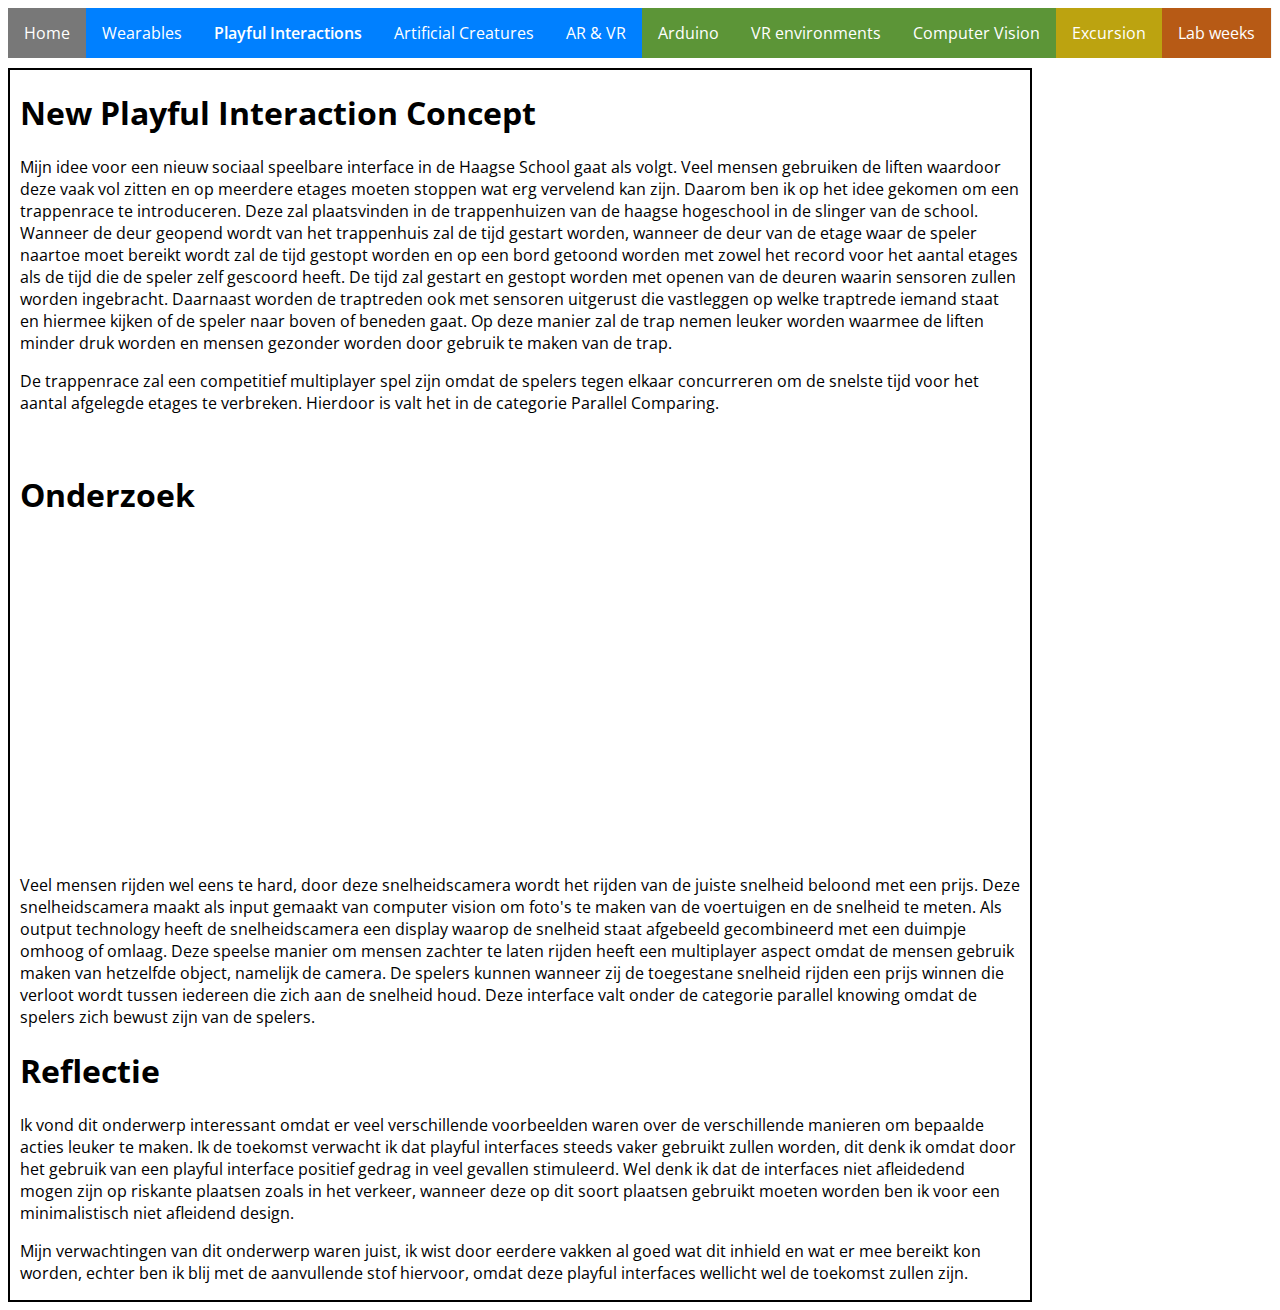
<file: html/playful.html>
<!DOCTYPE html>
<html>
	<head>
		<meta charset="utf-8"/>
		<title>Portfolio</title>
		<link rel="stylesheet" type="text/css" href="../css/style.css">
	</head>
	<body>
		<ul>
			<li><a class="grey" 		href="../index.html">Home</a></li>
			<li><a class="blue" 		href="wearables.html">Wearables</a></li>
			<li><a class="blue active" 	href="playful.html">Playful Interactions</a></li>
			<li><a class="blue" 		href="creatures.html">Artificial Creatures</a></li>
			<li><a class="blue" 		href="arvr.html">AR &#38; VR</a></li>
			<li><a class="green" 		href="arduino.html">Arduino</a></li>
			<li><a class="green" 		href="vrworkshop.html">VR environments</a></li>
			<li><a class="green"		href="computer.html">Computer Vision</a></li>
			<li><a class="yellow" 		href="excursion.html">Excursion</a></li>
			<li><a class="orange" 		href="labweeks.html">Lab weeks</a></li>
		</ul>
		<div class="border">
			<h1>New Playful Interaction Concept</h1>
			<p>Mijn idee voor een nieuw sociaal speelbare interface in de Haagse School gaat als volgt. Veel mensen gebruiken de liften waardoor deze vaak vol zitten en op meerdere etages moeten stoppen wat erg vervelend kan zijn. Daarom ben ik op het idee gekomen om een trappenrace te introduceren. Deze zal plaatsvinden in de trappenhuizen van de haagse hogeschool in de slinger van de school. Wanneer de deur geopend wordt van het trappenhuis zal de tijd gestart worden, wanneer de deur van de etage waar de speler naartoe moet bereikt wordt zal de tijd gestopt worden en op een bord getoond worden met zowel het record voor het aantal etages als de tijd die de speler zelf gescoord heeft. De tijd zal gestart en gestopt worden met openen van de deuren waarin sensoren zullen worden ingebracht. Daarnaast worden de traptreden ook met sensoren uitgerust die vastleggen op welke traptrede iemand staat en hiermee kijken of de speler naar boven of beneden gaat. Op deze manier zal de trap nemen leuker worden waarmee de liften minder druk worden en mensen gezonder worden door gebruik te maken van de trap.</p>
			<p>De trappenrace zal een competitief multiplayer spel zijn omdat de spelers tegen elkaar concurreren om de snelste tijd voor het aantal afgelegde etages te verbreken. Hierdoor is valt het in de categorie Parallel Comparing.</p>
			<br/>
			<h1>Onderzoek</h1>
			<iframe width="560" height="315" src="https://www.youtube.com/embed/iynzHWwJXaA" frameborder="0" allow="accelerometer; autoplay; encrypted-media; gyroscope; picture-in-picture" allowfullscreen></iframe>
			<br/>	
			<p>Veel mensen rijden wel eens te hard, door deze snelheidscamera wordt het rijden van de juiste snelheid beloond met een prijs. Deze snelheidscamera maakt als input gemaakt van computer vision om foto's te maken van de voertuigen en de snelheid te meten. Als output technology heeft de snelheidscamera een display waarop de snelheid staat afgebeeld gecombineerd met een duimpje omhoog of omlaag. Deze speelse manier om mensen zachter te laten rijden heeft een multiplayer aspect omdat de mensen gebruik maken van hetzelfde object, namelijk de camera. De spelers kunnen wanneer zij de toegestane snelheid rijden een prijs winnen die verloot wordt tussen iedereen die zich aan de snelheid houd. Deze interface valt onder de categorie parallel knowing omdat de spelers zich bewust zijn van de spelers.</p>
			<h1>Reflectie</h1>
			<p>Ik vond dit onderwerp interessant omdat er veel verschillende voorbeelden waren over de verschillende manieren om bepaalde acties leuker te maken. Ik de toekomst verwacht ik dat playful interfaces steeds vaker gebruikt zullen worden, dit denk ik omdat door het gebruik van een playful interface positief gedrag in veel gevallen stimuleerd. Wel denk ik dat de interfaces niet afleidedend mogen zijn op riskante plaatsen zoals in het verkeer, wanneer deze op dit soort plaatsen gebruikt moeten worden ben ik voor een minimalistisch niet afleidend design.</p>
			<p>Mijn verwachtingen van dit onderwerp waren juist, ik wist door eerdere vakken al goed wat dit inhield en wat er mee bereikt kon worden, echter ben ik blij met de aanvullende stof hiervoor, omdat deze playful interfaces wellicht wel de toekomst zullen zijn.
			<br/>
		</div>
		
	</body>
</html>
</file>
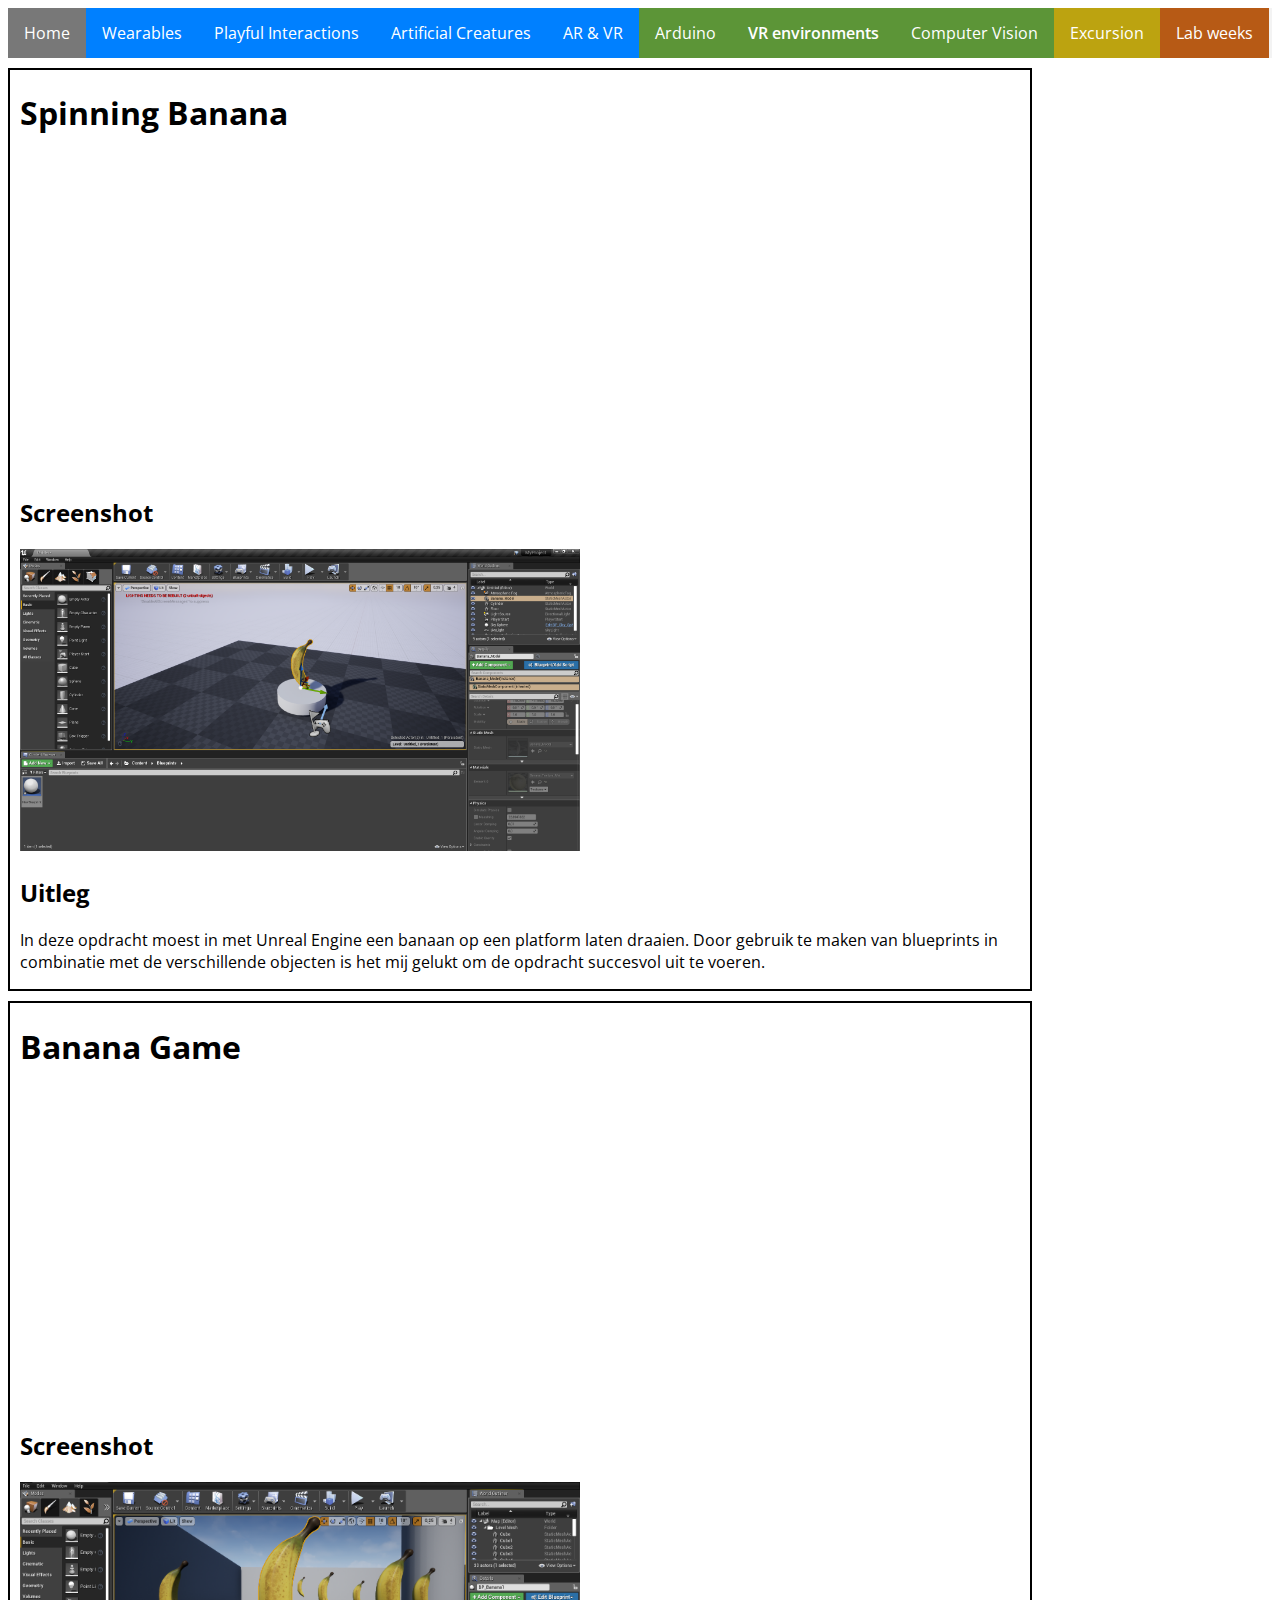
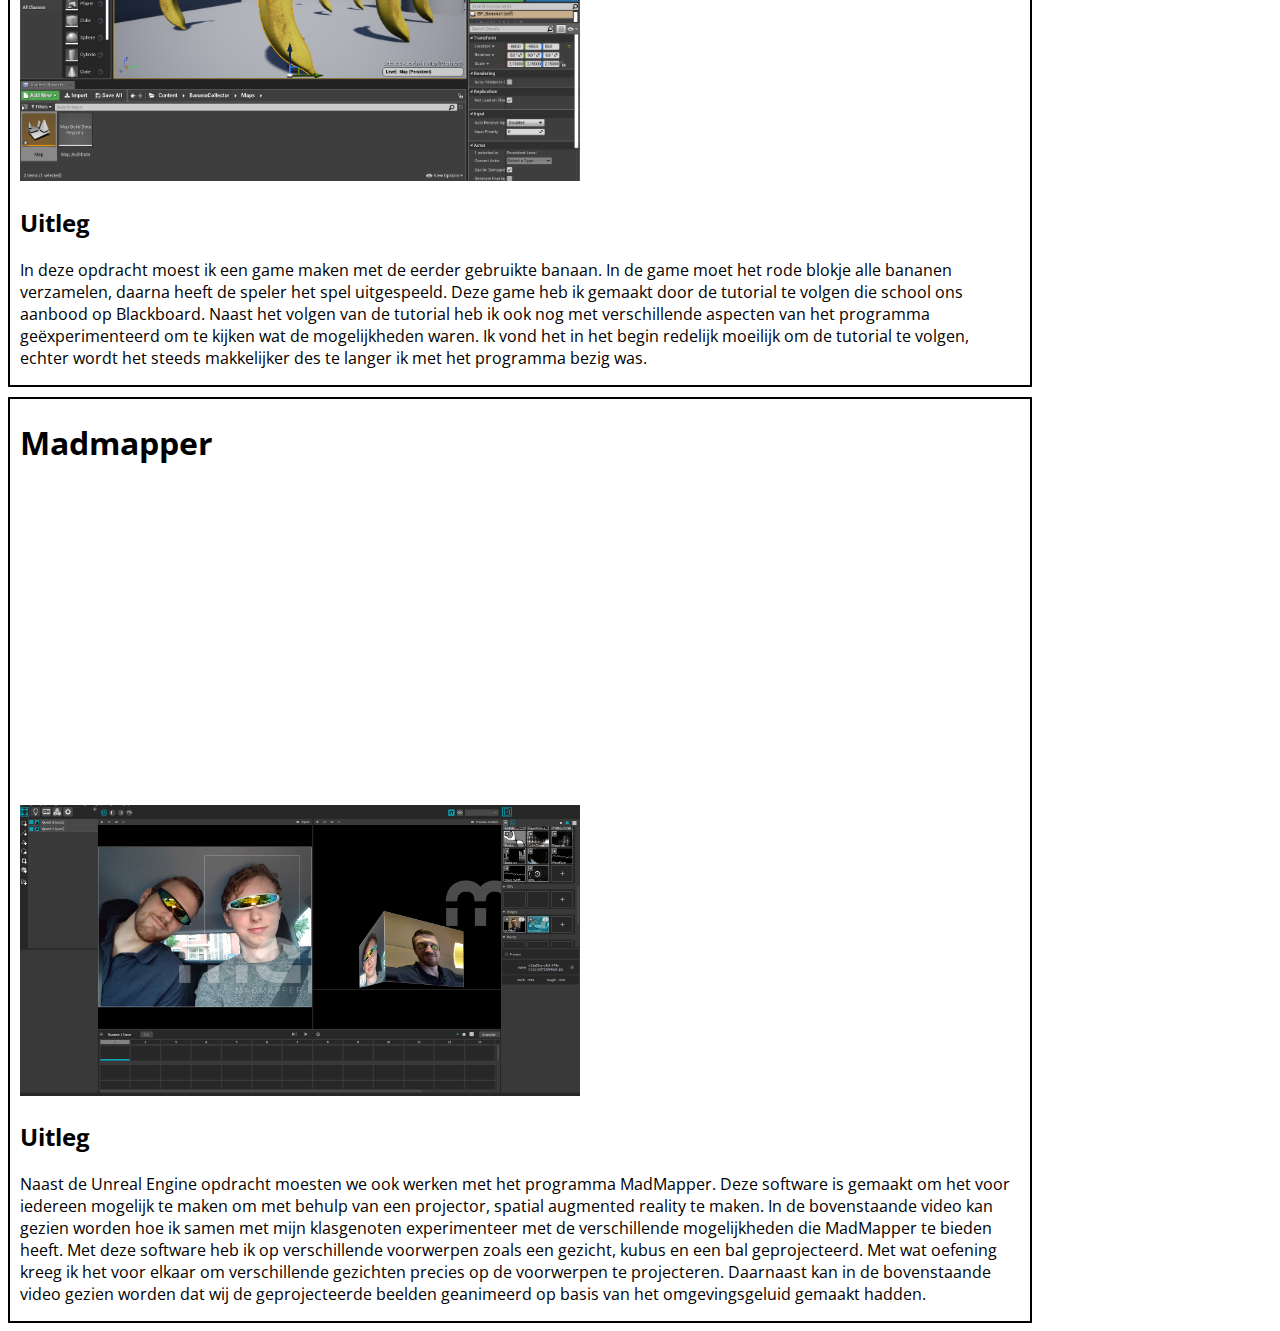
<file: html/vrworkshop.html>
<!DOCTYPE html>
<html>
	<head>
		<meta charset="utf-8"/>
		<title>Portfolio</title>
		<link rel="stylesheet" type="text/css" href="../css/style.css">
	</head>
	<body>
		<ul>
			<li><a class="grey" 		href="../index.html">Home</a></li>
			<li><a class="blue" 		href="wearables.html">Wearables</a></li>
			<li><a class="blue" 		href="playful.html">Playful Interactions</a></li>
			<li><a class="blue" 		href="creatures.html">Artificial Creatures</a></li>
			<li><a class="blue" 		href="arvr.html">AR &#38; VR</a></li>
			<li><a class="green" 		href="arduino.html">Arduino</a></li>
			<li><a class="green active" href="vrworkshop.html">VR environments</a></li>
			<li><a class="green"		href="computer.html">Computer Vision</a></li>
			<li><a class="yellow" 		href="excursion.html">Excursion</a></li>
			<li><a class="orange" 		href="labweeks.html">Lab weeks</a></li>
		</ul>
		<div class="border">
			<h1>Spinning Banana</h1>
			<iframe width="560" height="315" src="https://www.youtube.com/embed/Pr_oh2dKTP4" frameborder="0" allow="accelerometer; autoplay; encrypted-media; gyroscope; picture-in-picture" allowfullscreen></iframe>
			<h2>Screenshot</h2>
			<img style="width:560px;" src="../img/banana.png"/>
			<h2>Uitleg</h2>
			<p>In deze opdracht moest in met Unreal Engine een banaan op een platform laten draaien. Door gebruik te maken van blueprints in combinatie met de verschillende objecten is het mij gelukt om de opdracht succesvol uit te voeren.</p>
		</div>
		<div class="border">
			<h1>Banana Game</h1>
			<iframe width="560" height="315" src="https://www.youtube.com/embed/HBZe3gAElz0" frameborder="0" allow="accelerometer; autoplay; encrypted-media; gyroscope; picture-in-picture" allowfullscreen></iframe>
			<h2>Screenshot</h2>
			<img style="width:560px;" src="../img/bananagame.PNG"/>
			<h2>Uitleg</h2>
			<p>In deze opdracht moest ik een game maken met de eerder gebruikte banaan. In de game moet het rode blokje alle bananen verzamelen, daarna heeft de speler het spel uitgespeeld. Deze game heb ik gemaakt door de tutorial te volgen die school ons aanbood op Blackboard. Naast het volgen van de tutorial heb ik ook nog met verschillende aspecten van het programma geëxperimenteerd om te kijken wat de mogelijkheden waren. Ik vond het in het begin redelijk moeilijk om de tutorial te volgen, echter wordt het steeds makkelijker des te langer ik met het programma bezig was.</p>
		</div>
		<div class="border">
			<h1>Madmapper</h1>
			<iframe width="560" height="315" src="https://www.youtube.com/embed/R74IcqiwxUA" frameborder="0" allow="accelerometer; autoplay; encrypted-media; gyroscope; picture-in-picture" allowfullscreen></iframe>
			<img style="width:560px;" src="../img/map.PNG"/>
			<h2>Uitleg</h2>
			<p>Naast de Unreal Engine opdracht moesten we ook werken met het programma MadMapper. Deze software is gemaakt om het voor iedereen mogelijk te maken om met behulp van een projector, spatial augmented reality te maken. In de bovenstaande video kan gezien worden hoe ik samen met mijn klasgenoten experimenteer met de verschillende mogelijkheden die MadMapper te bieden heeft. Met deze software heb ik op verschillende voorwerpen zoals een gezicht, kubus en een bal geprojecteerd. Met wat oefening kreeg ik het voor elkaar om verschillende gezichten precies op de voorwerpen te projecteren. Daarnaast kan in de bovenstaande video gezien worden dat wij de geprojecteerde beelden geanimeerd op basis van het omgevingsgeluid gemaakt hadden.</p>
		</div>
	</body>
</html>
</file>
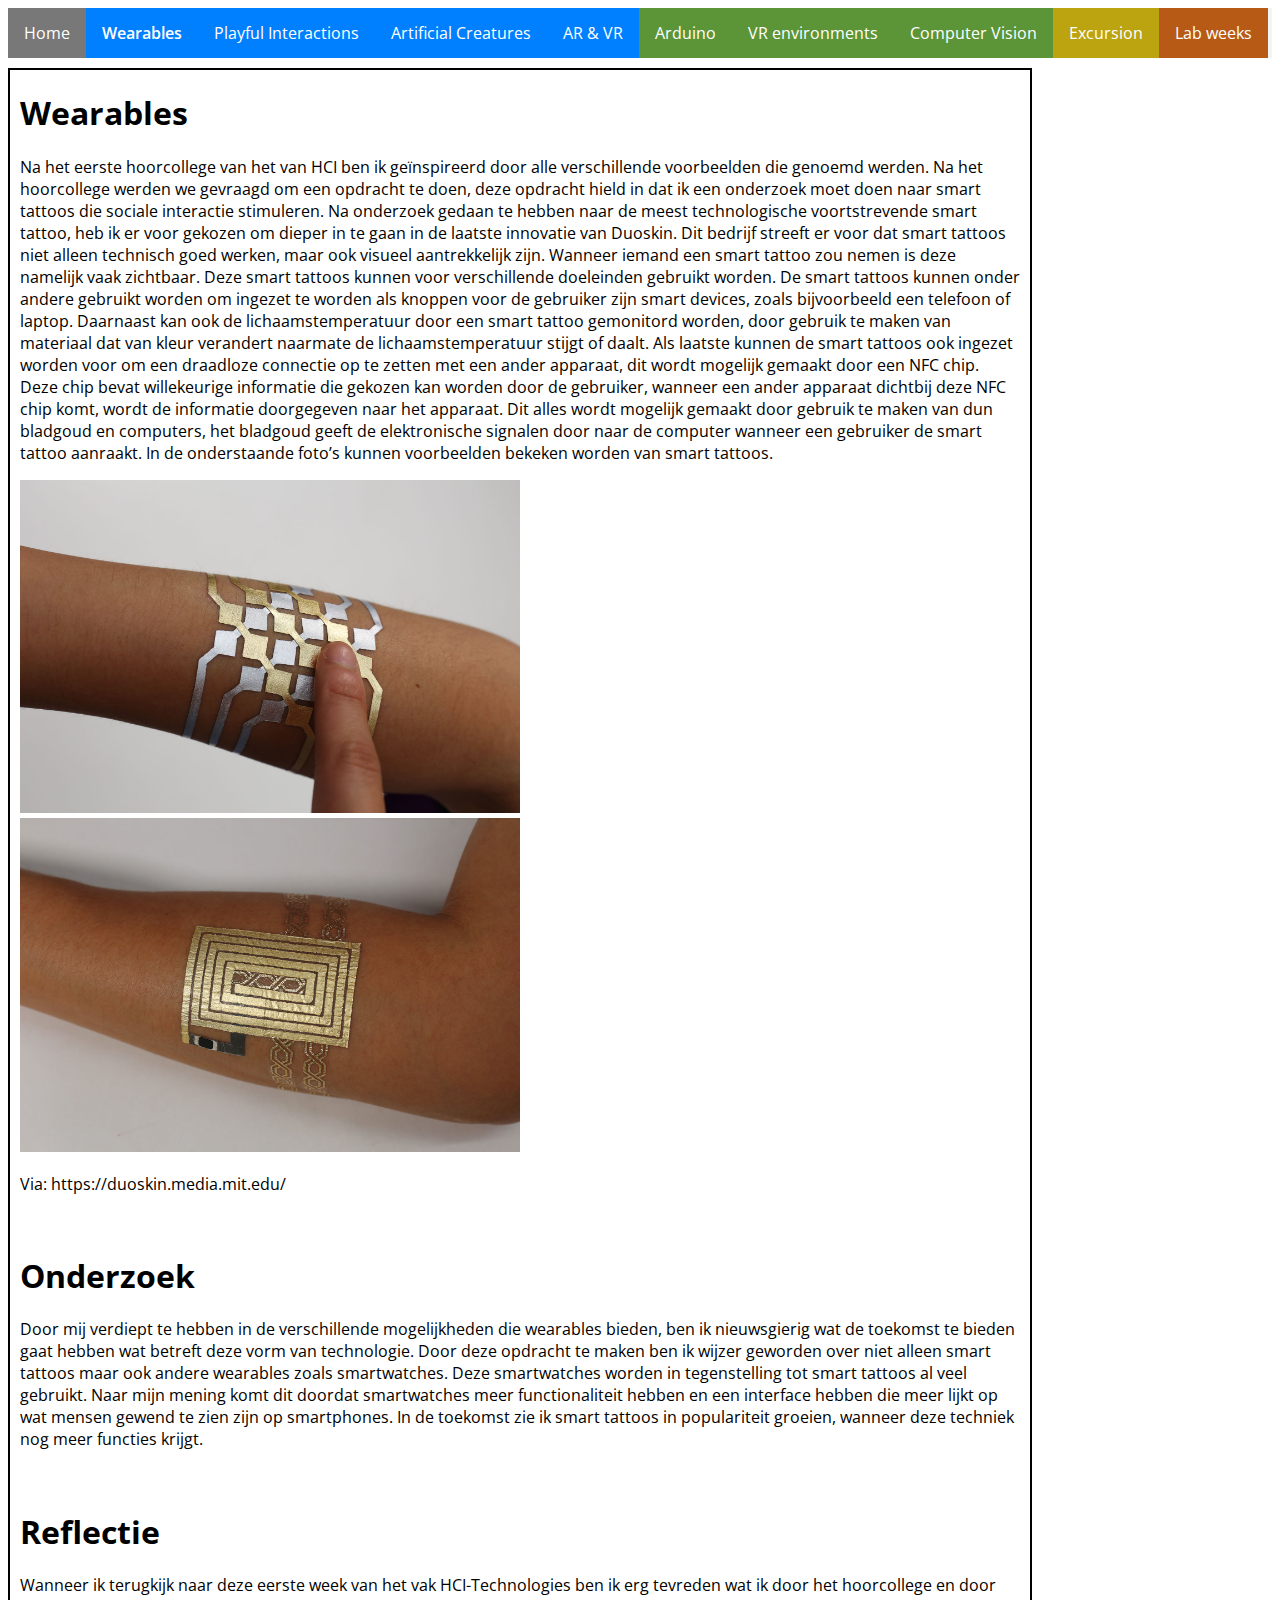
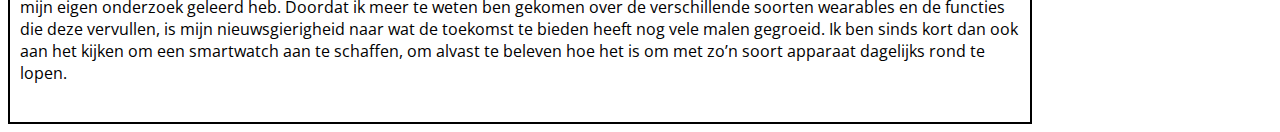
<file: html/wearables.html>
<!DOCTYPE html>
<html>
	<head>
		<meta charset="utf-8"/>
		<title>Portfolio</title>
		<link rel="stylesheet" type="text/css" href="../css/style.css">
	</head>
	<body>
		<ul>
			<li><a class="grey" 		href="../index.html">Home</a></li>
			<li><a class="blue active" 	href="wearables.html">Wearables</a></li>
			<li><a class="blue" 		href="playful.html">Playful Interactions</a></li>
			<li><a class="blue" 		href="creatures.html">Artificial Creatures</a></li>
			<li><a class="blue" 		href="arvr.html">AR &#38; VR</a></li>
			<li><a class="green" 		href="arduino.html">Arduino</a></li>
			<li><a class="green" 		href="vrworkshop.html">VR environments</a></li>
			<li><a class="green"		href="computer.html">Computer Vision</a></li>
			<li><a class="yellow" 		href="excursion.html">Excursion</a></li>
			<li><a class="orange" 		href="labweeks.html">Lab weeks</a></li>
		</ul>
		<div class="border">
			<h1>Wearables</h1>
			<p>Na het eerste hoorcollege van het van HCI ben ik geïnspireerd door alle verschillende voorbeelden die genoemd werden. Na het hoorcollege werden we gevraagd om een opdracht te doen, deze opdracht hield in dat ik een onderzoek moet doen naar smart tattoos die sociale interactie stimuleren. Na onderzoek gedaan te hebben naar de meest technologische voortstrevende smart tattoo, heb ik er voor gekozen om dieper in te gaan in de laatste innovatie van Duoskin. Dit bedrijf streeft er voor dat smart tattoos niet alleen technisch goed werken, maar ook visueel aantrekkelijk zijn. Wanneer iemand een smart tattoo zou nemen is deze namelijk vaak zichtbaar. Deze smart tattoos kunnen voor verschillende doeleinden gebruikt worden. De smart tattoos kunnen onder andere gebruikt worden om ingezet te worden als knoppen voor de gebruiker zijn smart devices, zoals bijvoorbeeld een telefoon of laptop. Daarnaast kan ook de lichaamstemperatuur door een smart tattoo gemonitord worden, door gebruik te maken van materiaal dat van kleur verandert naarmate de lichaamstemperatuur stijgt of daalt. Als laatste kunnen de smart tattoos ook ingezet worden voor om een draadloze connectie op te zetten met een ander apparaat, dit wordt mogelijk gemaakt door een NFC chip. Deze chip bevat willekeurige informatie die gekozen kan worden door de gebruiker, wanneer een ander apparaat dichtbij deze NFC chip komt, wordt de informatie doorgegeven naar het apparaat. Dit alles wordt mogelijk gemaakt door gebruik te maken van dun bladgoud en computers, het bladgoud geeft de elektronische signalen door naar de computer wanneer een gebruiker de smart tattoo aanraakt. In de onderstaande foto’s kunnen voorbeelden bekeken worden van smart tattoos.</p>
			<img style="width:500px;" src="../img/touch.jpg"/>
			<img style="width:500px;" src="../img/nfc.jpg"/>
			<p>Via: https://duoskin.media.mit.edu/</p>
			<br/>
			<h1>Onderzoek</h1>
			<p>Door mij verdiept te hebben in de verschillende mogelijkheden die wearables bieden, ben ik nieuwsgierig wat de toekomst te bieden gaat hebben wat betreft deze vorm van technologie. Door deze opdracht te maken ben ik wijzer geworden over niet alleen smart tattoos maar ook andere wearables zoals smartwatches. Deze smartwatches worden in tegenstelling tot smart tattoos al veel gebruikt. Naar mijn mening komt dit doordat smartwatches meer functionaliteit hebben en een interface hebben die meer lijkt op wat mensen gewend te zien zijn op smartphones. In de toekomst zie ik smart tattoos in populariteit groeien, wanneer deze techniek nog meer functies krijgt.</p>
			<br/>			
			<h1>Reflectie</h1>
			<p>Wanneer ik terugkijk naar deze eerste week van het vak HCI-Technologies ben ik erg tevreden wat ik door het hoorcollege en door mijn eigen onderzoek geleerd heb. Doordat ik meer te weten ben gekomen over de verschillende soorten wearables en de functies die deze vervullen, is mijn nieuwsgierigheid naar wat de toekomst te bieden heeft nog vele malen gegroeid. Ik ben sinds kort dan ook aan het kijken om een smartwatch aan te schaffen, om alvast te beleven hoe het is om met zo’n soort apparaat dagelijks rond te lopen.</p>
			<br/>
		</div>
		
	</body>
</html>
</file>
<file: css/style.css>
@import url('https://fonts.googleapis.com/css?family=Open+Sans');
*{
	font-family: 'Open Sans', sans-serif;
}
ul{
	list-style-type: none;
	margin: 0;
	padding: 0;
	overflow: hidden;
	background-color: #f3f3f3;
}

li{
	float: left;
}
.grey{
	background-color: rgba(120, 120, 120, 1);
}
.blue{
	background-color: rgba(0, 128, 255, 1);
}
.green{
	background-color: rgba(92, 149, 55, 1);
}
.yellow{
	background-color: rgba(188, 163, 16, 1);
}
.orange{
	background-color: rgba(183, 90, 21, 1);
}
li a{
	display: block;
	color: white;
	text-align: center;
	padding: 14px 16px;
	text-decoration: none;
}

li a:hover{
	text-decoration: underline;
}

li a.active{
	font-weight: 600;
}


.border{
	margin-top:10px;
	border: 2px solid black;
	max-width: 1000px;
	padding-left: 10px;
	padding-right: 10px;
}
</file>
